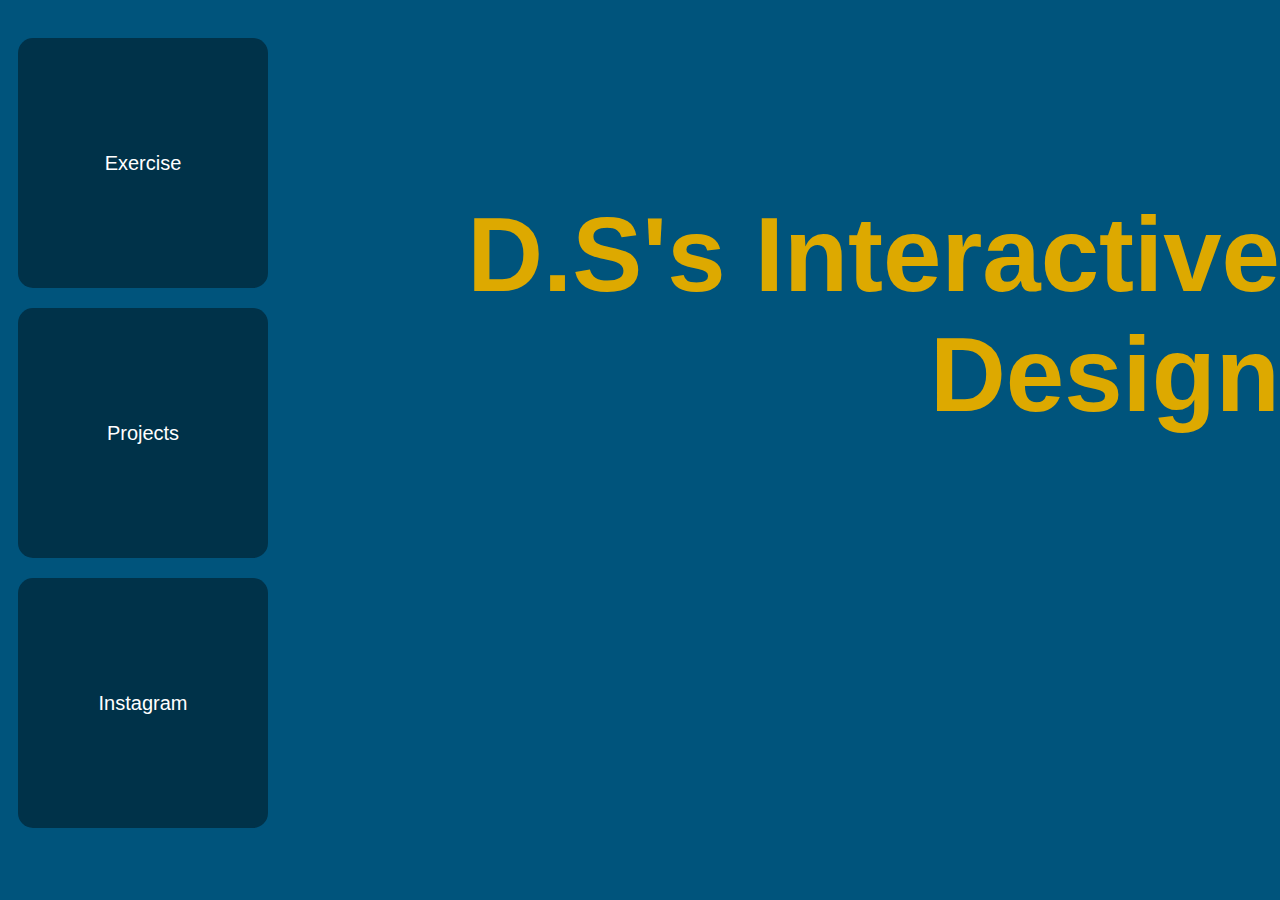
<file: index.html>
<html>

<head>

<title>Catalog Navigation     </title>
<link rel="stylesheet" type="text/css" href="c-newstyle.css">
<meta charset="utf-8">
<script src="https://code.jquery.com/jquery-1.10.2.js"></script>


</head>
<body>

<div class= "Title">

  <div id="Main"><h2> D.S's Interactive Design</h2></div>
  <div id="E-Title"></h2> Select an Exercise</h2></div>
  <div id="P-Title"></h2> Select Project</h2></div>
</div>




<div class= "main-container">

<div class="container-one">


<button class="toggle1"onclick='audio1()'><div class="fixed-size">Exercise</button>
<button class="toggle2" onclick='audio2()'><div class="fixed-size">Projects</div></button>
<button class="toggle3"onclick="audio5()"><div class="fixed-size">
  <a href="https://www.instagram.com/santosdanissa22/">Instagram</a></div></button>

</div>


  <div class="cointainer-two">

<div class="exercise-colum">

    <button class="togE1"><div class="E">E1</div></button>
    <br>
    <button class="togE2"><div class="E">E2</div></button>
    <br>
    <button class="togE3"><div class="E">E3</div></button>
    <br>
    <button class="togE4"><div class="E">E4</div></button>
    <br>
    <button class="togE5"><div class="E">E5</div></button>
    <br>
    <button class="togE6"><div class="E">E6</div></button>
    <br>
    <button class="togE7"><div class="E">E7</div></button>
    <br>
    <button class="togE8"><div class="E">E8</div></button>
    <br>
    <button class="togE9"><div class="E">E9</div></button>

</div>
    </div>





<!-- ////PROJECTS-->


  <div class="cointainer-three">
    <div class="project-column">

          <button class="togP1"><div class="P">Poem</div></button>
          <br>
          <button class="togP2"><div class="P">Microsite</div></button>
          <br>
          <button class="togP3"><div class="P">Republish a Text</div></button>
          <br>
          <button class="togP4"><div class="P">Catalog</div></button>


      </div>

  </div>



<div class="P-cointainer">
  <div class="P-About">

    <div id="Poem">
         <img src="img/Poem.jpg">
<p id="para-P"> This project is about the variations of casting the poem in different ways
of coding.</p>
<button class="link"onlcick='audio8'><a href="PoemLevel.html">Check it out!</a></button>
  </div>

    <div id="Mircosite">
         <img src="img/Dryad.jpg">
      <p id="para-P"> An PSA event page in adovacting the rights of the Dryad People(Half-Tree/Half-Human)</p>
      <button class="link"onlcick='audio8'><a href="Dryad/index.html">Check it out!</a></button>
     </div>

     <div id="Republish">
       <img src="img/Inferno.jpg">
           <p id="para-P"> Republish a text through social media giving it whole new meaning.The images represents the
             excerpt of Dante's Inferno</p>
           <button class="link"onlcick='audio8'><a href="https://twitter.com/SantosDanissa">Check it out!</a></button>

         </div>


    <div id="Catalog">
      <p id="para-p"> This whole website. Nothing said, okay! Do you really need to check it out?</p>
      <button class="link"onlcick='audio8'><a href="c_index.html">Check it out!</a></button>

    </div>

</div>
</div>


<!--
EXERCISES -->

  <div class="E-About">

    <div id="E1">
<h1> Sentence Generator</h1>
      <img src="img/E1.jpg">
<p> Random generator with many words. It's like mad libs man!</p>
<button class="link"onlcick='audio8'><a href="Exercises/Sentence Generator/sentence_generator2.html">Check it out!</a></button>
  </div>
  <br>

    <div id="E2">
      <h1> Starter Kit!</h1>
      <img src="img/E2.jpg">
      <p> A kit that gets me start on doing variations of my poem! </p>
      <button class="link"onlcick='audio8'><a href="Exercises/Starter Kit Poem/index.html">Check it out!</a></button>
     </div>


    <div id="E3">
      <h1> Malevich Boxes</h1>
            <img src="img/E3.jpg">
      <p> Boxes. Boxes everywhere.</p>
      <button class="link"onlcick='audio8'><a href="Exercises/Malevich_Boxes/index.html">Check it out!</a></button>

    </div>

    <div id="E4">
      <h1> Postioning Demo!</h1>
            <img src="img/E4.jpg">
      <p> Just align and setting stuff in some places</p>
      <button class="link"onlcick='audio8'><a href="Exercises/Positioning demo/index.html">Check it out!</a></button>

    </div>
    <!-- ///E 5 -->
    <div id="E5">
      <h1> Jquery Experimentation!</h1>
          <img src="img/E5.jpg">
      <p> My exposure to the JQuery trials. It was fun! </p>
      <button class="link"onlcick="audio8"><a href="Exercises/JQuery/Poem-Excerise.html">Check it out!</a></button>

    </div>

    <div id="E6">
      <h1> HoverStates</h1>
        <img src="img/E6.jpg">
      <p> Something changes when your cursor hovers over something</p>
      <button class="link"onlcick='audio8'><a href="Exercises/HoverStates/Pratice1.html">Check it out!</a></button>

    </div>
    <div id="E7">
      <h1> Responsive Page!</h1>
        <img src="img/E7.jpg">
      <p> Scaling the page that reacts </p>
      <button class="link"onlcick='audio8'><a href="Exercises/responsive page/starter kit/Exercise-7.html">Check it out!</a></button>

    </div>

        <div id="E8">
            <img src="img/E8.jpg">
          <h1> Flex Grids</h1>
          <p> My guide in making guides. </p>
          <button class="link"onclick='audio8'><a href="Exercises/FlexGrids/index.html">Check it out!</a></button>

        </div>

      <div id="E9">
        <h1> Exercise 9?</h1>
          <img src="img/E9.jpg">
        <p> Now making guides....which leads to my final project here.</p>
        <button class="link"onclick='audio8'><a href="Exercises/Exercise9/pic-index.html">Check it out!</a></button>

      </div>
</div>






<audio id='audio1' src='Catalog/audio/Pump-Shotgun.mp3'></audio>
<audio id='audio2' src='Catalog/audio/TheLegendofZelda.mp3'></audio>
<audio id='audio3' src='Catalog/audio/item-drop-gemshop.mp3'></audio>
<audio id='audio4' src='Catalog/audio/Final Fantasy VII- Equip.mp3'></audio>
<audio id='audio5' src='Catalog/audio/achievement-unlocked.mp3'></audio>
<audio id='audio6' src='Catalog/audio/castlevania-item.mp3'></audio>
<audio id='audio7' src='Catalog/audio/nintendo-switch.mp3'></audio>
<audio id='audio8' src='Catalog/audio/ps-trophy.mp3'></audio>
<audio id="my_audio" src="" loop="loop"></audio>

  <script>


  $(document).ready(function() {
      $("#my_audio").get(0).play();
      document.getElementById("my_audio").play();
  });


  $(".toggle1" ).click(function() {
    $( ".cointainer-two" ).toggle( "slow" );
     $(".cointainer-three").hide();
       $( ".P-About" ).hide();
       $( "#Main" ).hide();
       $('#P-Title').hide();
       $('#E-Title').show("fade");
    var audio = document.getElementById('audio1');
    audio.play();
  });



  $(".toggle2" ).click(function() {
    $( ".cointainer-three" ).toggle( "slow" );
    $(".cointainer-two").hide();
    $( ".E-About" ).hide();
     $('#E-Title').hide();
     $( "#Main" ).hide();
     $('#P-Title').show();
    var audio = document.getElementById('audio2');
    audio.play();
  });

  $(".toggle3" ).click(function() {
    var audio = document.getElementById('audio5');
    audio.play();
  });




  $(".E").mouseenter(function() {
    var audio = document.getElementById('audio6');
  audio.play();
    });

    $(".P").mouseenter(function() {
      var audio = document.getElementById('audio6');
    audio.play();
      });

      $(".link").mouseenter(function() {
        var audio = document.getElementById('audio7');
      audio.play();
        });


        $(".link").click(function() {
          var audio = document.getElementById('audio8');
        audio.play();
          });



  // Exercises
  $(".togE1" ).click(function() {
    $( ".E-About" ).toggle( "slow" );
    $( "#E1" ).toggle( "slow" );
    $('#E-Title').hide();
    $("#E9").hide();
    $("#E2").hide();
    $("#E3").hide();
    $("#E4").hide();
    $("#E5").hide();
    $("#E6").hide();
    $("#E7").hide();
    $("#E8").hide();
    var audio = document.getElementById('audio3');
    audio.play();
  });

  $(".togE2" ).click(function() {
    $( ".E-About" ).toggle( "slow" );
    $( "#E2" ).toggle( "slow" );
     $('#E-Title').hide();
      $("#E1").hide();
      $("#E3").hide();
      $("#E4").hide();
      $("#E5").hide();
      $("#E6").hide();
      $("#E7").hide();
      $("#E8").hide();
      $("#E9").hide();
    var audio = document.getElementById('audio3');
    audio.play();
  });

  $(".togE3" ).click(function() {
    $( ".E-About" ).toggle( "slow" );
    $( "#E3" ).toggle( "slow" );
    $('#E-Title').hide();
      $("#E1").hide();
      $("#E2").hide();
      $("#E4").hide();
      $("#E5").hide();
      $("#E6").hide();
      $("#E7").hide();
      $("#E8").hide();
      $("#E9").hide();
    var audio = document.getElementById('audio3');
    audio.play();
  });



  $(".togE4" ).click(function() {
    $( ".E-About" ).toggle( "slow" );
    $( "#E4" ).toggle( "slow" );
    $('#E-Title').hide();
      $("#E1").hide();
      $("#E2").hide();
      $("#E3").hide();
      $("#E5").hide();
      $("#E6").hide();
      $("#E7").hide();
      $("#E8").hide();
      $("#E9").hide();
    var audio = document.getElementById('audio3');
    audio.play();
  });


  $(".togE5" ).click(function() {
    $( ".E-About" ).toggle( "slow" );
    $( "#E5" ).toggle( "slow" );
    $('#E-Title').hide();
      $("#E1").hide();
      $("#E2").hide();
      $("#E3").hide();
      $("#E4").hide();
      $("#E6").hide();
      $("#E7").hide();
      $("#E8").hide();
      $("#E9").hide();
    var audio = document.getElementById('audio3');
    audio.play();
  });


  $(".togE6" ).click(function() {
    $( ".E-About" ).toggle( "slow" );
         $('#E-Title').hide();
    $( "#E6" ).toggle( "slow" );
      $("#E1").hide();
      $("#E2").hide();
      $("#E3").hide();
      $("#E4").hide();
      $("#E5").hide();
      $("#E7").hide();
      $("#E8").hide();
      $("#E9").hide();
    var audio = document.getElementById('audio3');
    audio.play();
  });

    $(".togE7" ).click(function() {
      $( ".E-About" ).toggle( "slow" );
      $( "#E7" ).toggle( "slow" );
           $('#E-Title').hide();
        $("#E1").hide();
        $("#E2").hide();
        $("#E3").hide();
        $("#E4").hide();
        $("#E5").hide();
        $("#E6").hide();
        $("#E8").hide();
        $("#E9").hide();
      var audio = document.getElementById('audio3');
      audio.play();
    });

    $(".togE8" ).click(function() {
      $( ".E-About" ).toggle( "slow" );
      $( "#E8" ).toggle( "slow" );
           $('#E-Title').hide();
        $("#E1").hide();
        $("#E2").hide();
        $("#E3").hide();
        $("#E4").hide();
        $("#E5").hide();
        $("#E6").hide();
        $("#E7").hide();
        $("#E9").hide();
      var audio = document.getElementById('audio3');
      audio.play();
    });

    $(".togE9" ).click(function() {
      $( ".E-About" ).toggle( "slow" );
      $( "#E9" ).toggle( "slow" );
           $('#E-Title').hide();
        $("#E1").hide();
        $("#E2").hide();
        $("#E3").hide();
        $("#E4").hide();
        $("#E5").hide();
        $("#E6").hide();
        $("#E7").hide();
        $("#E8").hide();
      var audio = document.getElementById('audio3');
      audio.play();
    });


// PROJECTS BUTTON!


  $(".togP1" ).click(function() {
    $( ".P-About" ).toggle( "slow" );
    $( "#Poem" ).toggle( "slow" );
     $('#P-Title').hide();
      $("#Mircosite").hide();
      $("#Catalog").hide();
      $("#Republish").hide();
    var audio = document.getElementById('audio3');
    audio.play();
  });

  $(".togP2" ).click(function() {
    $( ".P-About" ).toggle( "slow" );
    $( "#Mircosite" ).toggle( "slow" );
     $('#P-Title').hide();
      $("#Poem").hide();
      $("#Catalog").hide();
      $("#Republish").hide();
    var audio = document.getElementById('audio3');
    audio.play();
  });

    $(".togP3" ).click(function() {
      $( ".P-About" ).toggle( "slow" );
      $( "#Republish" ).toggle( "slow" );
       $('#P-Title').hide();
        $("#Poem").hide();
        $("#Mircosite").hide();
        $("#Catalog").hide();
      var audio = document.getElementById('audio3');
      audio.play();
    });

    $(".togP4" ).click(function() {
      $( ".P-About" ).toggle( "slow" );
      $( "#Catalog" ).toggle( "slow" );
       $('#P-Title').hide();
        $("#Poem").hide();
        $("#Mircosite").hide();
        $("#Republish").hide();
      var audio = document.getElementById('audio3');
      audio.play();
    });
  </script>



</body>





</html>
</file>
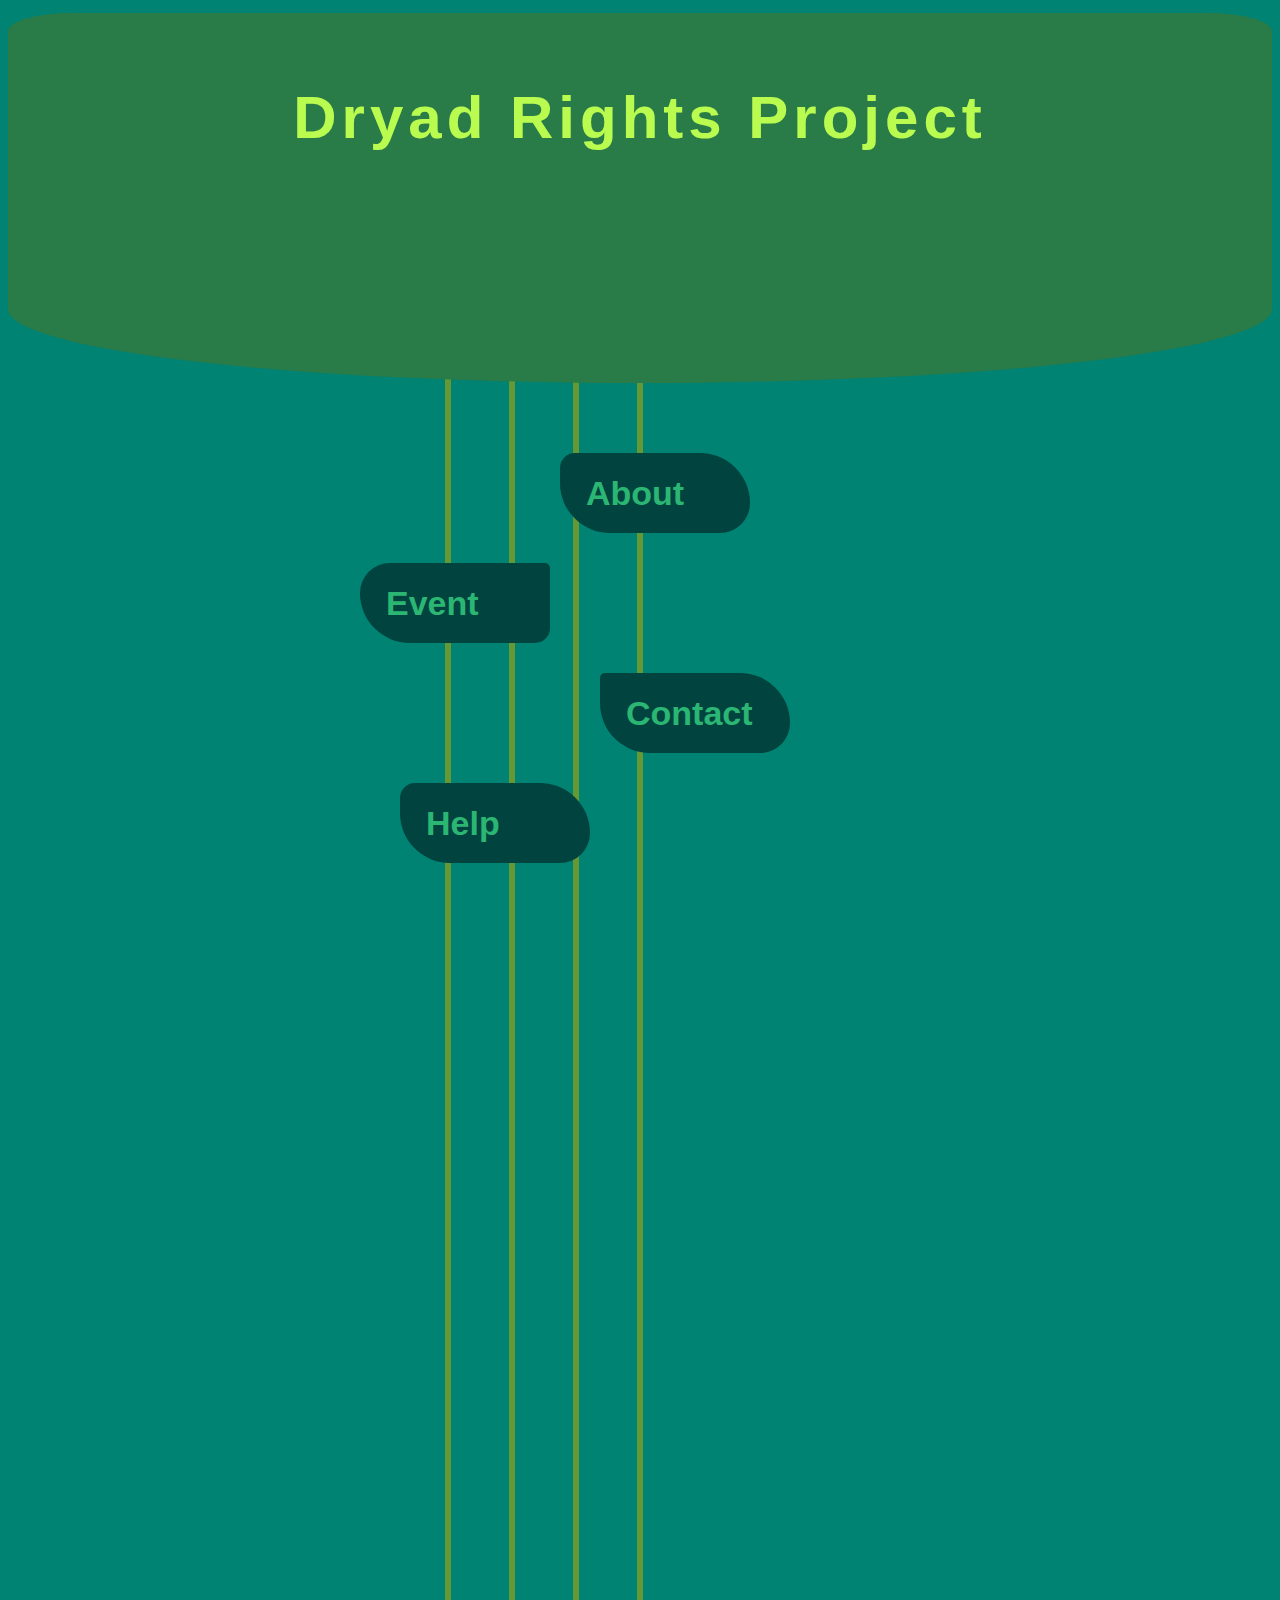
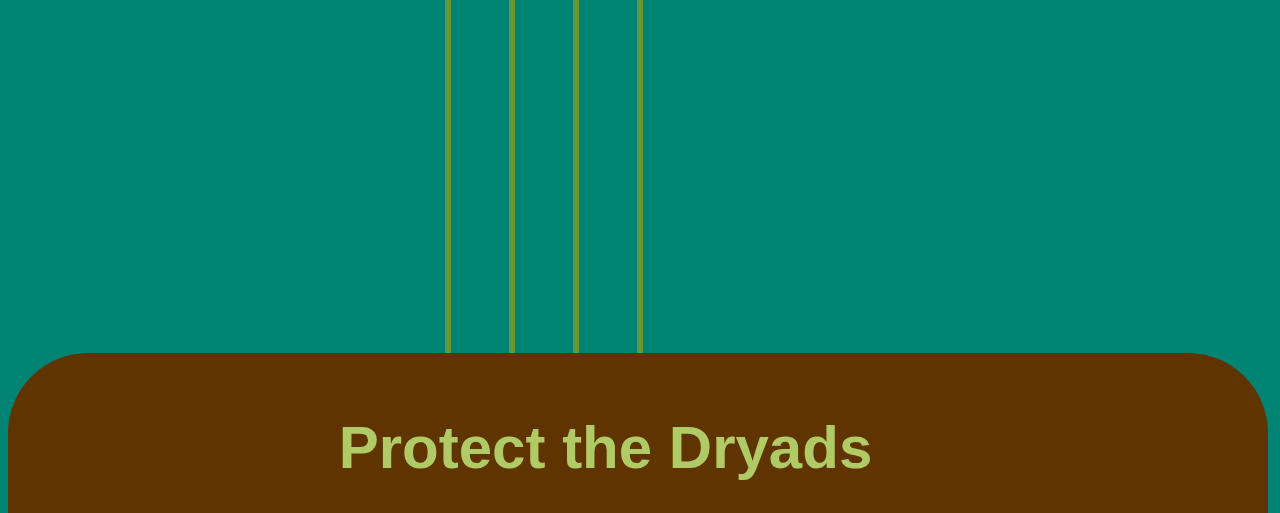
<file: Dryad/index.html>
<!doctype html>
<html lang="en">
<head>
  <title>Dryad Rights Project</title>
  <link rel="stylesheet" type="text/css" href="test2.css">
  <meta charset="utf-8">
  <script src="https://code.jquery.com/jquery-1.10.2.js"></script>
</head>
<body>

  <div id="rectangle">

  </div>

<div class="tree">
  <div class="DryadBackground">


    <div class="vl"></div>
    <div class="vl2"></div>
    <div class="vl3"></div>
    <div class="vl4"></div>


  </div>

  <div class="header"><h1 class=".fade">Dryad Rights Project</h1></div>



<ul id=containter>

<div class="Show">
<div class="rect1"><li id="About">
  <button class="toggle1"><div class="title">About</div></button></li></div>
<div class="content1">
  <p id="Para1">Dryads are a certain group of people that are half-tree and half-people
  despite the popular belief that the dryads are women even though it’s the majority.
  Dryads live in homes populated by trees such as places like the rainforest,woodlands and etc.
  Dryads help the enviroment by stablizing greenhouses gases and  asborb carbon
  dioxide and potentially harmful gasses, such as sulfur dioxide, carbon monoxide,
  from the air and release oxygen.</p>
  <p id="Para2"> Their perscene of one brings oxygen to four people.
  Their benefit to the enviroment is no doubt, a valued one.
  However, the Dryads now need your help to fight against defortestion of their homes and chemcials
  spreading over their home and their animals.</span>

</div>

<div class="Show">
<div class="rect2"><li id="Event">
  <button class="toggle2"><div class="title">Event</div>
  </button></li></div>
<div class="content2">

  <p>Earth Day’s Rally </p>
<ul>
  <!-- <div id="Loca-Para"> -->
  <li>Location: Central Park, NYC, New York</li>
  <li>Address:14 East 60th St </li>
  <li>Time: 2:00pm</li>
  <li>Day: Sunday</li>
</ul>


</div>
</div>



<div class="Show">
<div class="rect3"><li id="Contact">
  <button class="toggle3"><div class="title">Contact</div>
  </button></li></div>
<div class="content3">


    <p>Call: 1-800-725-6995</p>
  <ul>
    <li>DryadRights.facebook.com</li>
    <li>DryadRights@gmail.com</li>
  </ul>


</div>
</div>


<div class="Show">
<div class="rect4"><li id="Help">
  <button class="toggle4"><div class="title">Help</div>
  </button></li></div>
<div class="content4">


    <p>Come help the Dryads now in order to save their homes.</p>
    <a href="https://www.rainforesttrust.org/save-rainforest-land/">Go here!</a>


</div>
</div>





</ul>
</div>

<div class="ground">

<h3 id="Call-D"> Protect the Dryads </h3>

<div class="gl"></div>
<div class="gl2"></div>
<div class="gl3"></div>
<div class="gl4"></div>


</div>


<script>



$(".toggle1" ).mouseenter(function() {
  $( ".content1" ).toggle( "slow" );
});

$(".toggle1").mouseleave(function() {
   $(".content1").toggle("slow")
 });


$( ".toggle2" ).mouseenter(function() {
  $( ".content2" ).toggle( "slow" );
});

$(".toggle2").mouseleave(function() {
   $(".content2").toggle("slow")
 });


$( ".toggle3" ).mouseenter(function() {
  $( ".content3" ).toggle( "slow" );
});

$(".toggle3").mouseleave(function() {
   $(".content3").toggle("slow")
 });


 $( ".toggle4" ).click(function() {
   $( ".content4" ).toggle( "slow" );
 });

 $(".toggle4").dbclick(function() {
    $(".content4").toggle("slow")
  });





</script>

</body>
</html>
</file>
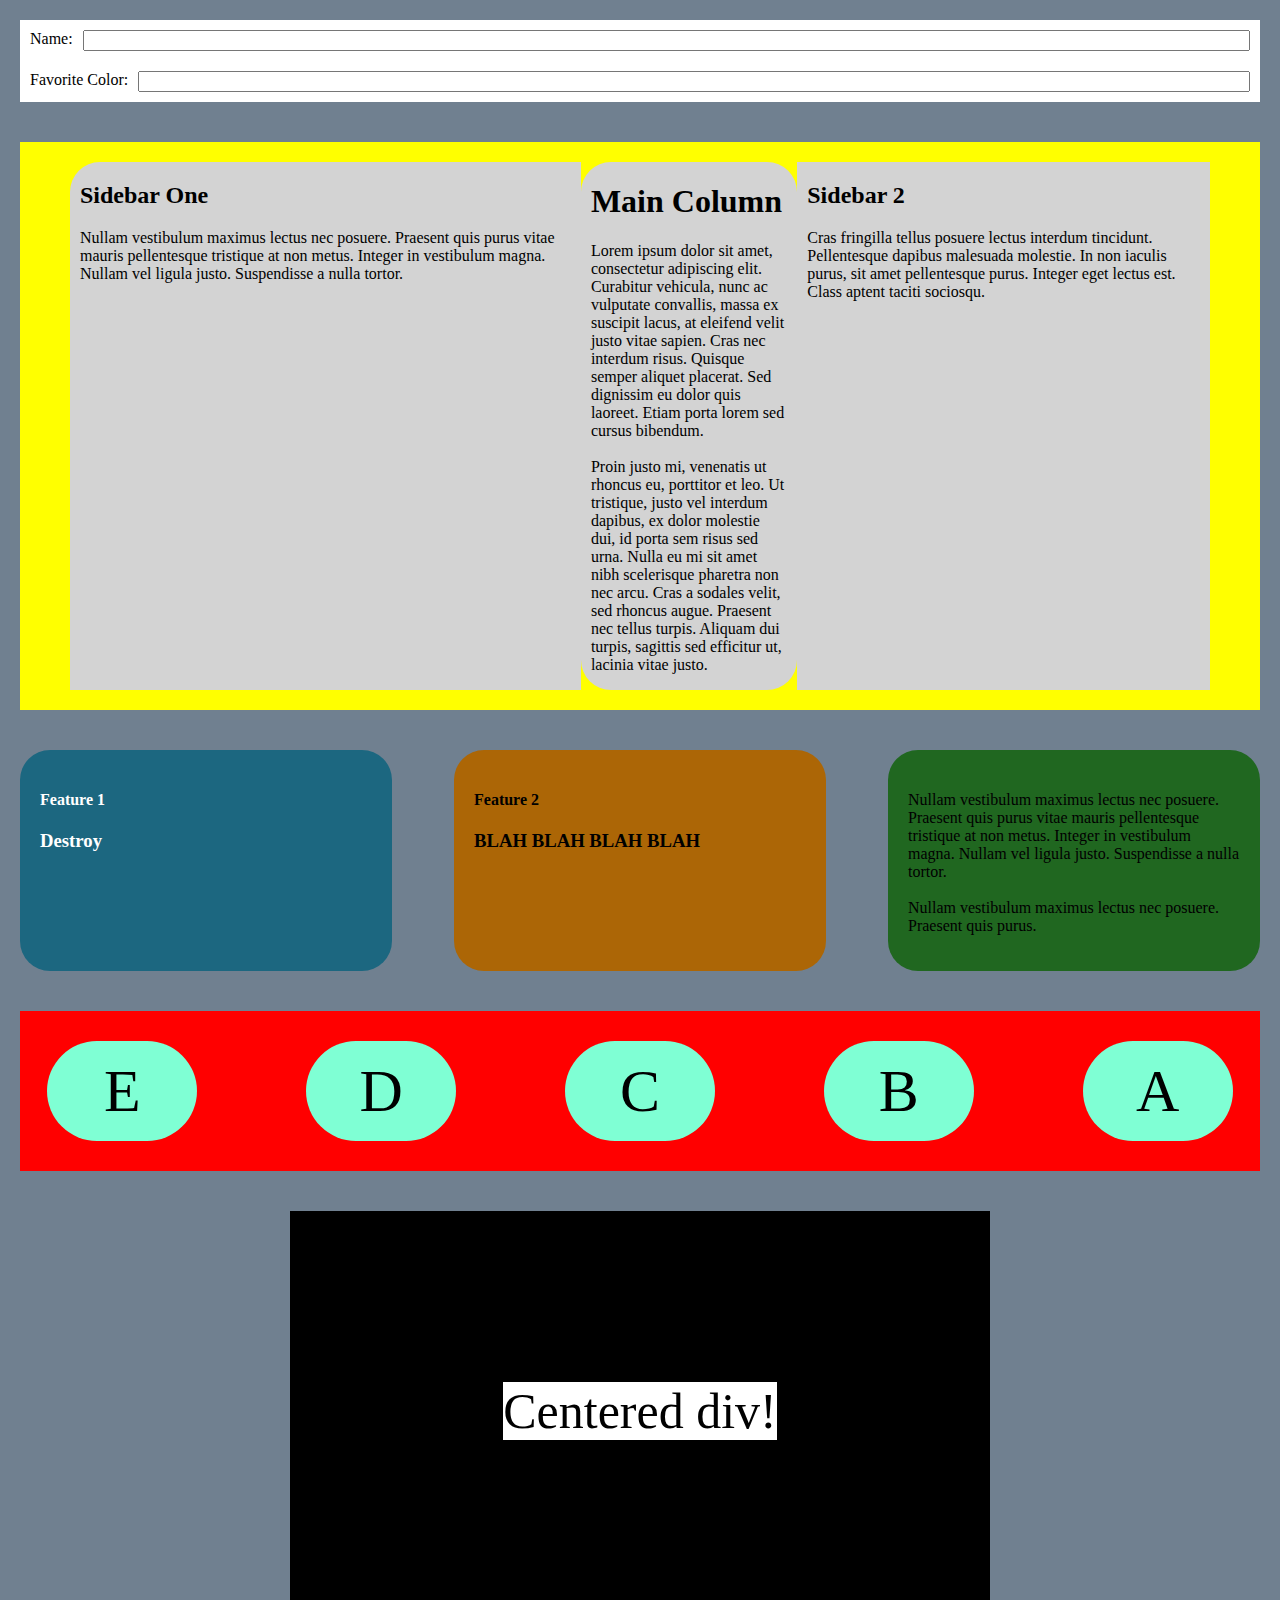
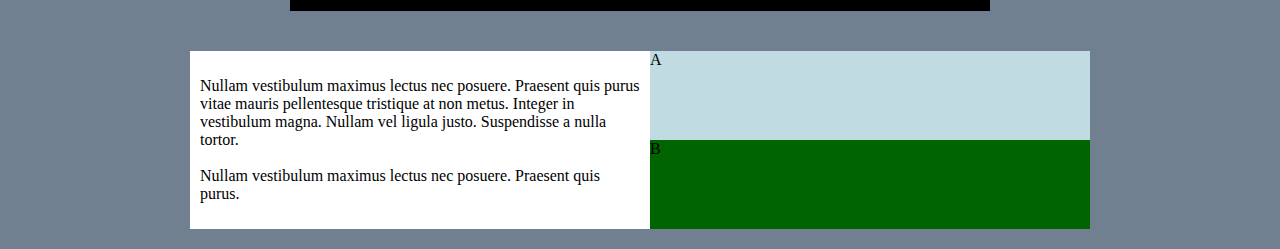
<file: Exercises/FlexGrids/index.html>
<!DOCTYPE html>
<html>
<head>
	<title>Flexbox</title>

	  <link rel="stylesheet" type="text/css" href="css/style.css">


</head>
<body>

<!--row 1-->

<div class="container">
    <form action="">
        <div class="form-row">
            <label for="name">Name:</label>
            <input type="text" id="name">
        </div>
        <div class="form-row">
            <label for="favColor">Favorite Color:</label>
            <input type="text" id="favColor">
        </div>

    </form>


    </div>


<!--row 2-->

<div class="column-layout">
  <div class="main-column">
    <h1>Main Column</h1>
    <p>Lorem ipsum dolor sit amet, consectetur adipiscing elit. Curabitur vehicula, nunc ac vulputate convallis, massa ex suscipit lacus, at eleifend velit justo vitae sapien. Cras nec interdum risus. Quisque semper aliquet placerat. Sed dignissim eu dolor quis laoreet. Etiam porta lorem sed cursus bibendum.
    <br><br>
    Proin justo mi, venenatis ut rhoncus eu, porttitor et leo. Ut tristique, justo vel interdum dapibus, ex dolor molestie dui, id porta sem risus sed urna. Nulla eu mi sit amet nibh scelerisque pharetra non nec arcu. Cras a sodales velit, sed rhoncus augue. Praesent nec tellus turpis. Aliquam dui turpis, sagittis sed efficitur ut, lacinia vitae justo.</p>
</div>


  <div class="sidebar-one">
    <h2>Sidebar One</h2>
    <p>Nullam vestibulum maximus lectus nec posuere. Praesent quis purus vitae mauris pellentesque tristique at non metus. Integer in vestibulum magna. Nullam vel ligula justo. Suspendisse a nulla tortor.</p>
</div>


  <div class="sidebar-two">
    <h2>Sidebar 2</h2>
    <p>Cras fringilla tellus posuere lectus interdum tincidunt. Pellentesque dapibus malesuada molestie. In non iaculis purus, sit amet pellentesque purus. Integer eget lectus est. Class aptent taciti sociosqu.</p>
    </div>
</div>


<!--row 3-->

<div class="call-outs-container">
        <div class="call-out">
        <h4>Feature 1</h4>
            <h3>Destroy</h3>
        </div>

        <div class="call-out">
        <h4>Feature 2</h4>
        <h3>BLAH BLAH BLAH BLAH </h3>
        </div>

        <div class="call-out">
        <h4></h4>
            <p>Nullam vestibulum maximus lectus nec posuere. Praesent quis purus vitae mauris pellentesque tristique at non metus. Integer in vestibulum magna. Nullam vel ligula justo. Suspendisse a nulla tortor.
            <br><br>
                Nullam vestibulum maximus lectus nec posuere. Praesent quis purus.
            </p>
        </div>
    </div>


<!--row 4-->

<div class="fixed-size-container">
    <div class="fixed-size">A</div>
		<br>
    <div class="fixed-size">B</div>
		<br>
    <div class="fixed-size">C</div>
		<br>
    <div class="fixed-size">D</div>
		<br>
    <div class="fixed-size">E</div>

</div>


<!--row 5-->

<div class="banner">
    <div class="centered">Centered div!</div>
</div>



<!--row 6-->

<div class="equal-height-container">
    <div class="first"><p>Nullam vestibulum maximus lectus nec posuere. Praesent quis purus vitae mauris pellentesque tristique at non metus. Integer in vestibulum magna. Nullam vel ligula justo. Suspendisse a nulla tortor.
    <br><br>
    Nullam vestibulum maximus lectus nec posuere. Praesent quis purus.</p>
    </div>

    <div class="second">
        <div class="second-a">A</div>
        <div class="second-b">B</div>
    </div>
</div>

</body>
</html>
</file>
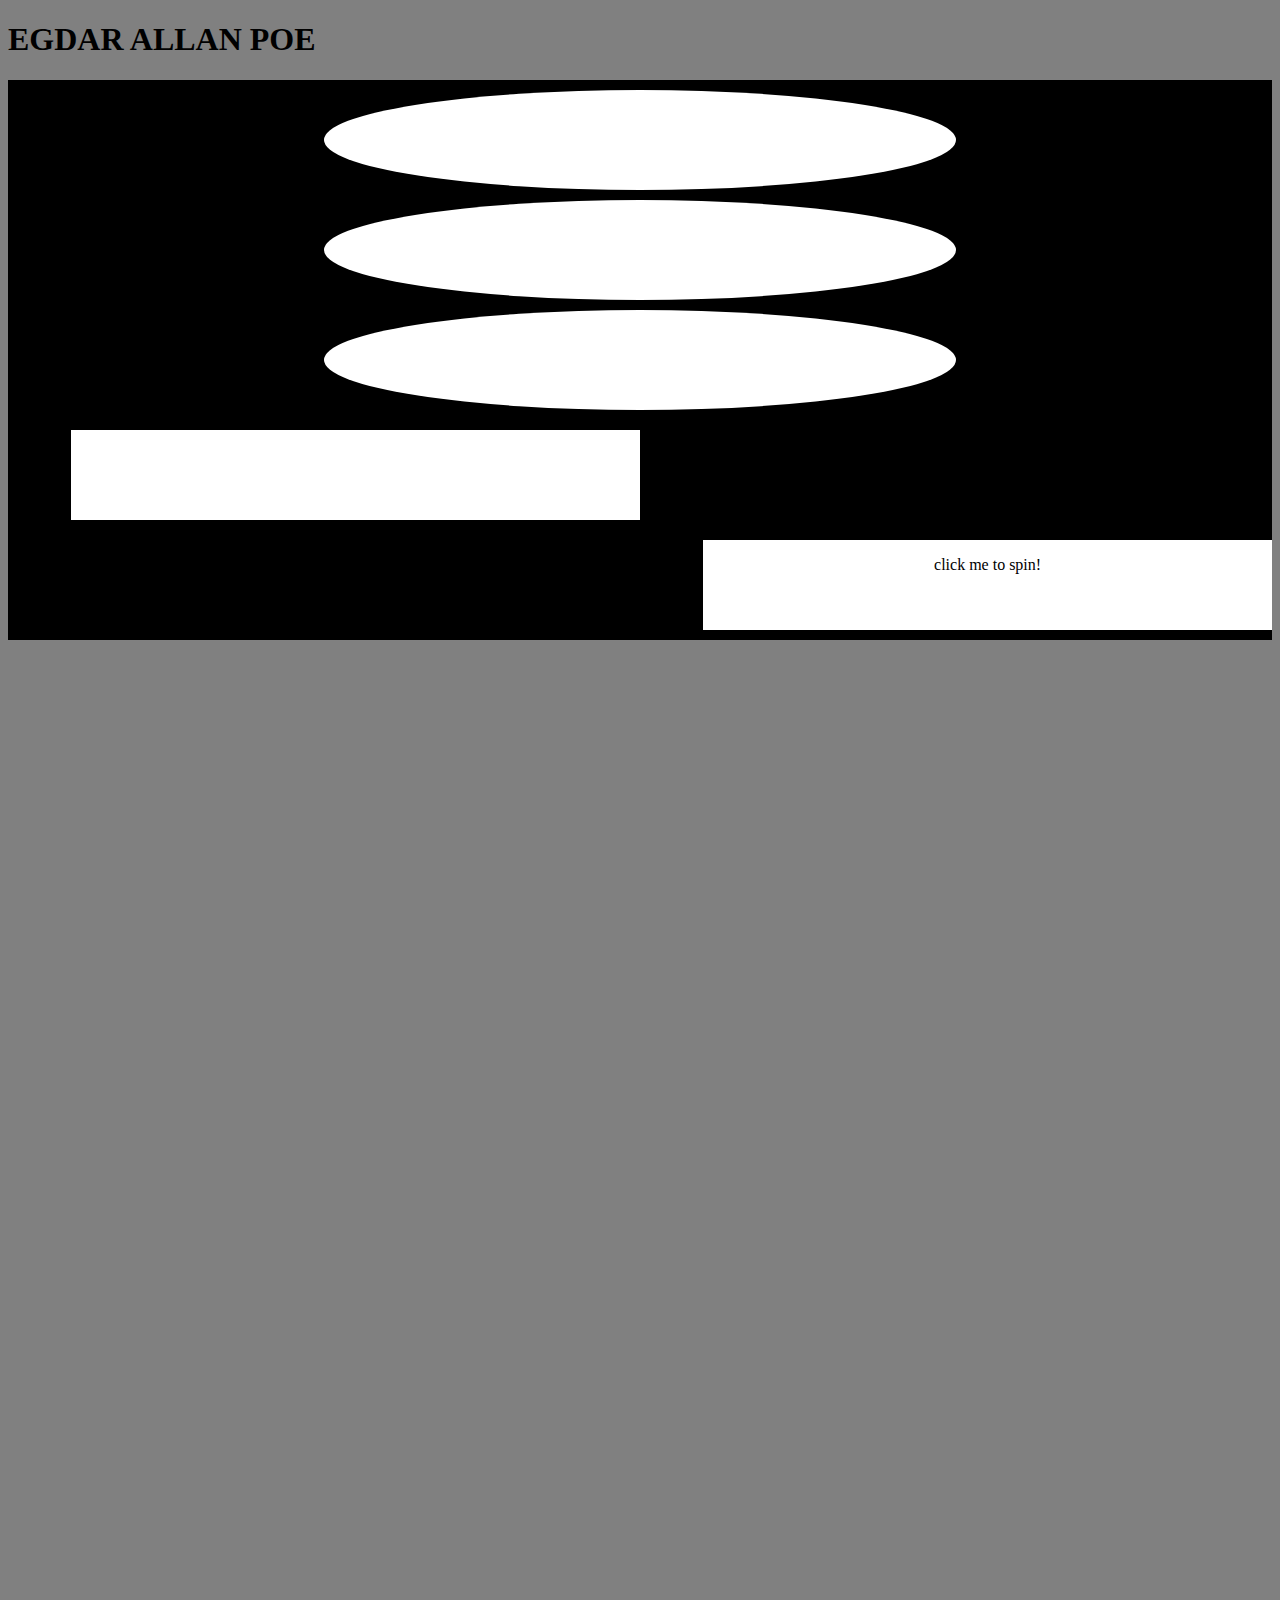
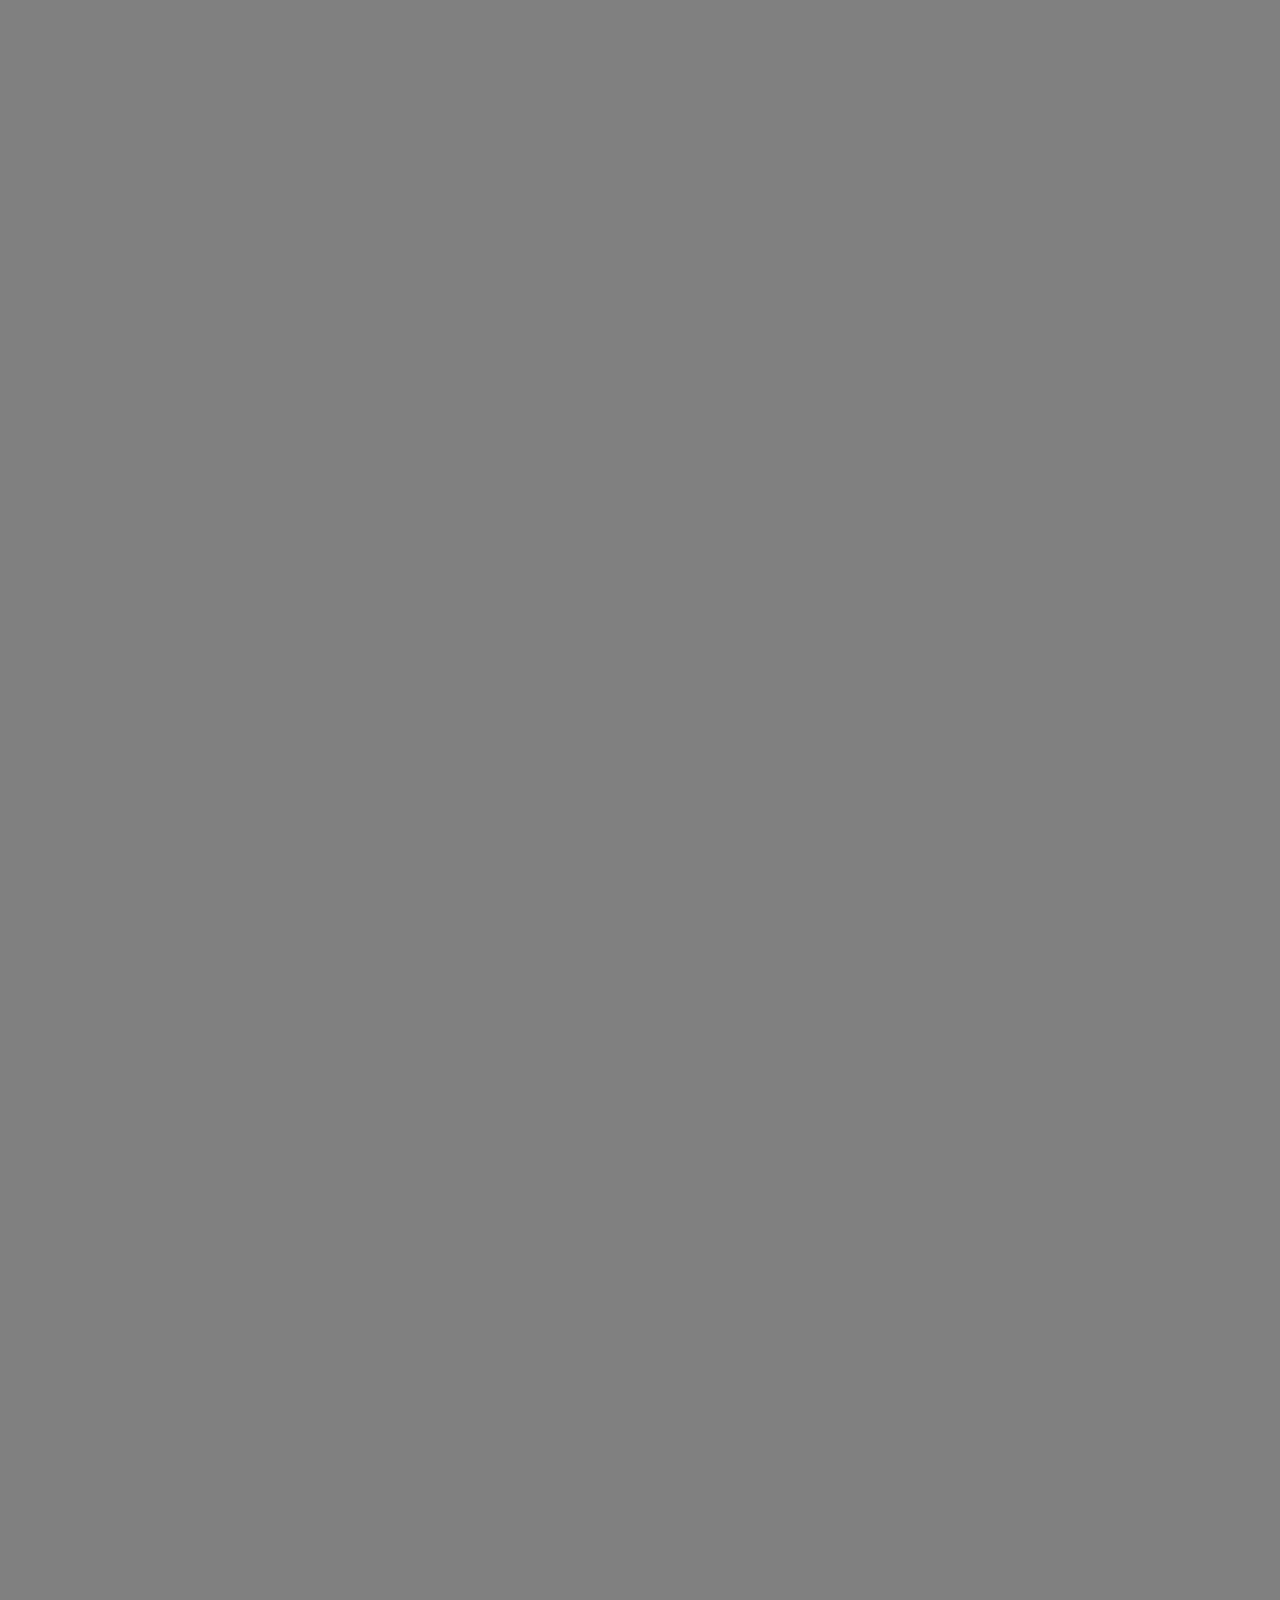
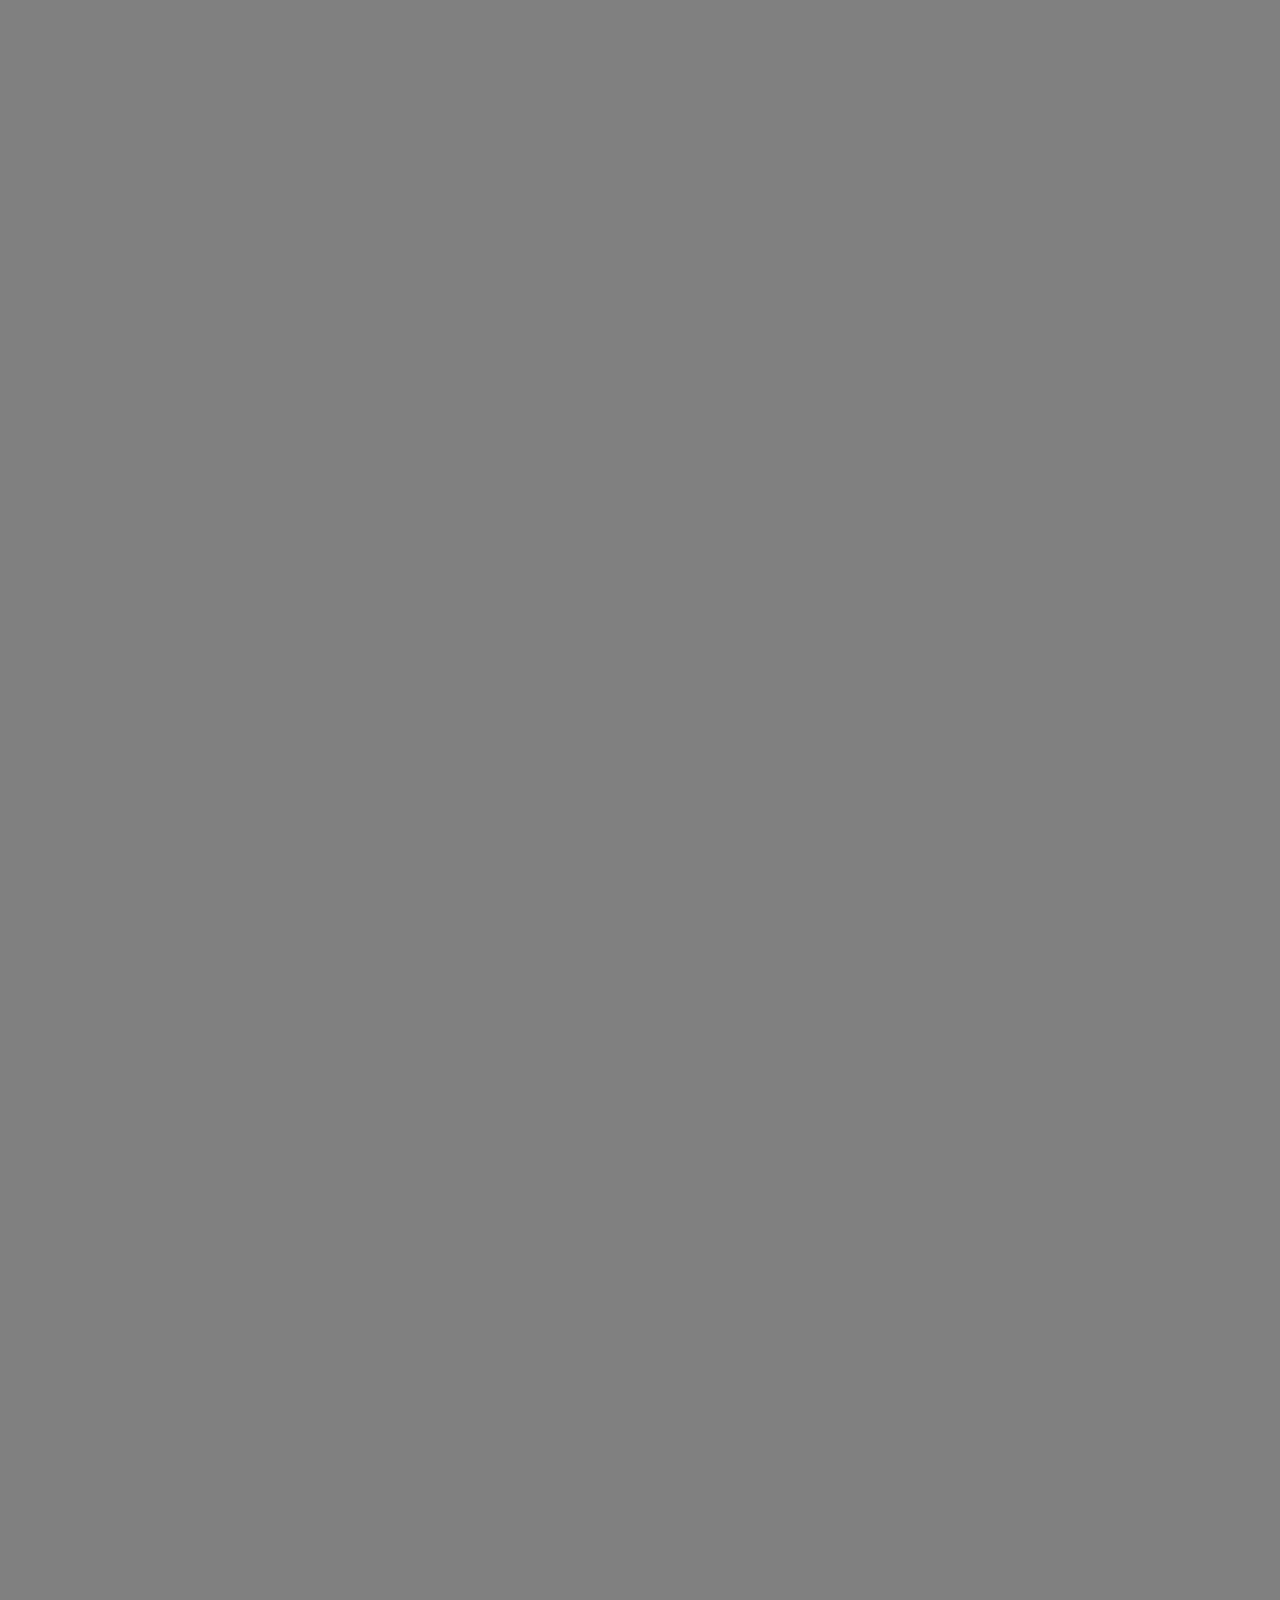
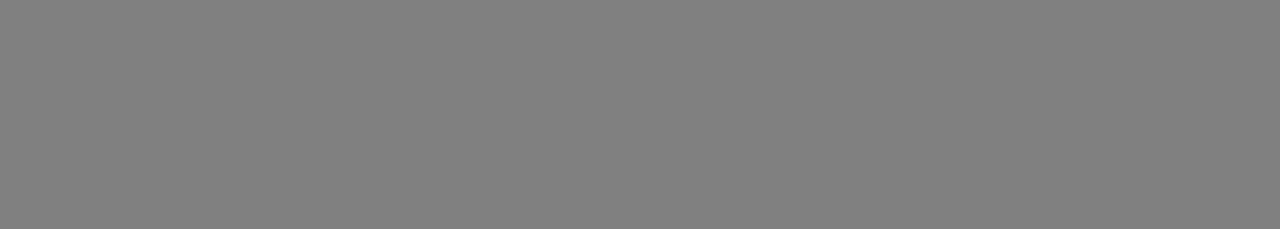
<file: Exercises/JQuery/index.html>
<!DOCTYPE html>
<html>
    <head>
        <link rel="stylesheet" type="text/css" href="style.css"/>
        <script src="http://ajax.googleapis.com/ajax/libs/jquery/1.9.1/jquery.min.js"></script>
        <script type="text/javascript" src="script.js"></script>
	</head>
	<body>
    <div id= "Type">

<h1>EGDAR ALLAN POE</h1>

    </div>
    <div id="Text"><h1>HEY</h1></div>
        <div id="container">

        <div id="red" class="sphere"></div>
        <div id="green" class="sphere"></div>
        <div id="blue" class="sphere"></div>
        </div>

        <div id="container2">
          <div id="bounce" class="sphere2"></div>
          <div id="bounceshadow" class="sphere2"></div>
          <div id="spin" class="sphere2"><p>click me to spin!</p></div>
          <div id="spinreal" class="sphere2"><p>click me to spin!</p></div>


        </div>
	</body>
</html>
</file>
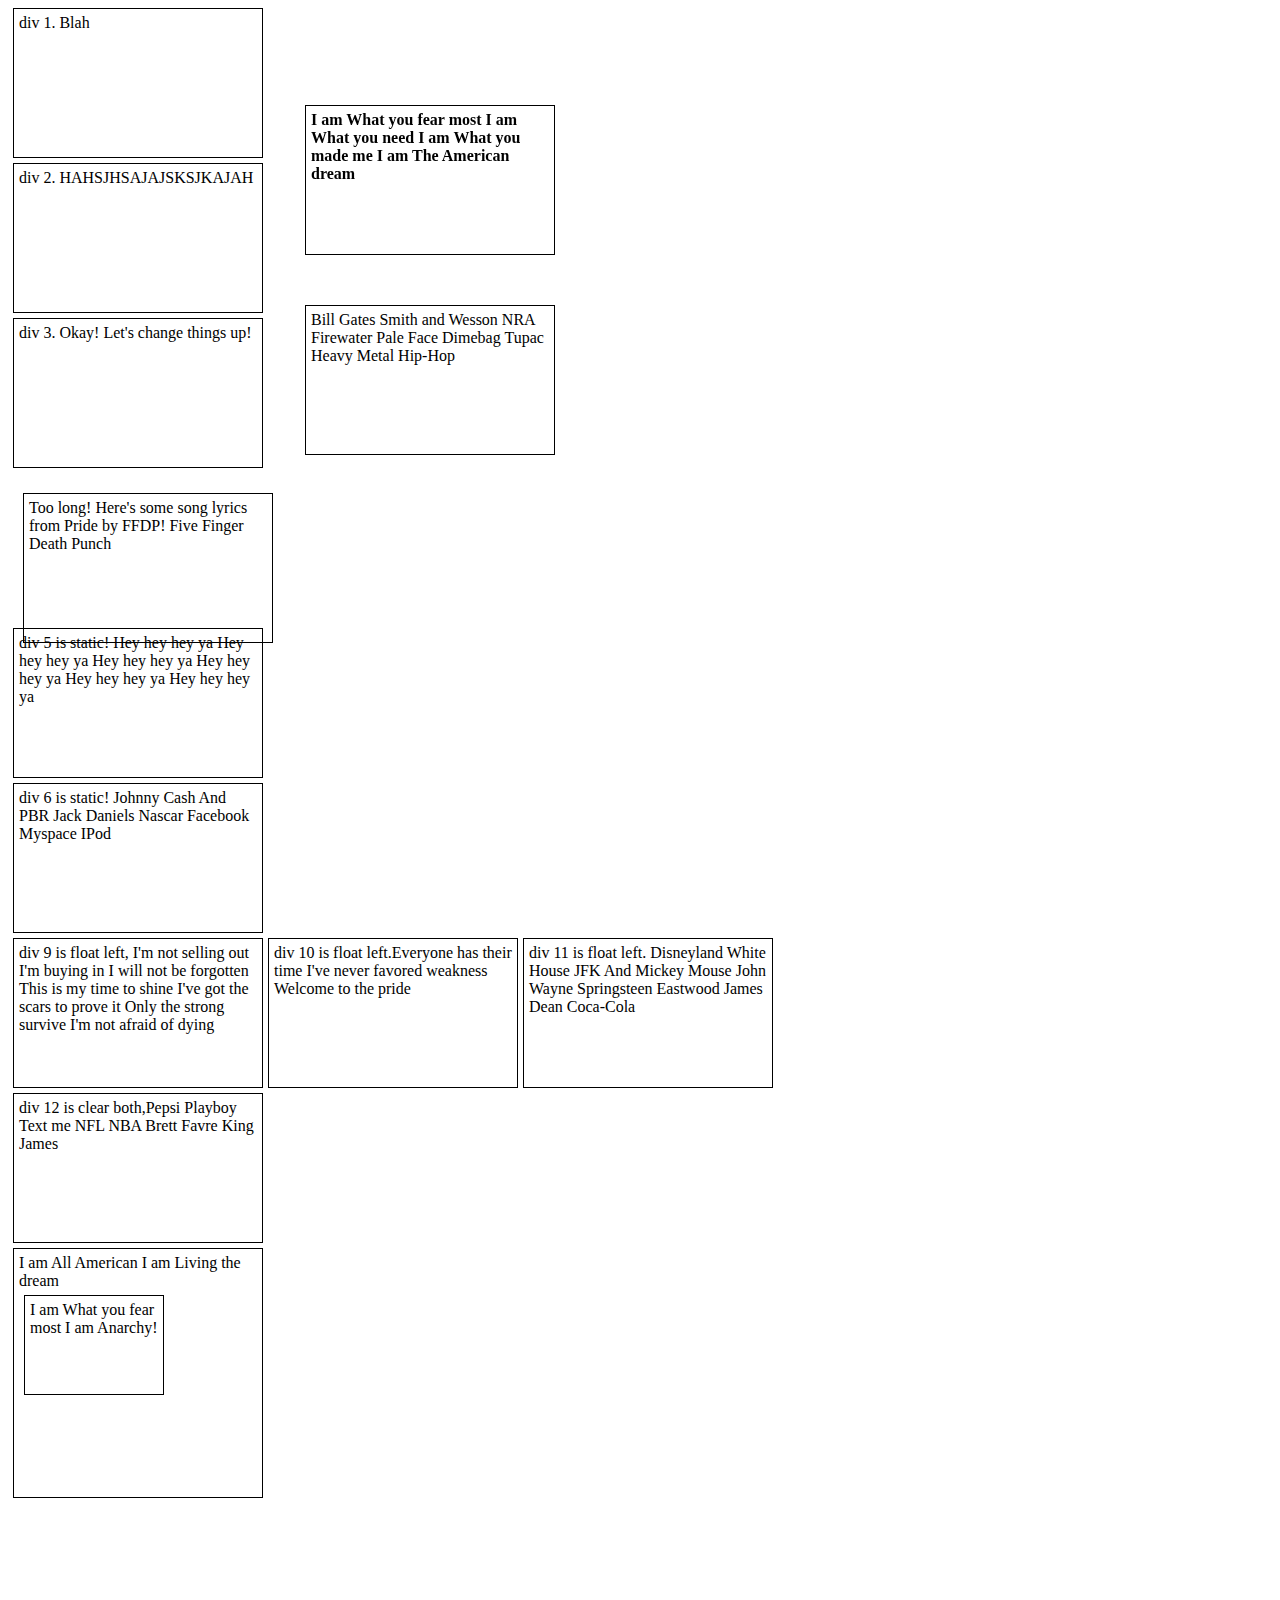
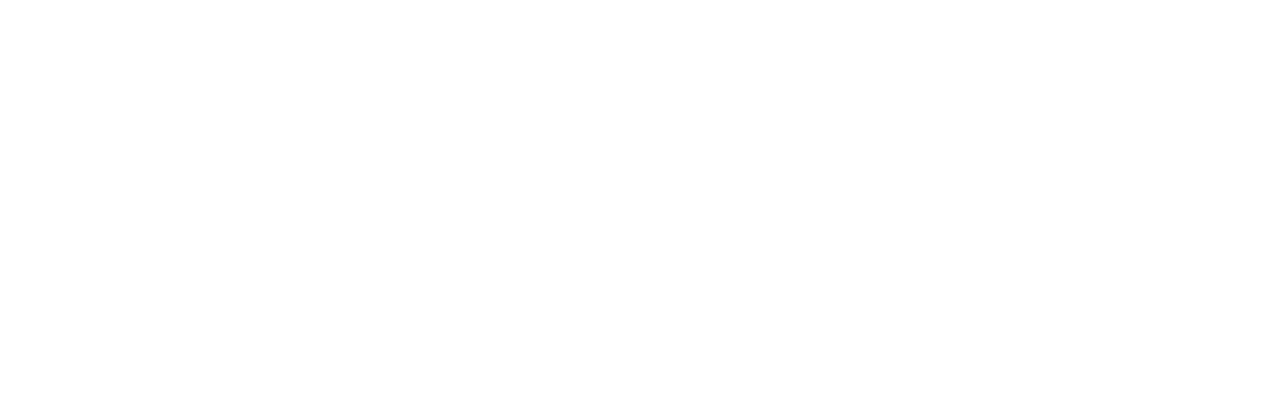
<file: Exercises/Positioning demo/index.html>
<!DOCTYPE html>
<html>
<head>
<title>Postioning Demp</title>
<link rel="stylesheet" href="css/main.css" type="text/css" />
</head>
<body>

<div>div 1. Blah</div>
<div>div 2. HAHSJHSAJAJSKSJKAJAH</div>
<div>div 3. Okay! Let's change things up!</div>
<div class="relative">Too long! Here's some song lyrics from Pride by FFDP! Five Finger Death Punch</div>
<div>div 5 is static!
  Hey hey hey ya
  Hey hey hey ya
  Hey hey hey ya
  Hey hey hey ya
  Hey hey hey ya
  Hey hey hey ya
</div>
<div>div 6 is static!
  Johnny Cash
  And PBR
  Jack Daniels
  Nascar
  Facebook
  Myspace
  IPod
</div>
<div class="absolute">Bill Gates
Smith and Wesson
NRA
Firewater
Pale Face
Dimebag
Tupac
Heavy Metal
Hip-Hop </div>
<div class="fixed">
I am
What you fear most
I am
What you need
I am
What you made me
I am
The American dream</div>
<div class="float">div 9 is float left, I'm not selling out
I'm buying in
I will not be forgotten
This is my time to shine
I've got the scars to prove it
Only the strong survive
I'm not afraid of dying</div>

<div class="float">div 10 is float left.Everyone has their time
I've never favored weakness
Welcome to the pride</div>

<div class="float">div 11 is float left.
  Disneyland
  White House
  JFK
  And Mickey Mouse
  John Wayne
  Springsteen
  Eastwood
  James Dean
  Coca-Cola

</div>
<div class="clear">
  div 12 is clear both,Pepsi
Playboy
Text me
NFL
NBA
Brett Favre
King James</div>
<div class="parent">I am
All American
I am
Living the dream
    <div class="child">I am
What you fear most
I am
Anarchy!</div>
</div>


</body>
</html>
</file>
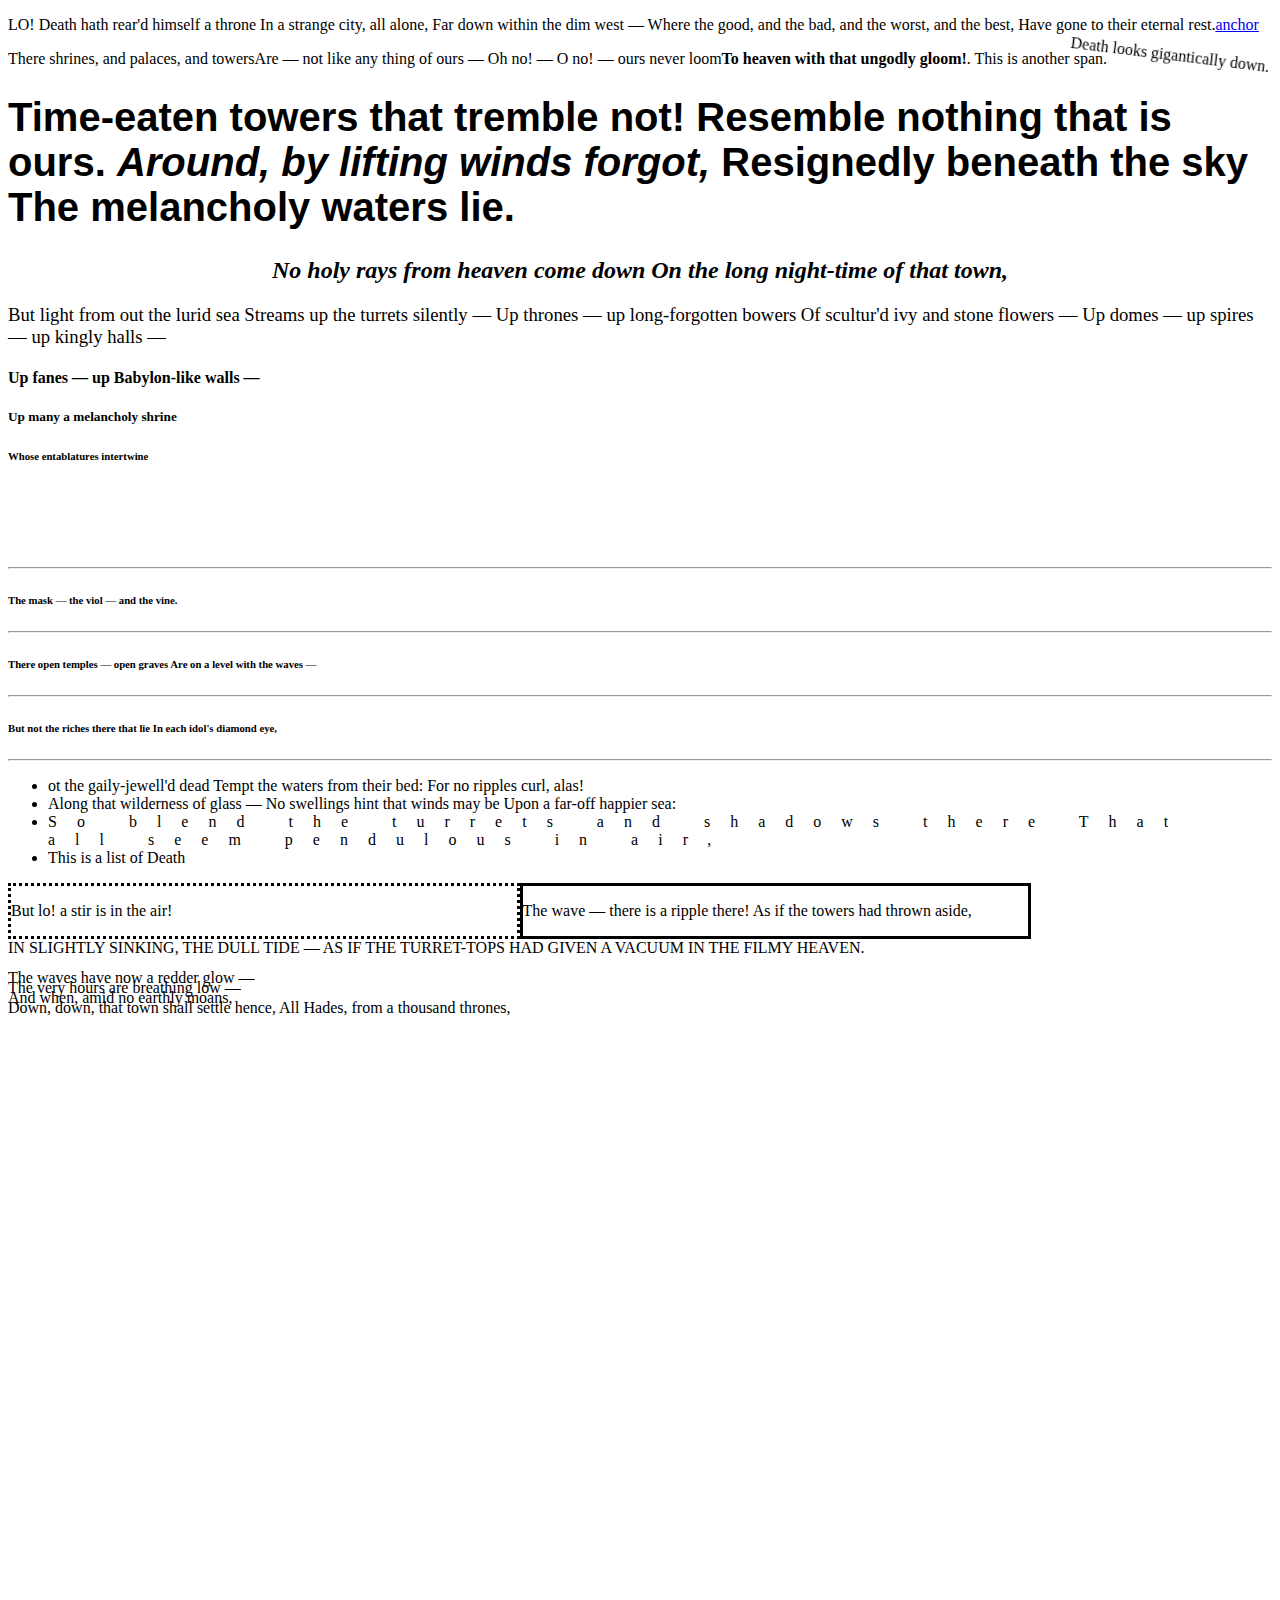
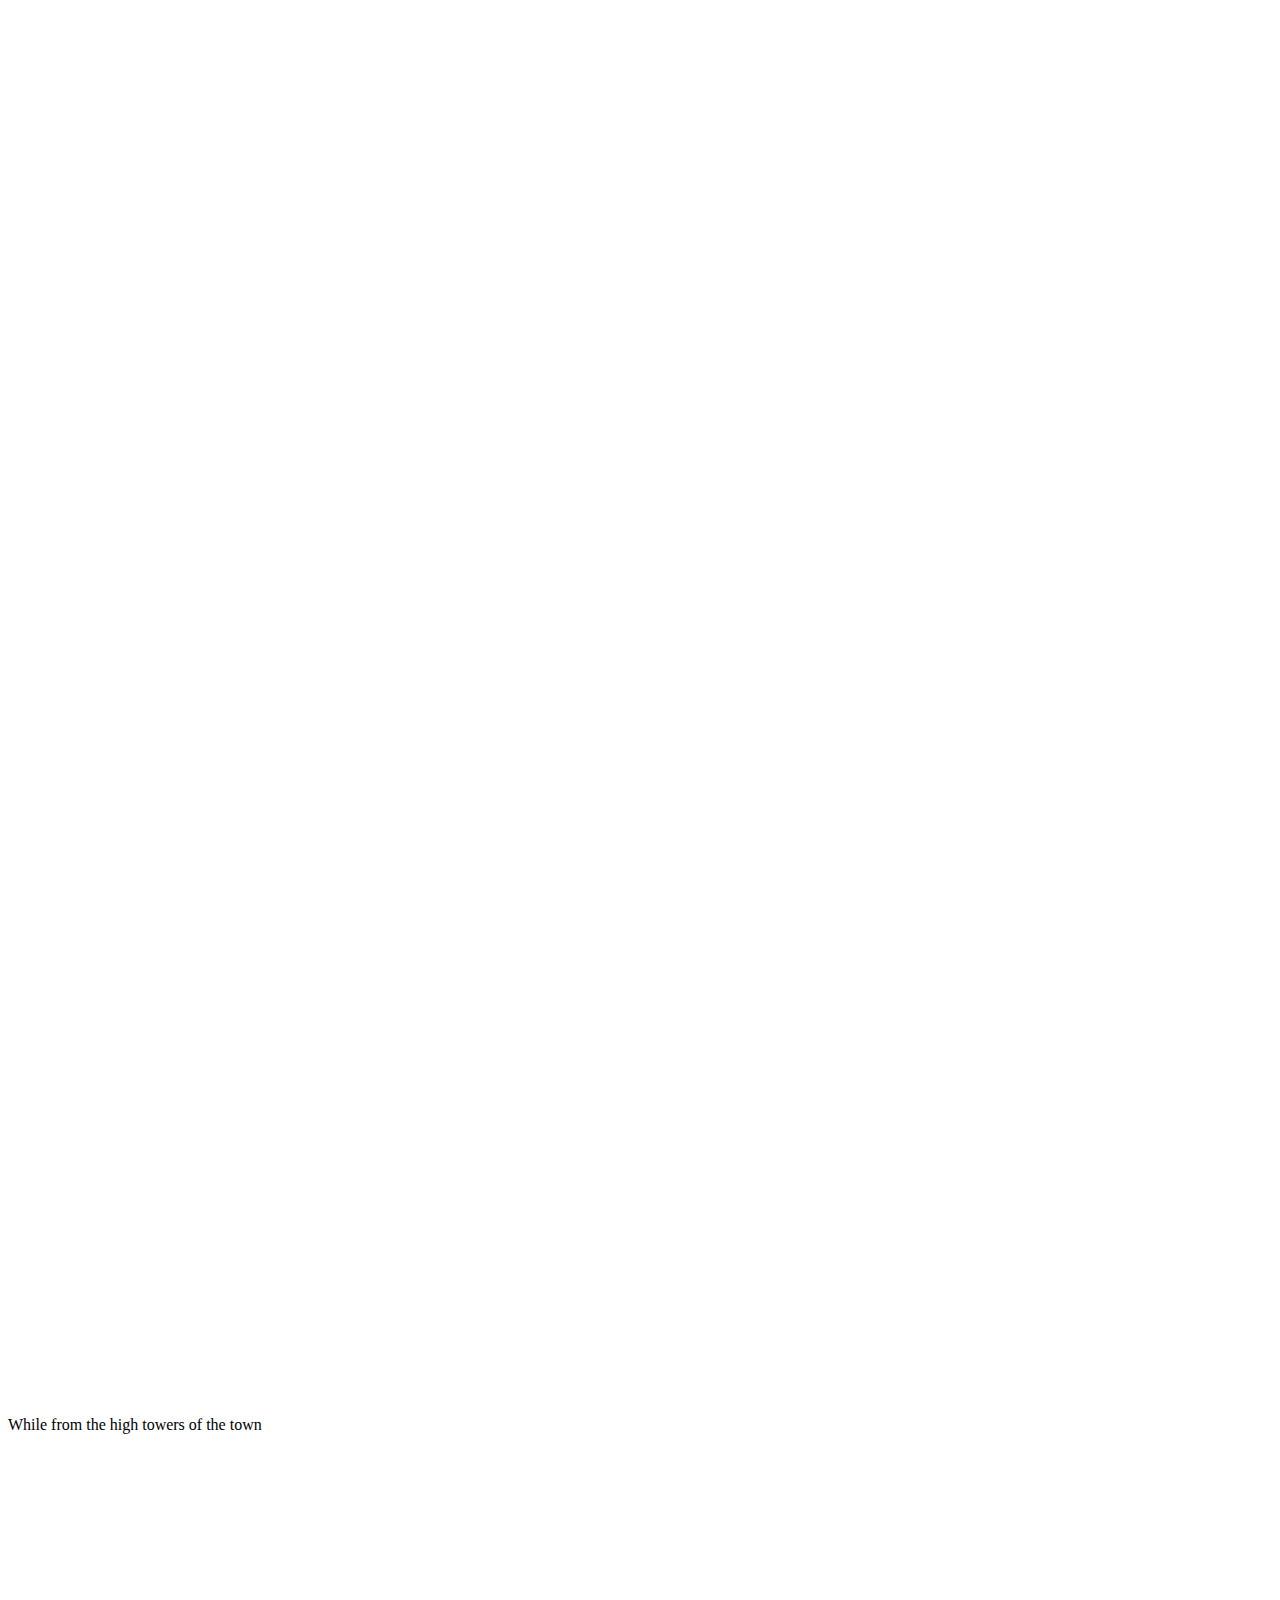
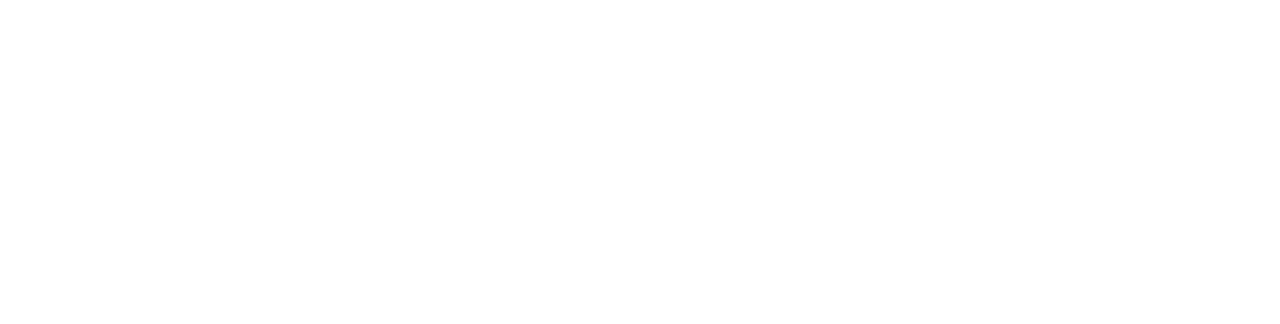
<file: Exercises/Starter Kit Poem/index.html>
<!DOCTYPE html>
<html lang="en">
  <head>
    <meta charset="utf-8">
    <title>Poem1</title>
    <link rel="stylesheet" href="css/styles.css">

  </head>
  <body>


<!--this is a comment that does not show up on the webpage. Anything you write in this comment is invisible.-->

    <p></p>
    <p>LO! Death hath rear'd himself a throne
    In a strange city, all alone,
    Far down within the dim west —
    Where the good, and the bad, and the worst, and the best,
    Have gone to their eternal rest.<a href="#anchor">anchor</a></p>
    <span>There shrines, and palaces, and towersAre — not like any thing of ours —
    Oh no! — O no! — ours never loom<strong>To heaven with that ungodly gloom!</strong>.</span> <span>This is another span.</span>
    <h1 class="large">Time-eaten towers that tremble not!
    Resemble nothing that is ours. <em>Around, by lifting winds forgot,</em>
    Resignedly beneath the sky
    The melancholy waters lie.</h1>
    <h2 class="centered">No holy rays from heaven come down
    On the long night-time of that town,</h2>
    <h3 class="regular">But light from out the lurid sea
    Streams up the turrets silently —
    Up thrones — up long-forgotten bowers
    Of scultur'd ivy and stone flowers —
    Up domes — up spires — up kingly halls —</h3>
    <h4>Up fanes — up Babylon-like walls —</h4>
    <h5>Up many a melancholy shrine</h5>
    <h6>Whose entablatures intertwine</h6>
<!--these are line breaks breaks-->
    <br>
    <br>
    <br>
    <br>
    <hr>
      <h6>The mask — the viol — and the vine.</h6>
    <hr>
      <h6>There open temples — open graves
      Are on a level with the waves —</h6>
    <hr>
      <h6>But not the riches there that lie
      In each idol's diamond eye,
</h6>
    <hr>
    <ul>
      <li>ot the gaily-jewell'd dead
      Tempt the waters from their bed:
      For no ripples curl, alas!</li>
      <li>Along that wilderness of glass —
      No swellings hint that winds may be
      Upon a far-off happier sea:</li>
      <li id="letterspace">So blend the turrets and shadows there
      That all seem pendulous in air,</li>
      <li>This is a list of Death</li>
    </ul>
    <p id="anchor">While from the high towers of the town</p>
    <p id="rotate">Death looks gigantically down.</p>
    <div class="float1"><p> But lo! a stir is in the air!</p></div>
    <div class="float2"><p>The wave — there is a ripple there!
    As if the towers had thrown aside,
</p></div>
    <p id="capitalize">In slightly sinking, the dull tide —
    As if the turret-tops had given
    A vacuum in the filmy heaven.</p>
    <p id="lineheight">
      The waves have now a redder glow —<br>
        The very hours are breathing low —<br>
        And when, amid no earthly moans,<br>
        Down, down, that town shall settle hence,
        All Hades, from a thousand thrones,<br>
      </p>

  </body>
</html>
</file>
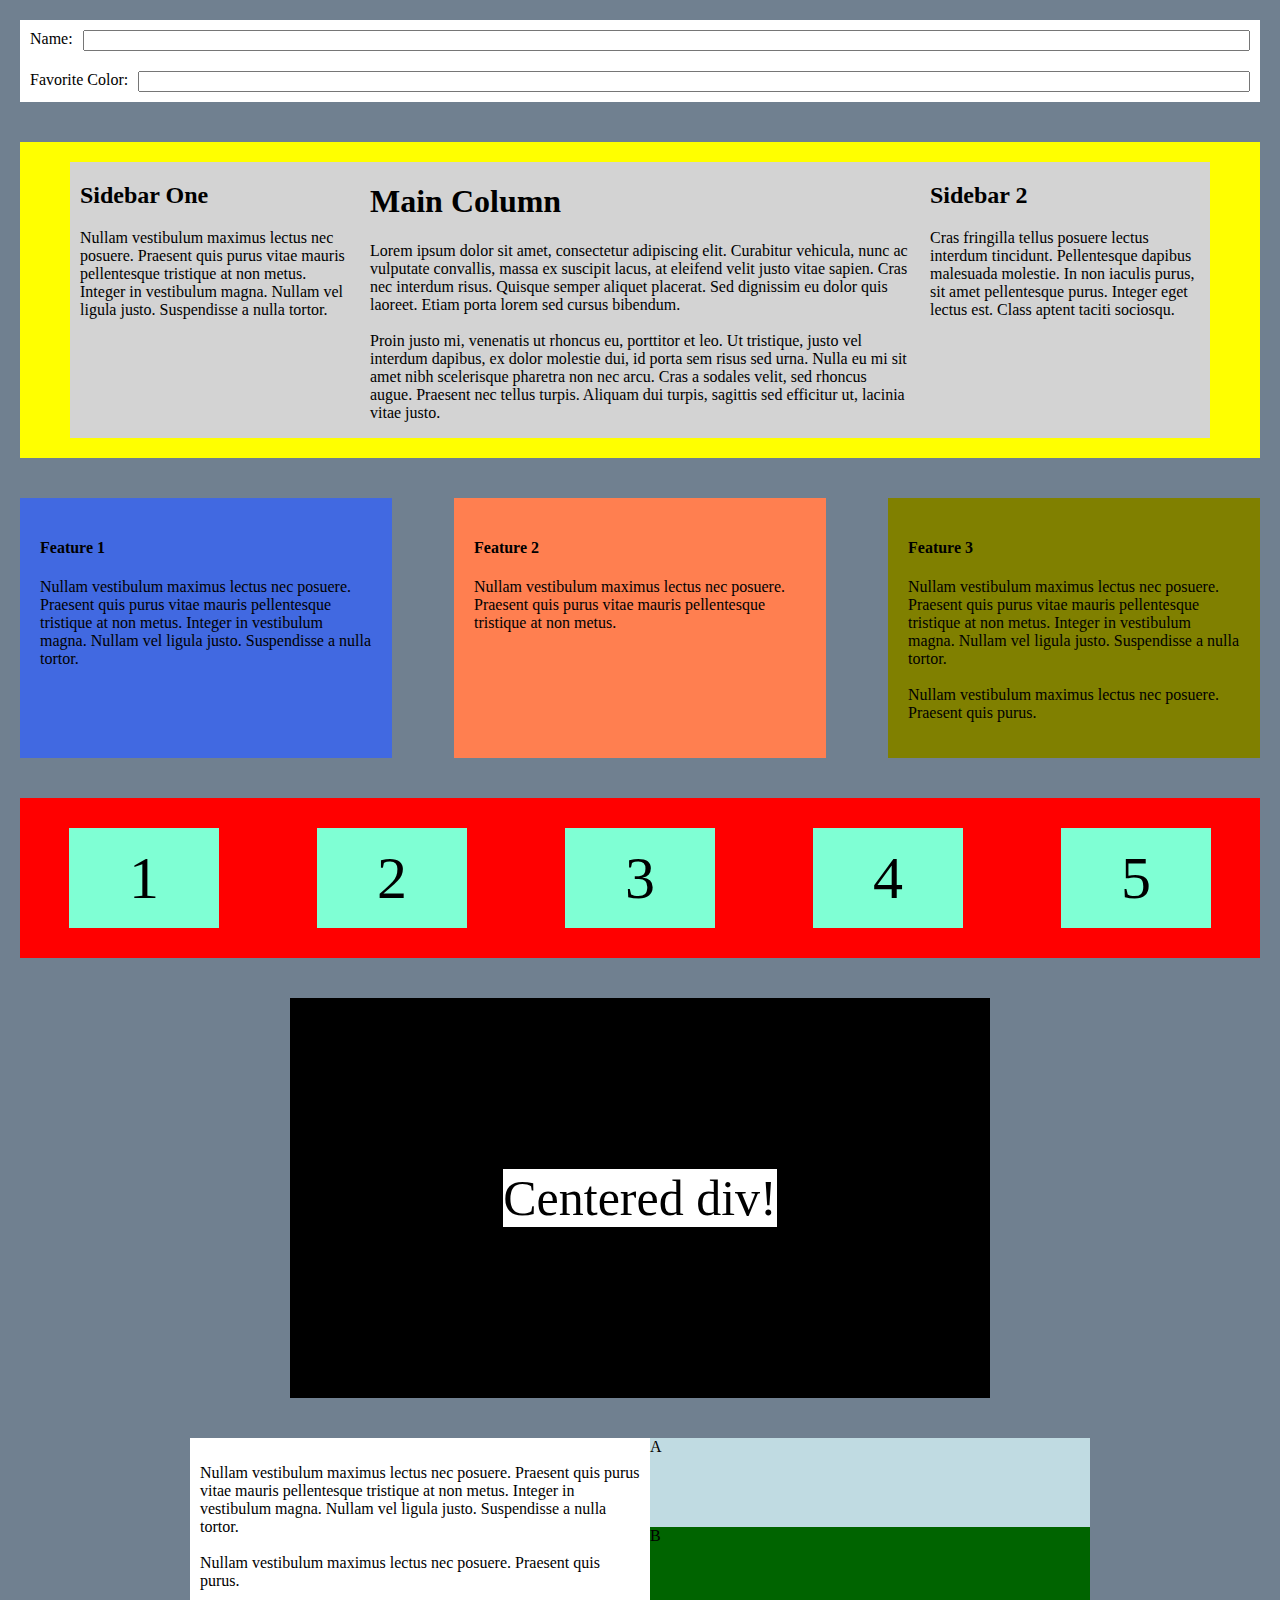
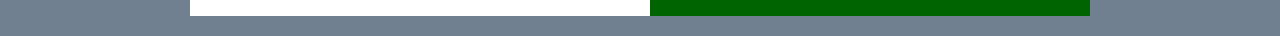
<file: Exercises/FlexGrids/flex box demo original/index.html>
<!DOCTYPE html>
<html>
<head>
	<title>Flexbox</title>

	  <link rel="stylesheet" type="text/css" href="css/style.css">


</head>
<body>

<!--row 1-->

<div class="container">
    <form action="">
        <div class="form-row">
            <label for="name">Name:</label>
            <input type="text" id="name">
        </div>
        <div class="form-row">
            <label for="favColor">Favorite Color:</label>
            <input type="text" id="favColor">
        </div>

    </form>


    </div>


<!--row 2-->

<div class="column-layout">
  <div class="main-column">
    <h1>Main Column</h1>
    <p>Lorem ipsum dolor sit amet, consectetur adipiscing elit. Curabitur vehicula, nunc ac vulputate convallis, massa ex suscipit lacus, at eleifend velit justo vitae sapien. Cras nec interdum risus. Quisque semper aliquet placerat. Sed dignissim eu dolor quis laoreet. Etiam porta lorem sed cursus bibendum.
    <br><br>
    Proin justo mi, venenatis ut rhoncus eu, porttitor et leo. Ut tristique, justo vel interdum dapibus, ex dolor molestie dui, id porta sem risus sed urna. Nulla eu mi sit amet nibh scelerisque pharetra non nec arcu. Cras a sodales velit, sed rhoncus augue. Praesent nec tellus turpis. Aliquam dui turpis, sagittis sed efficitur ut, lacinia vitae justo.</p>
</div>


  <div class="sidebar-one">
    <h2>Sidebar One</h2>
    <p>Nullam vestibulum maximus lectus nec posuere. Praesent quis purus vitae mauris pellentesque tristique at non metus. Integer in vestibulum magna. Nullam vel ligula justo. Suspendisse a nulla tortor.</p>
</div>


  <div class="sidebar-two">
    <h2>Sidebar 2</h2>
    <p>Cras fringilla tellus posuere lectus interdum tincidunt. Pellentesque dapibus malesuada molestie. In non iaculis purus, sit amet pellentesque purus. Integer eget lectus est. Class aptent taciti sociosqu.</p>
    </div>
</div>


<!--row 3-->

<div class="call-outs-container">
        <div class="call-out">
        <h4>Feature 1</h4>
            <p>Nullam vestibulum maximus lectus nec posuere. Praesent quis purus vitae mauris pellentesque tristique at non metus. Integer in vestibulum magna. Nullam vel ligula justo. Suspendisse a nulla tortor.
            </p>
        </div>

        <div class="call-out">
        <h4>Feature 2</h4>
            <p>Nullam vestibulum maximus lectus nec posuere. Praesent quis purus vitae mauris pellentesque tristique at non metus.
            </p>
        </div>

        <div class="call-out">
        <h4>Feature 3</h4>
            <p>Nullam vestibulum maximus lectus nec posuere. Praesent quis purus vitae mauris pellentesque tristique at non metus. Integer in vestibulum magna. Nullam vel ligula justo. Suspendisse a nulla tortor.
            <br><br>
                Nullam vestibulum maximus lectus nec posuere. Praesent quis purus.
            </p>
        </div>
    </div>


<!--row 4-->

<div class="fixed-size-container">
    <div class="fixed-size">1</div>
    <div class="fixed-size">2</div>
    <div class="fixed-size">3</div>
    <div class="fixed-size">4</div>
    <div class="fixed-size">5</div>

</div>


<!--row 5-->

<div class="banner">
    <div class="centered">Centered div!</div>
</div>



<!--row 6-->

<div class="equal-height-container">
    <div class="first"><p>Nullam vestibulum maximus lectus nec posuere. Praesent quis purus vitae mauris pellentesque tristique at non metus. Integer in vestibulum magna. Nullam vel ligula justo. Suspendisse a nulla tortor.
    <br><br>
    Nullam vestibulum maximus lectus nec posuere. Praesent quis purus.</p>
    </div>

    <div class="second">
        <div class="second-a">A</div>
        <div class="second-b">B</div>
    </div>
</div>

</body>
</html>
</file>
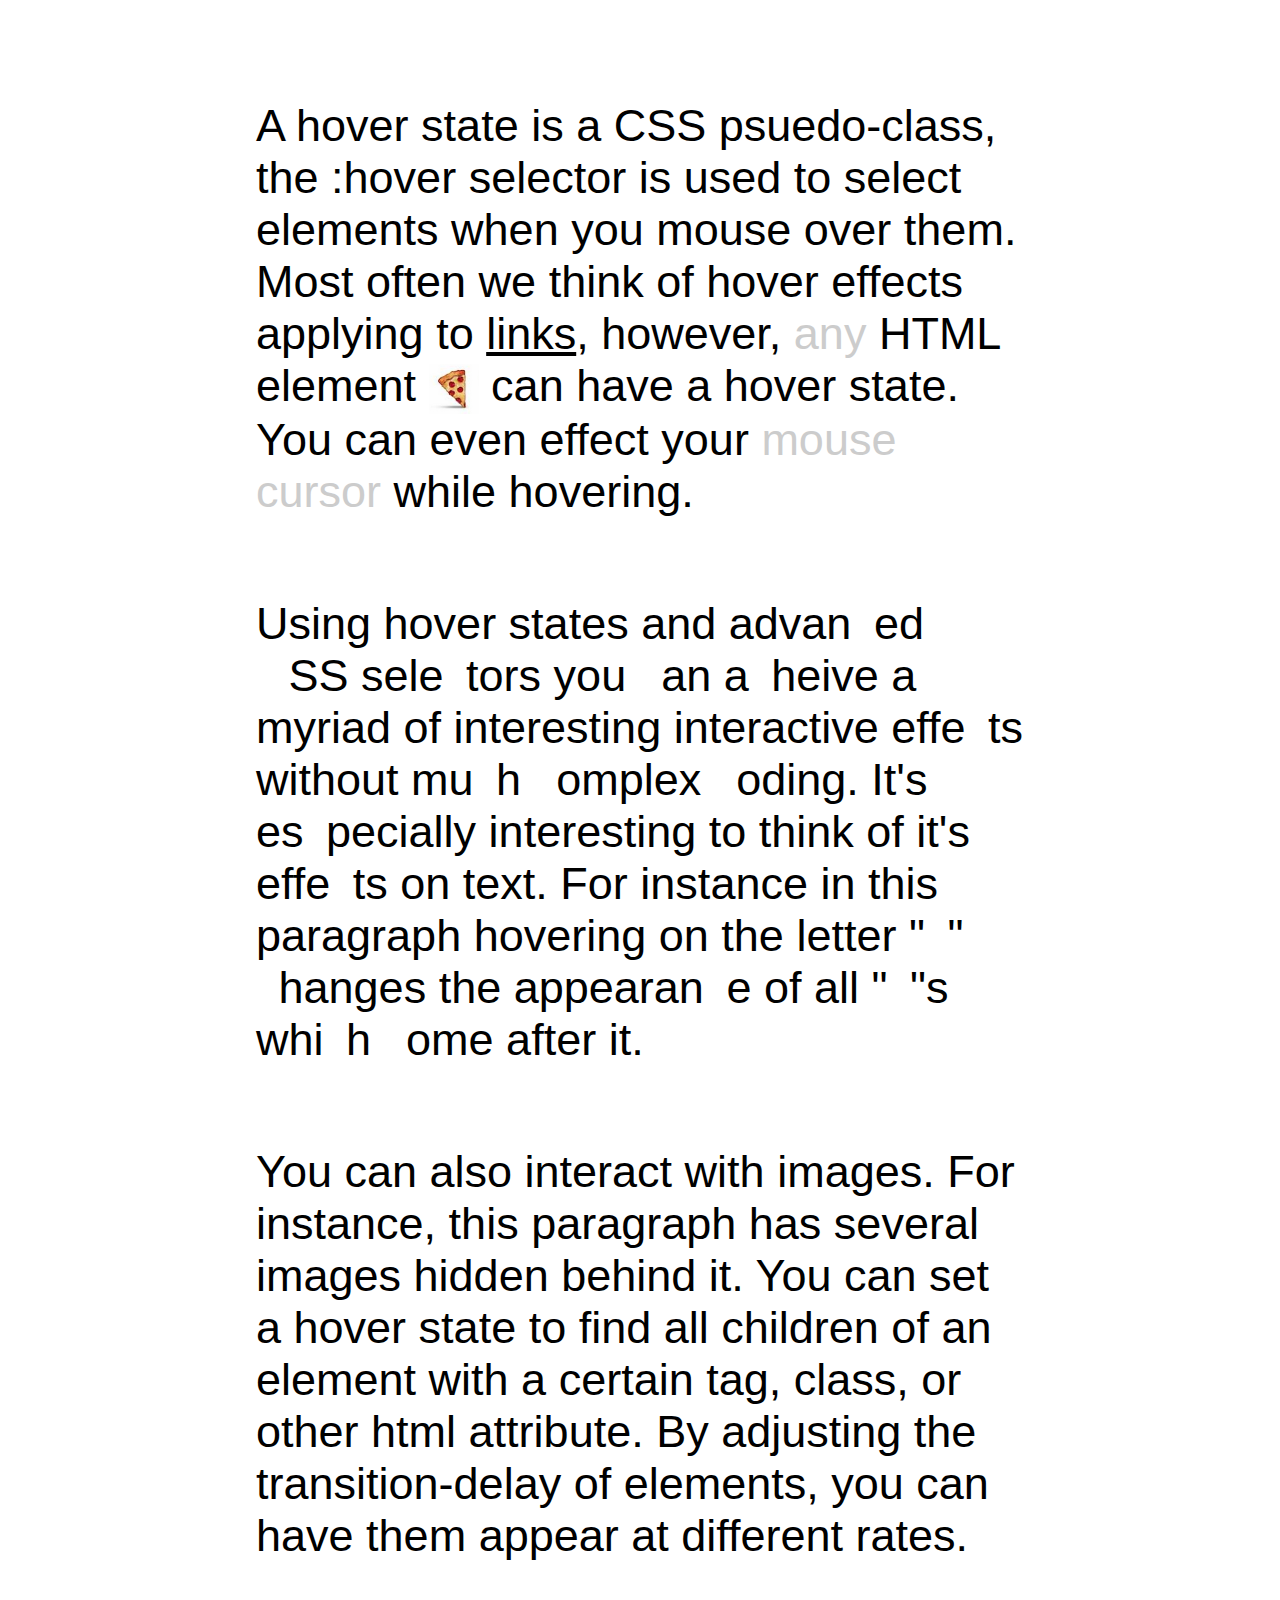
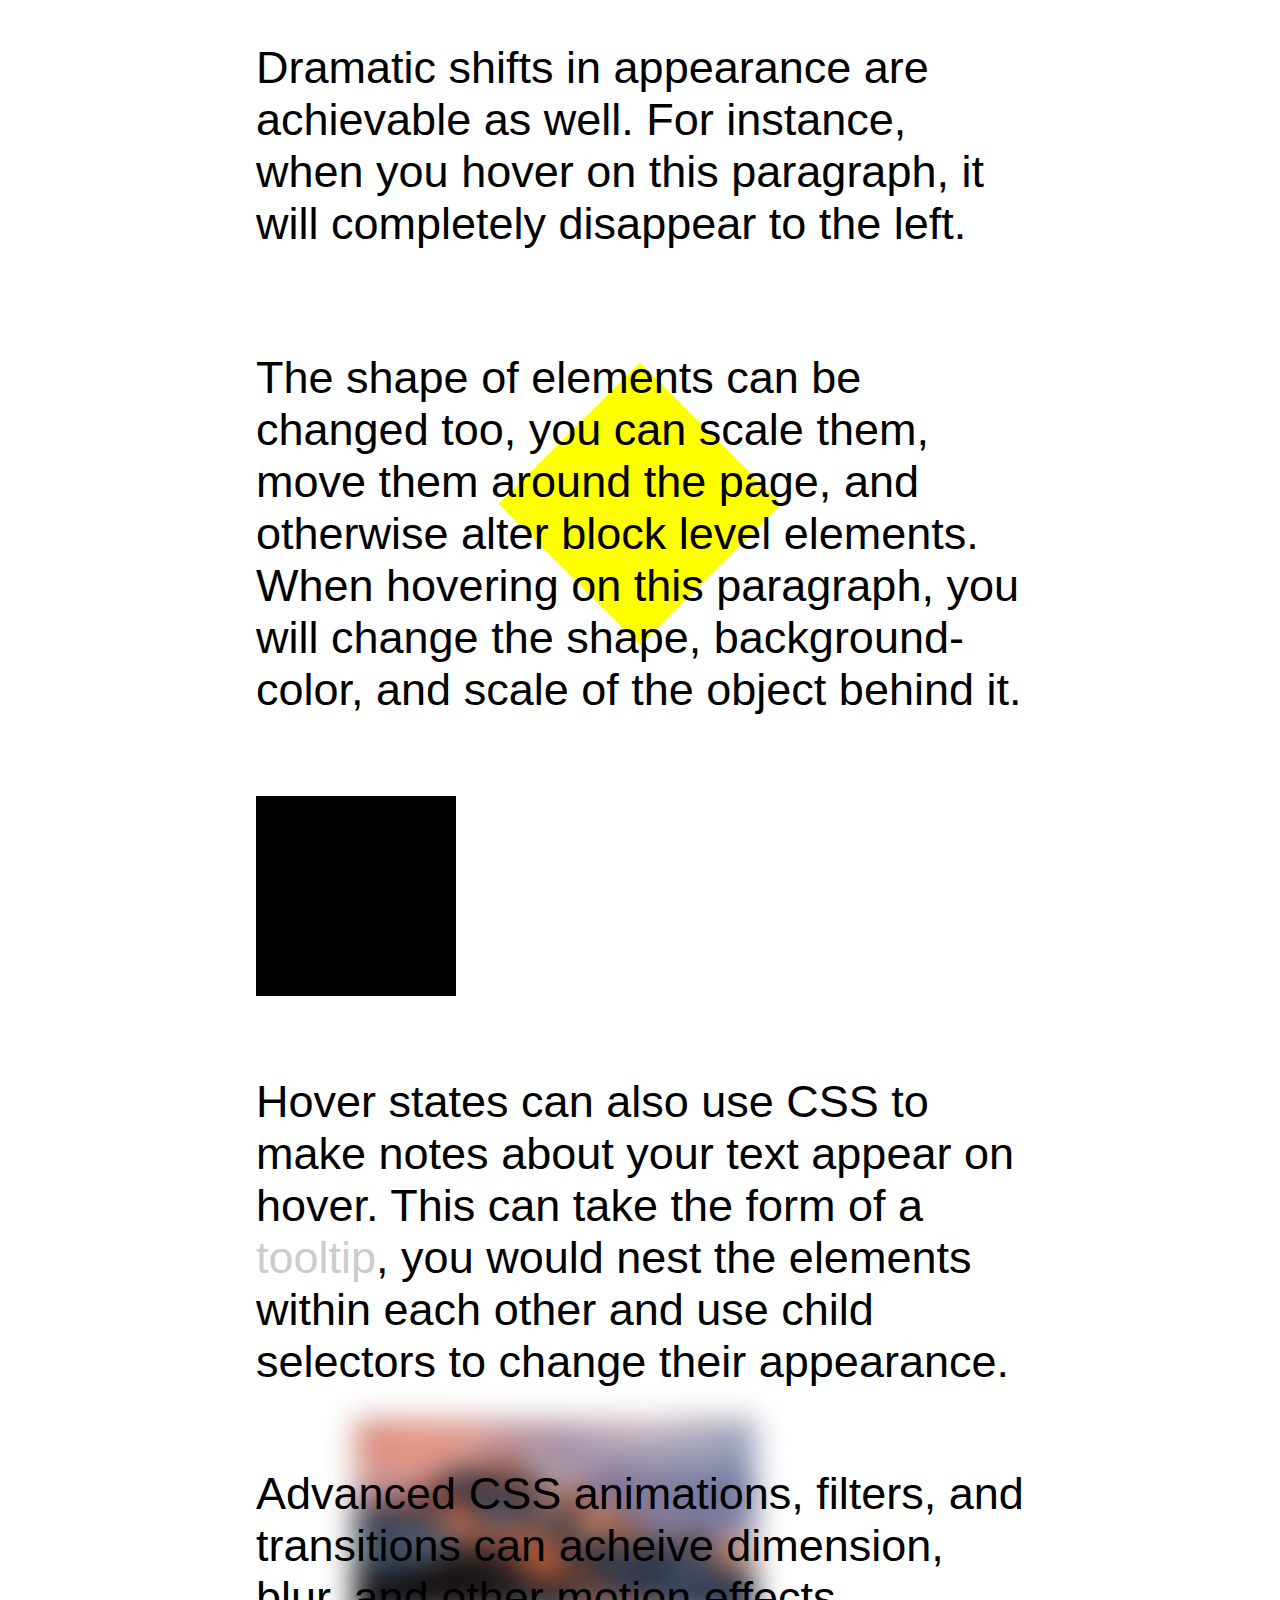
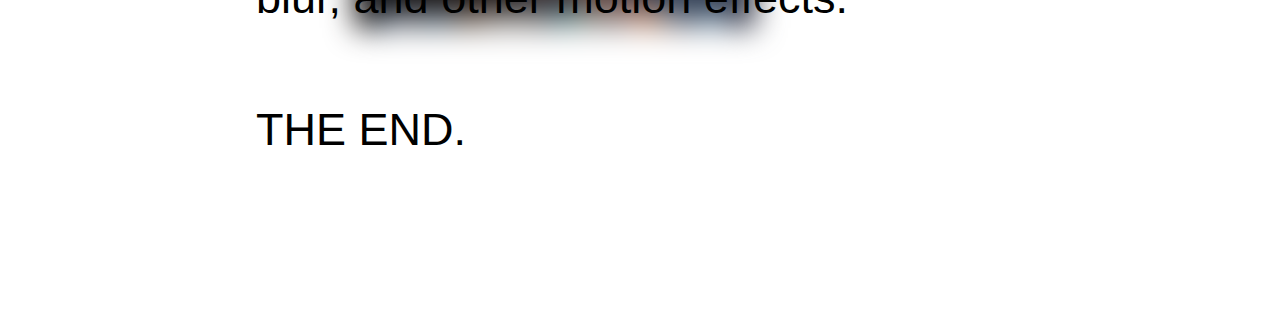
<file: Exercises/HoverStates/starter-kit1/index.html>
<html>
<head>
	<title>hover states</title>
	<link rel="stylesheet" type="text/css" href="css/main.css">
</head>
<body>
	<div id="container">
		<p id="simple-paragraph">
            A hover state is a CSS psuedo-class, the :hover selector is used to select elements when you mouse over them. Most often we think of hover effects applying to <a href="http://google.com" target="_blank">links</a>, however, <span id="any">any</span> HTML element <img id="pizza" src="img/pizza.jpg" /> can have a hover state. You can even effect your <span class="mouse">mouse cursor</span> while hovering.
		</p>
		<p id="following-paragraph">
			Using hover states and advan<span class="c">c</span>ed <span class="c">C</span>SS sele<span class="c">c</span>tors you <span class="c">c</span>an a<span class="c">c</span>heive a myriad of interesting interactive effe<span class="c">c</span>ts without mu<span class="c">c</span>h <span class="c">c</span>omplex <span class="c">c</span>oding. It's es<span class="c">c</span>pecially interesting to think of it's effe<span class="c">c</span>ts on text. For instance in this paragraph hovering on the letter "<span class="c">c</span>" <span class="c">c</span>hanges the appearan<span class="c">c</span>e of all "<span class="c">c</span>"s whi<span class="c">c</span>h <span class="c">c</span>ome after it.
		</p>
		<p id="image-paragraph">	
			<span class="top">You can also interact with images. For instance, this paragraph has several images hidden behind it. You can set a hover state to find all children of an element with a certain tag, class, or other html attribute. By adjusting the transition-delay of elements, you can have them appear at different rates.</span>
			<img src="img/1.jpg" id="image-1" />
			<img src="img/2.jpg" id="image-2" />
			<img src="img/3.jpg" id="image-3" />
			<img src="img/4.jpg" id="image-4" />
		</p>
		<p id="sliding-paragraph">
			<span class="slide-out">
				Dramatic shifts in appearance are achievable as well. For instance, when you hover on this paragraph, it will completely disappear to the&nbsp;left.
			</span>
			<span class="slide-in">
				And this paragraph will slide in from the right. This is accomplished by making the first message's opacity equal to 0, and moving them along the&nbsp;x-axis.
			</span>
		</p>
		<p id="shape-paragraph">
			<span class="top">The shape of elements can be changed too, you can scale them, move them around the page, and otherwise alter block level elements. When hovering on this paragraph, you will change the shape, background-color, and scale of the object behind it.</span>
			<span id="square">
			</span>
		</p>
		<div id="square2"></div>

		<p id="tip-paragraph">
			Hover states can also use CSS to make notes about your text appear on hover. This can take the form of a <span class="tooltip">tooltip<span class="tooltip-text">This is a tooltip</span></span>, you would nest the elements within each other and use child selectors to change their appearance.	 
		</p>
		<p id="three-dimensional">
			<span class="top">Advanced CSS animations, filters, and transitions can acheive dimension, blur, and other motion effects.</span>
			<img id="screenshot" src="img/og_image.png">
		</p>
        <p>
			THE END.
		</p>
	
	</div>



</body>
</html>
</file>
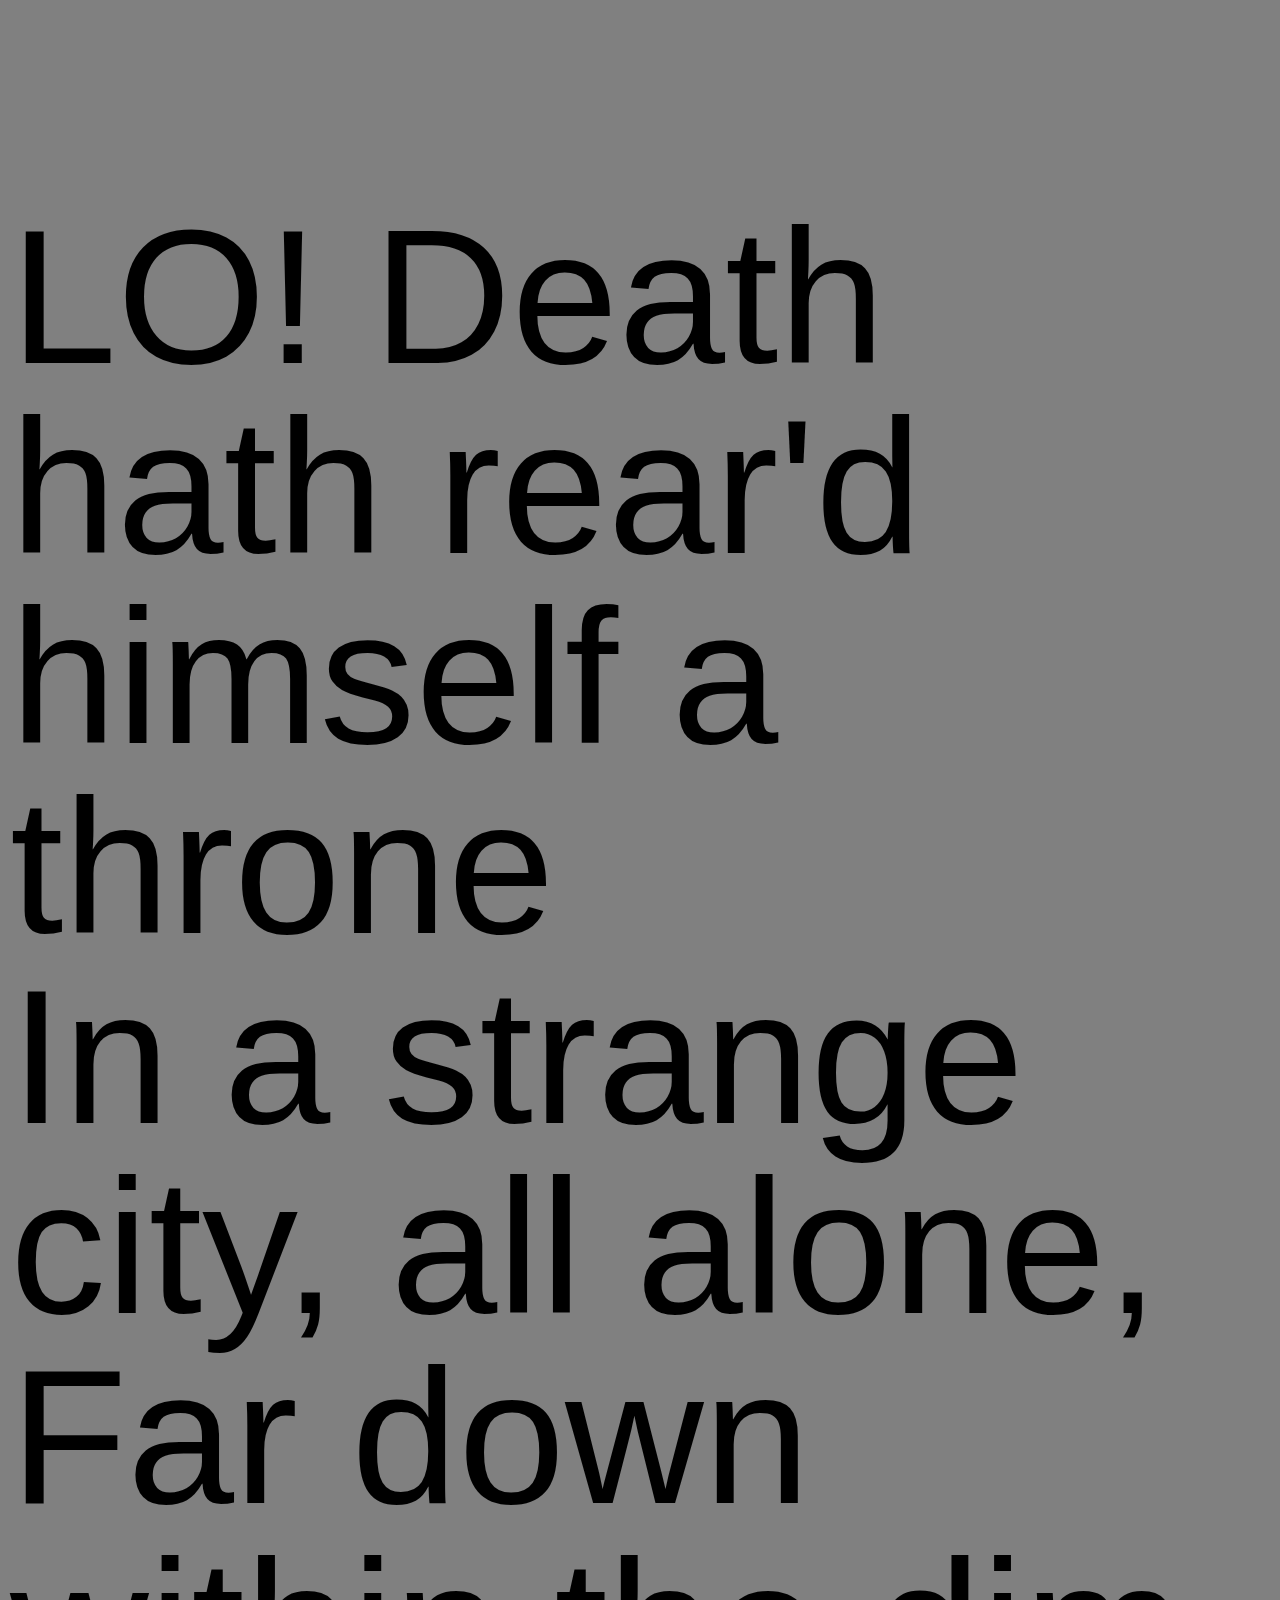
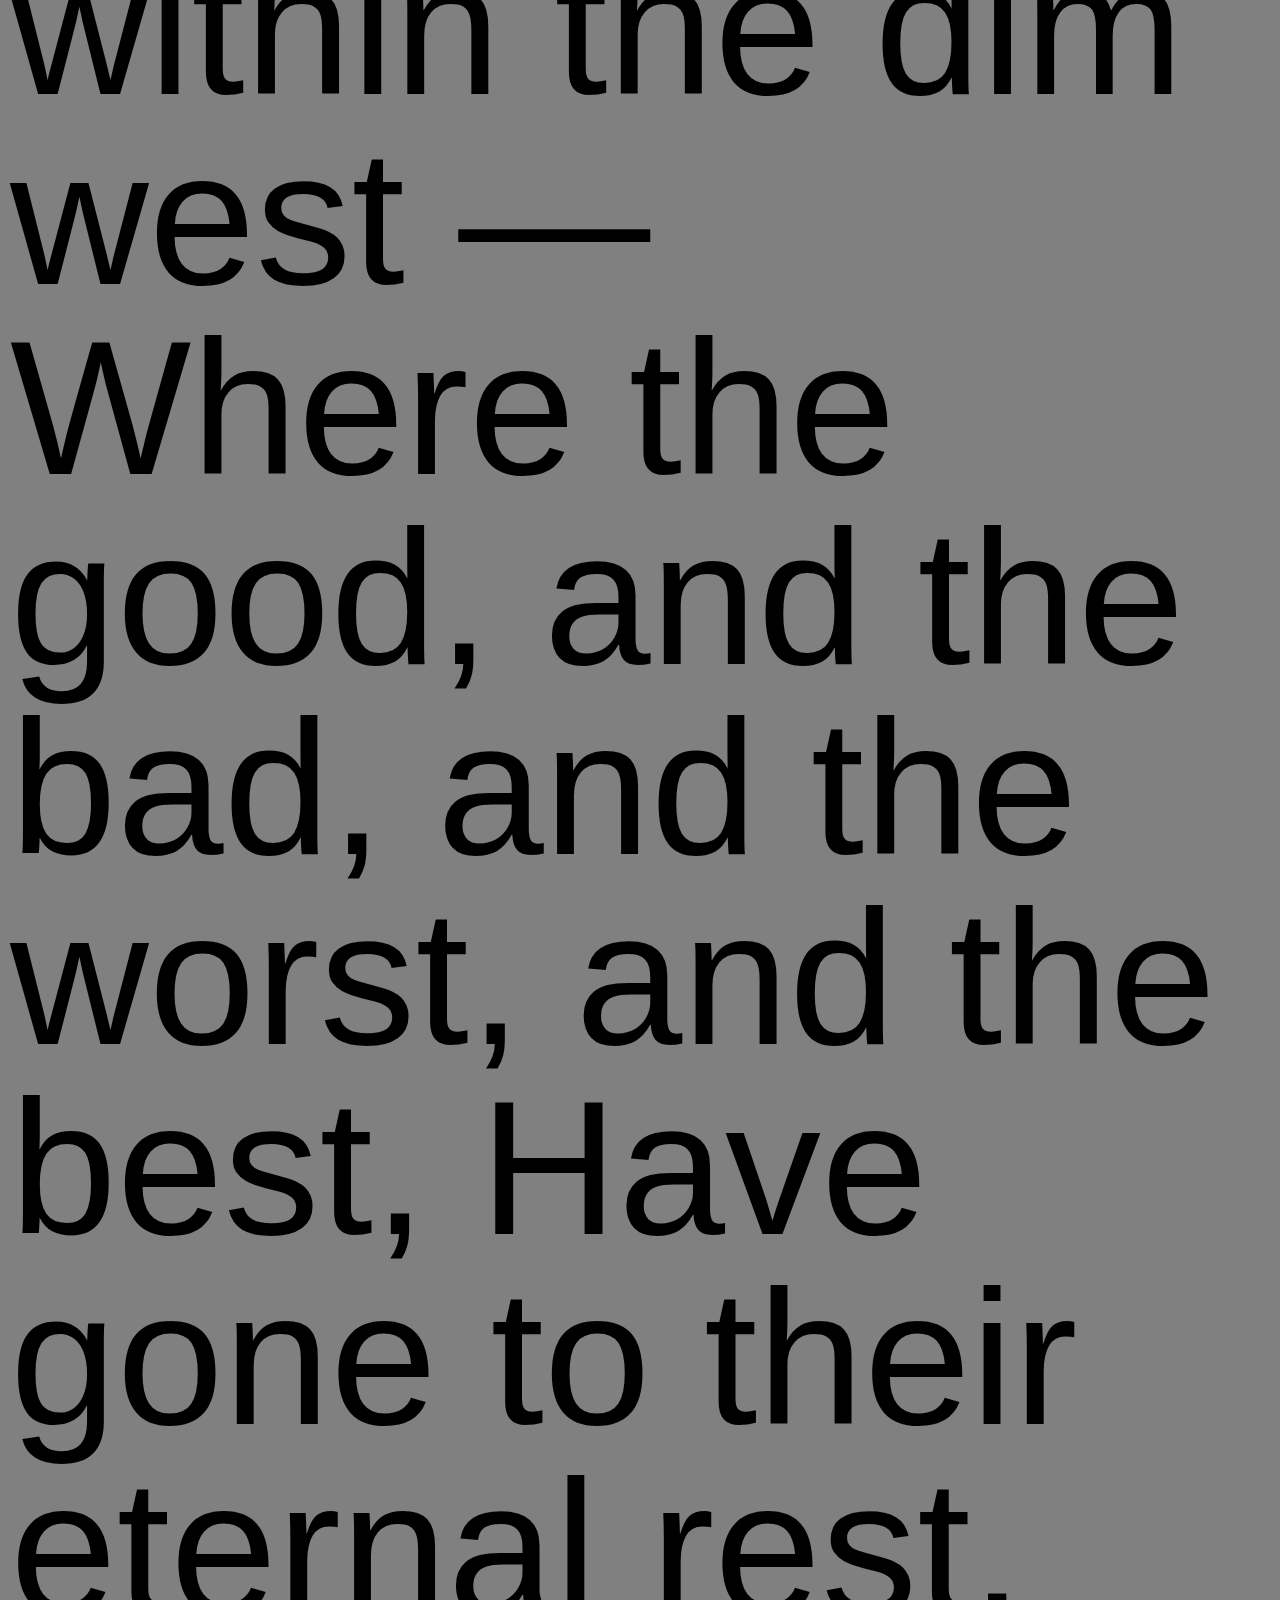
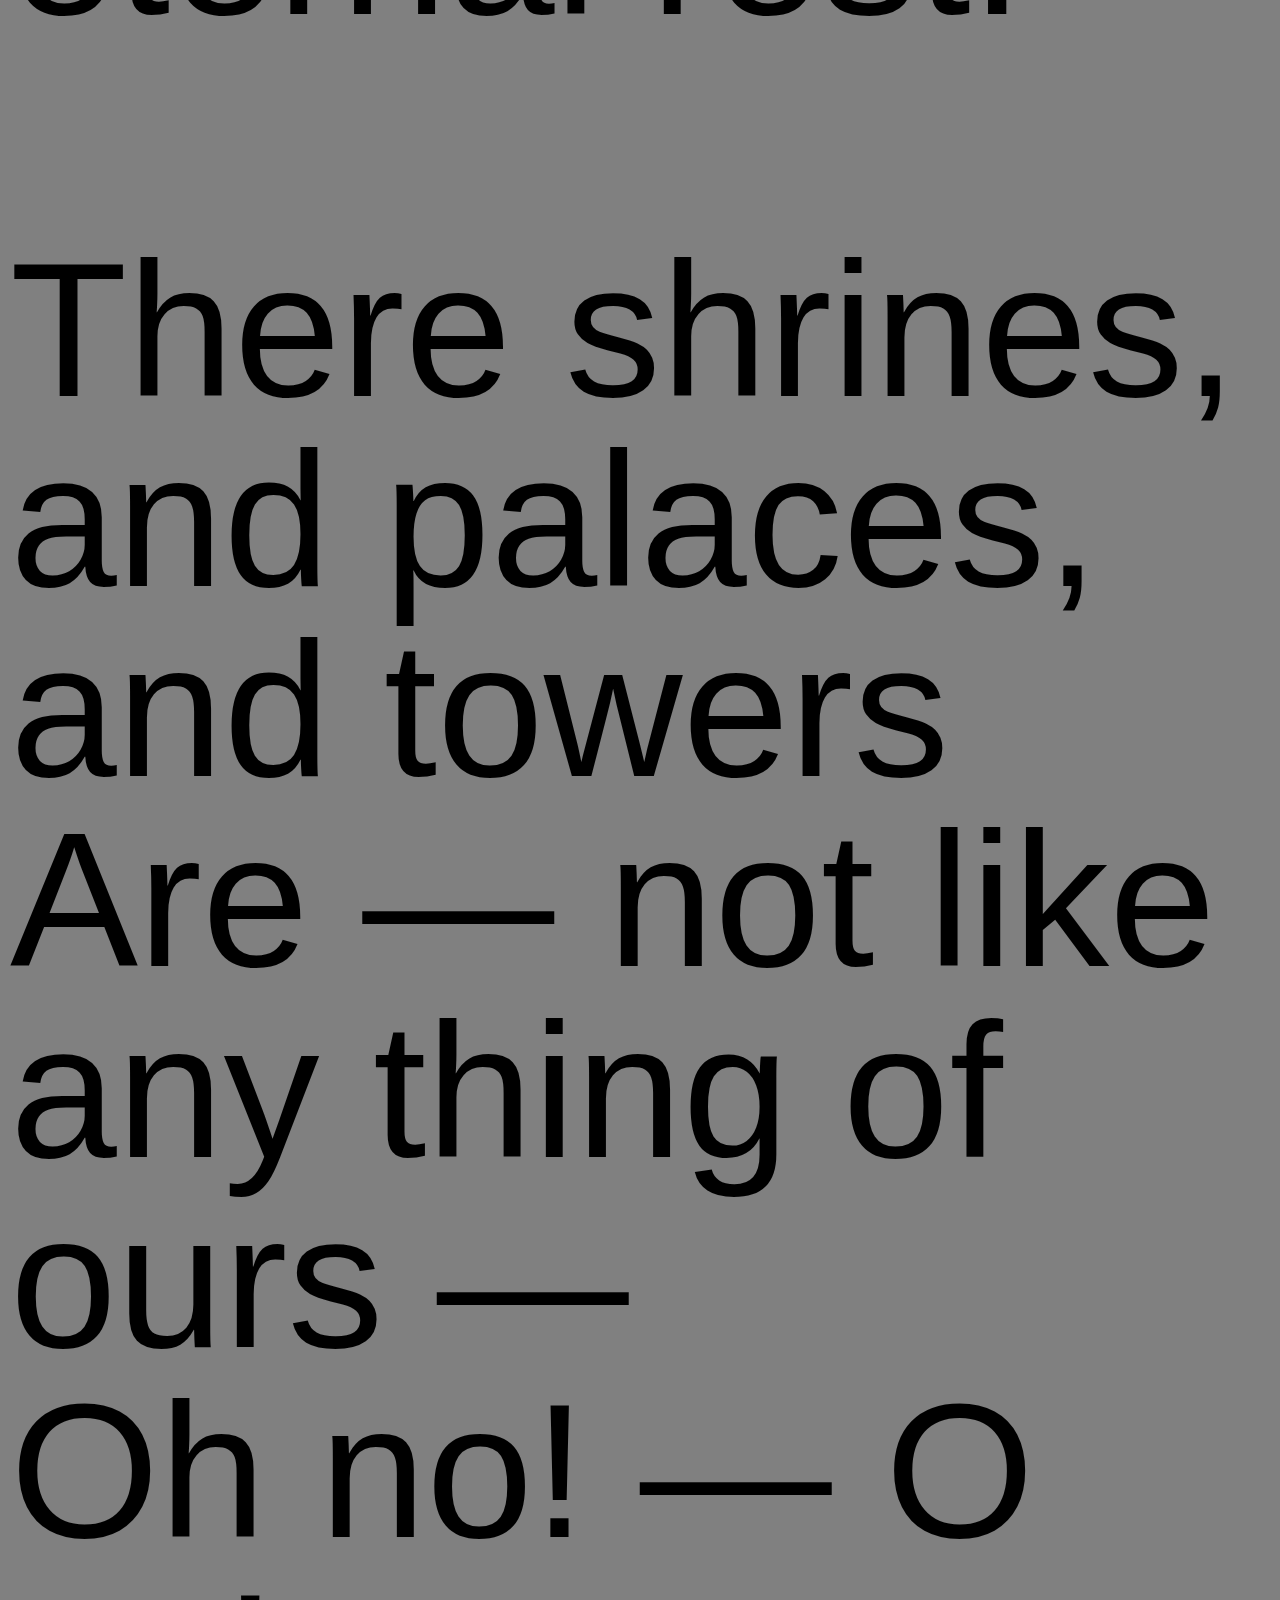
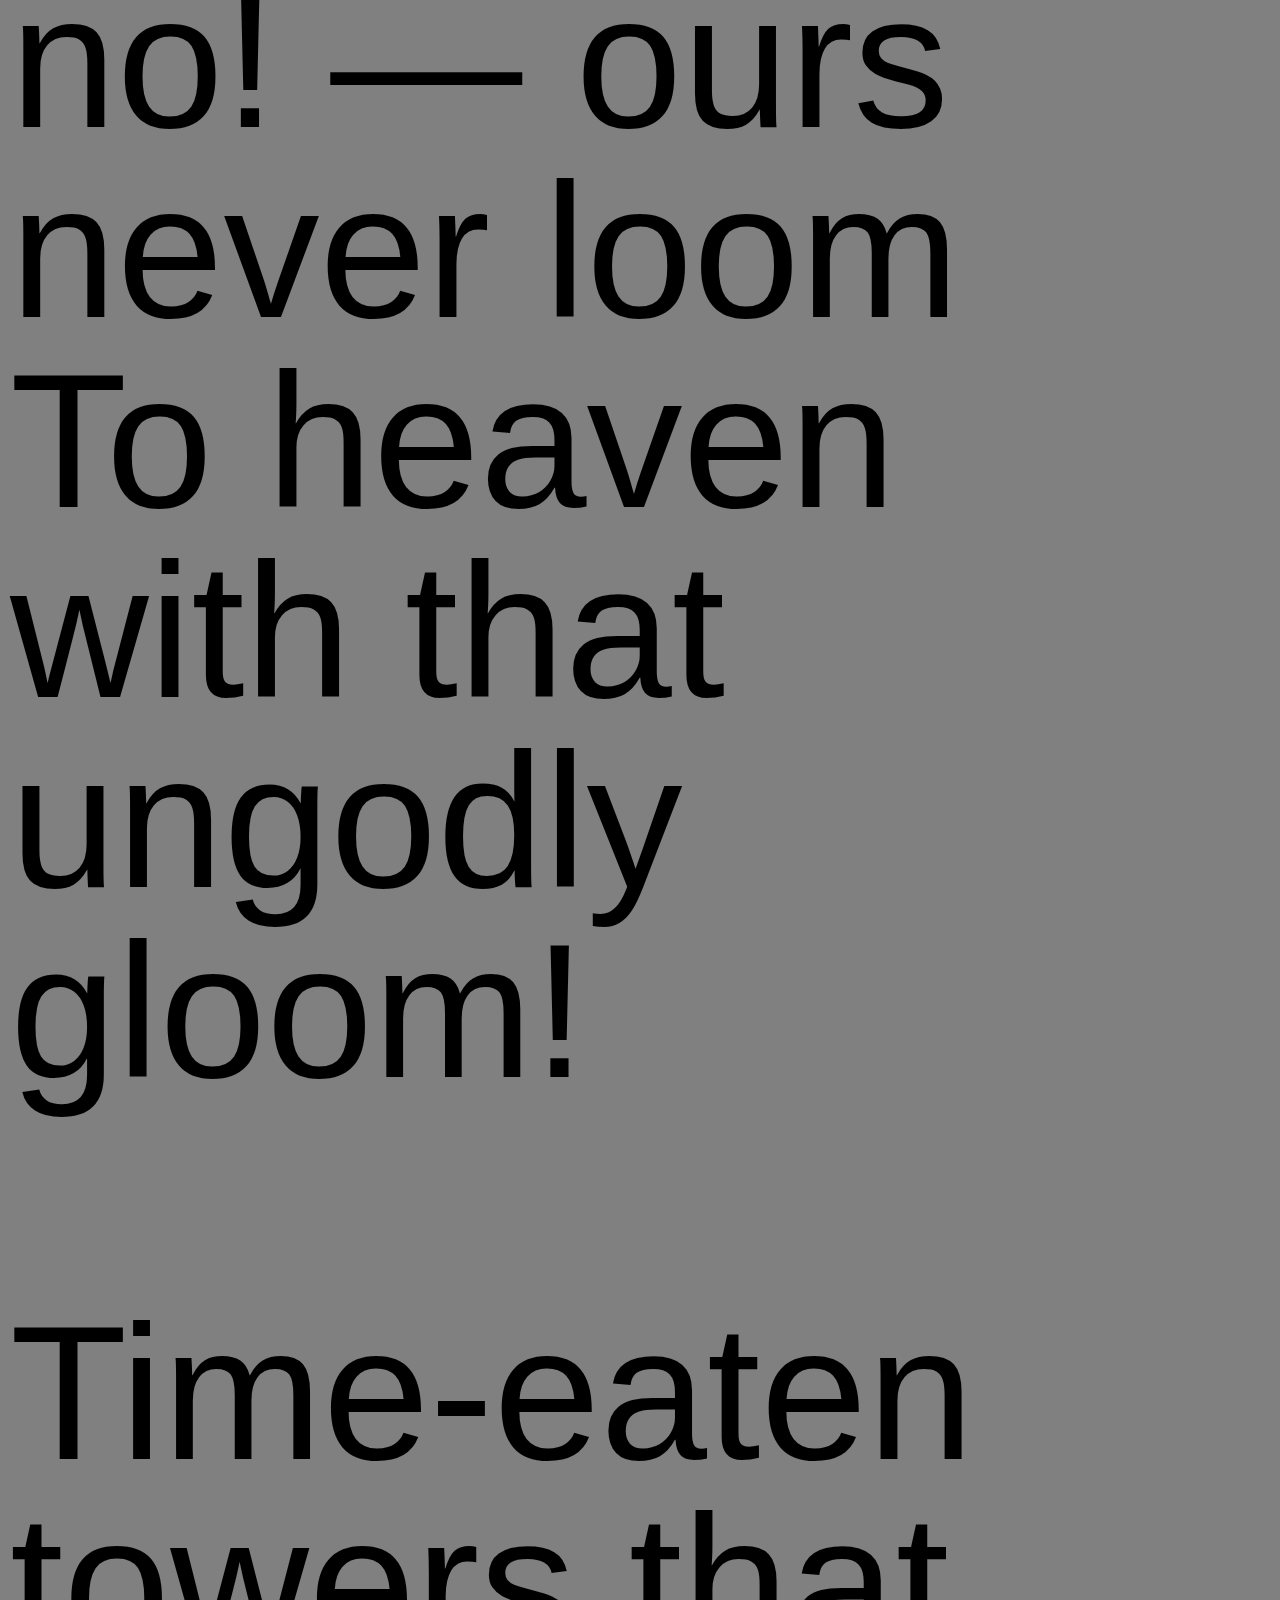
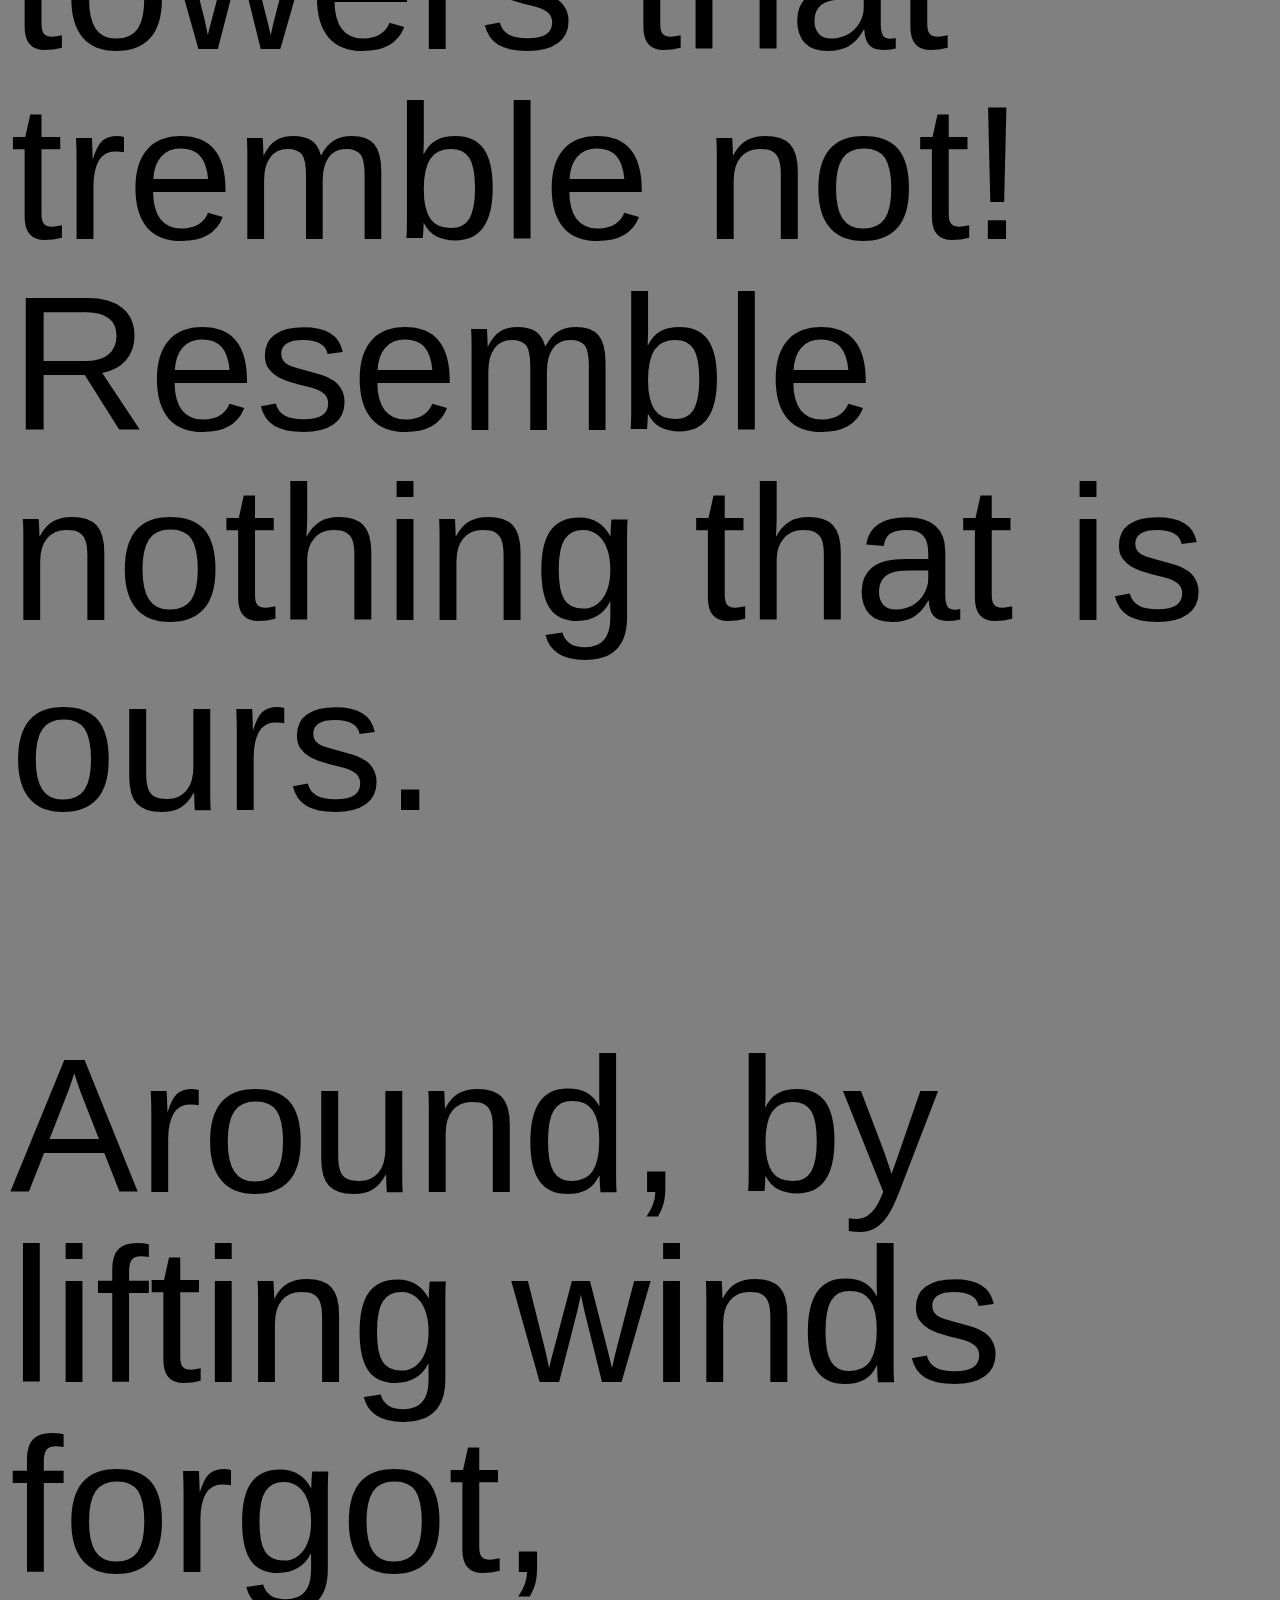
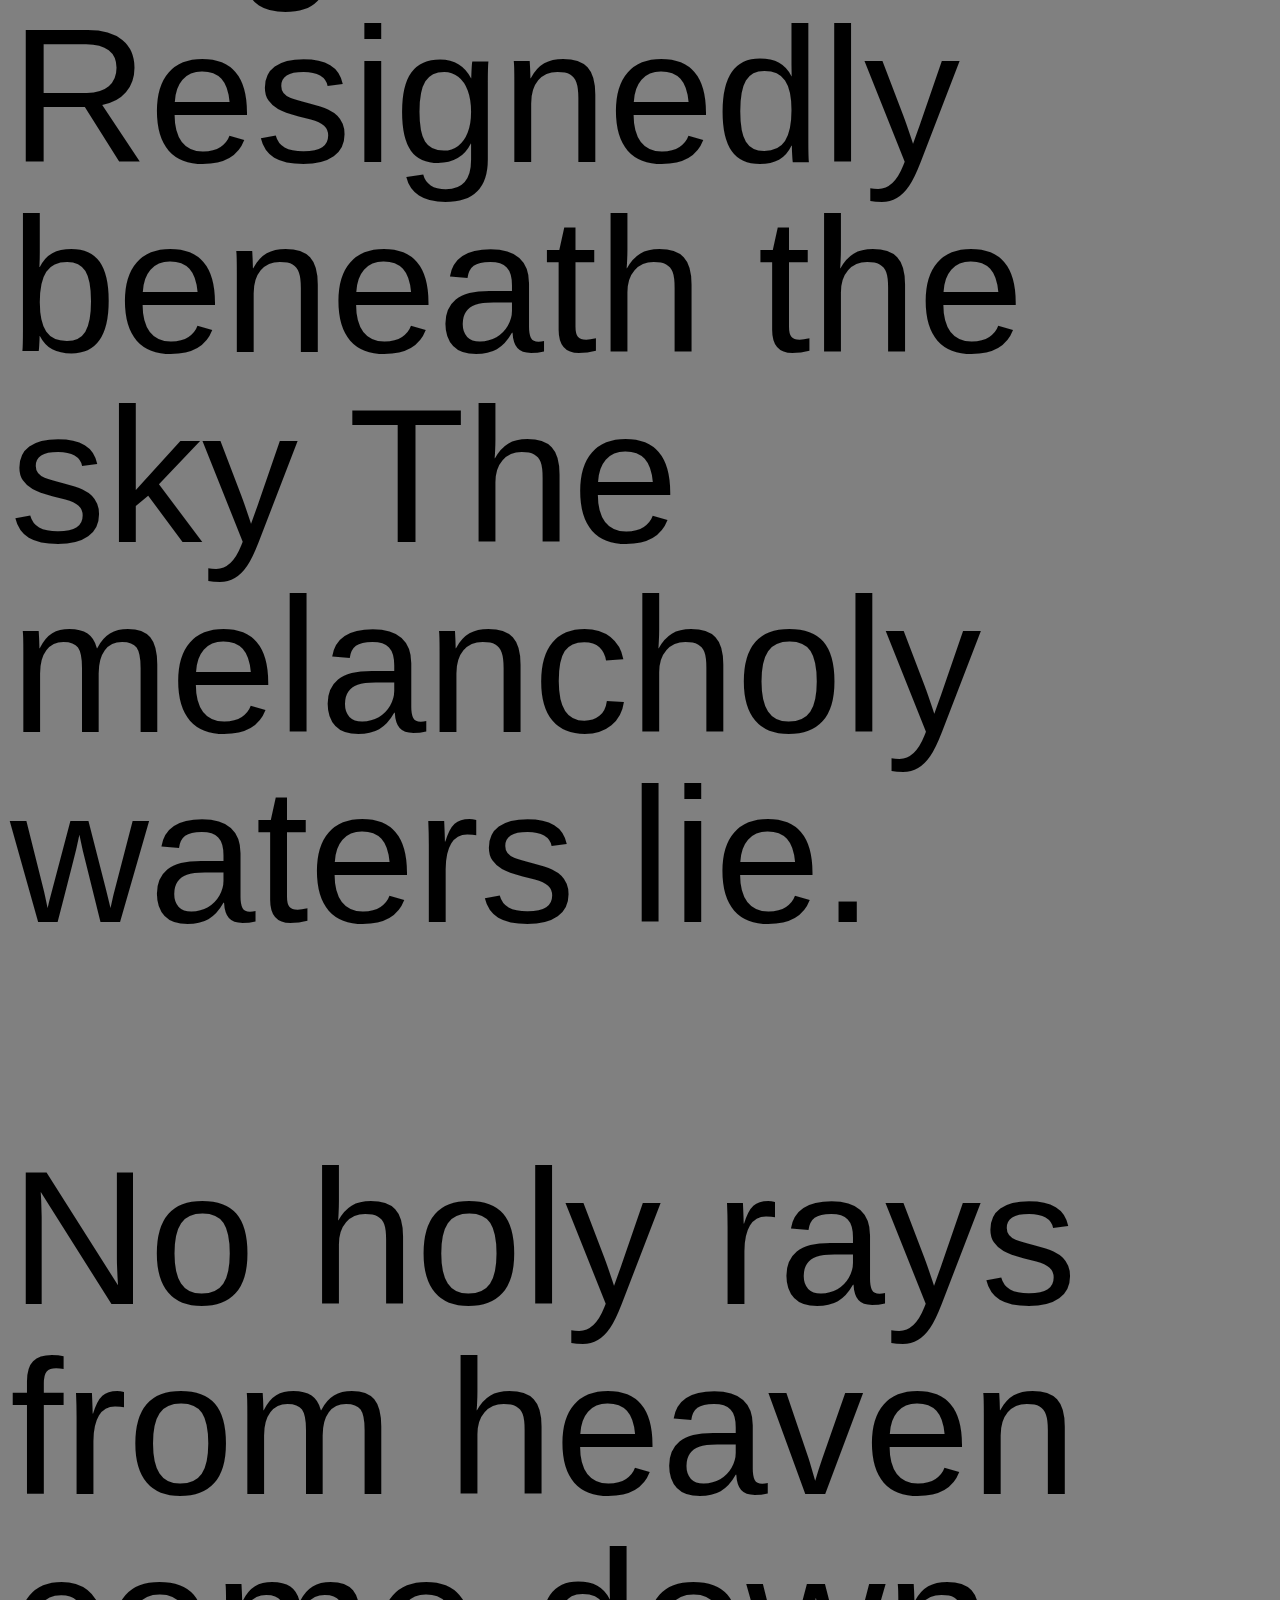
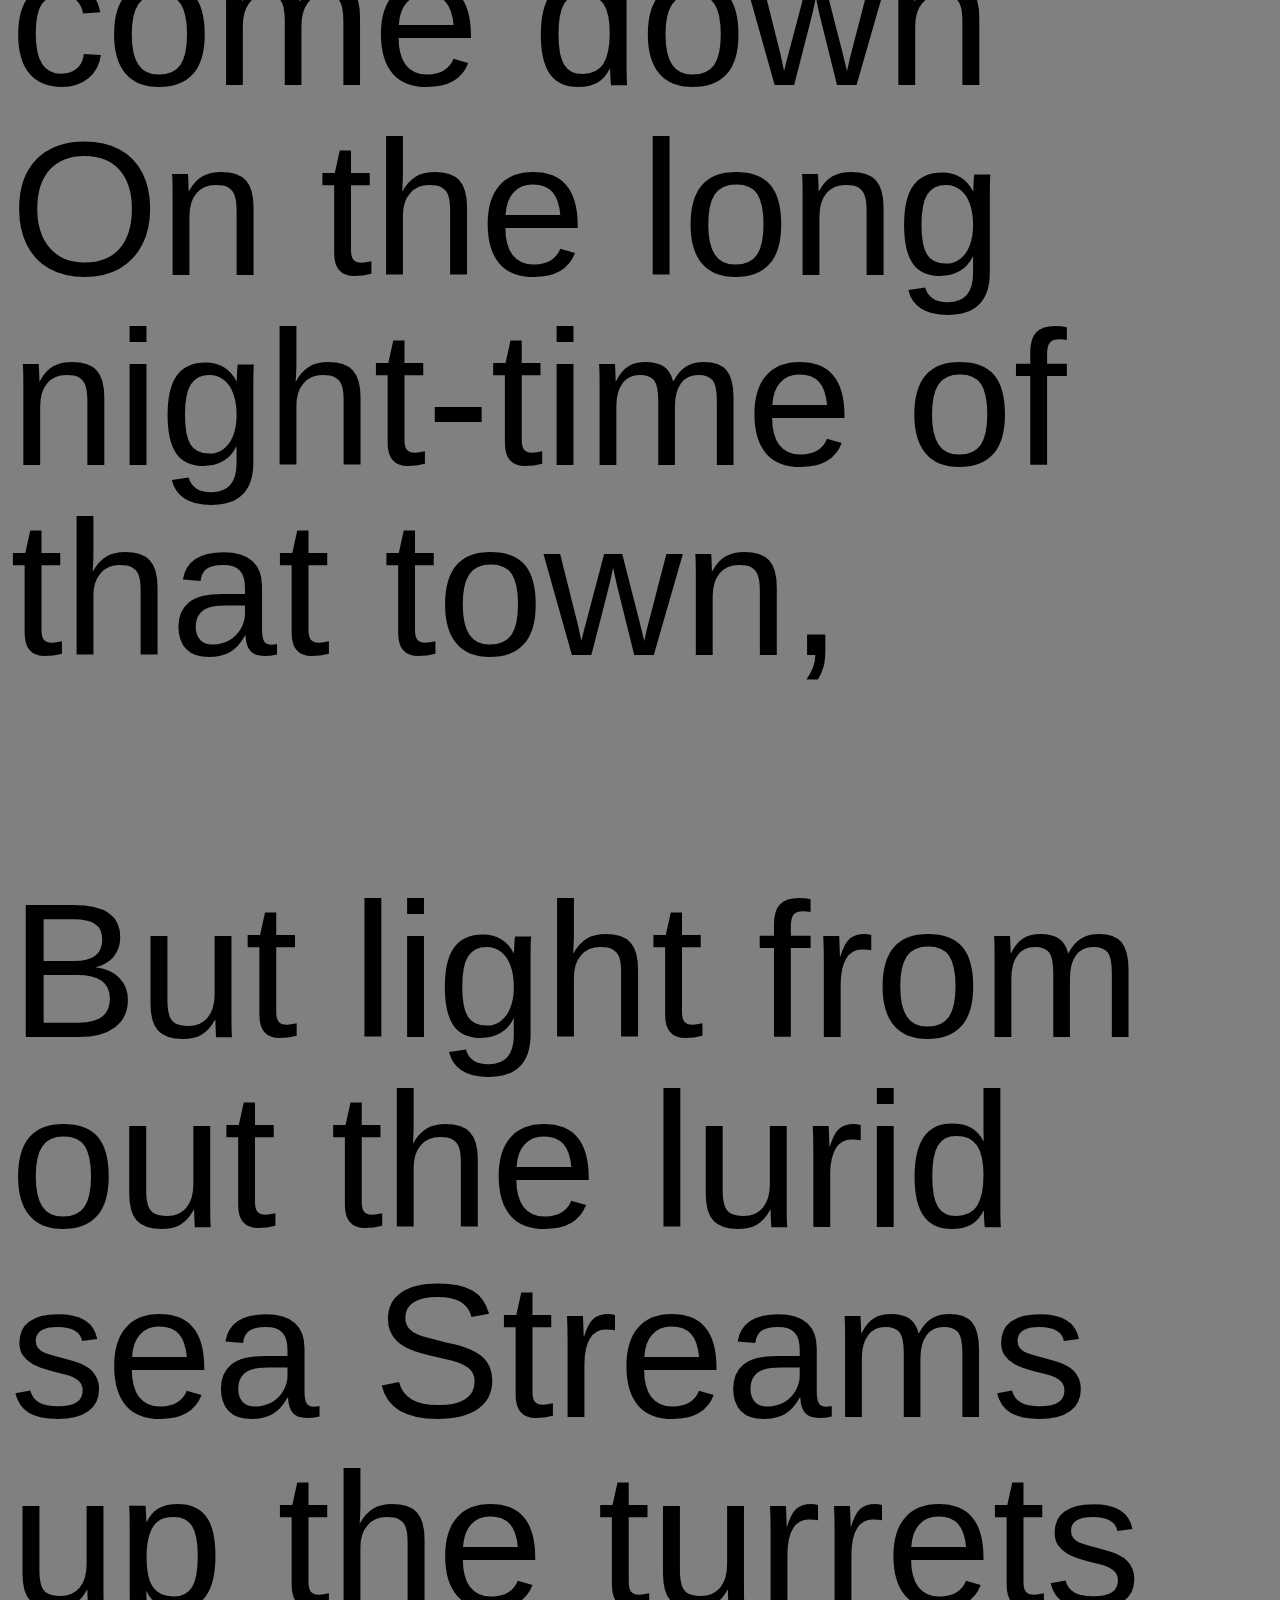
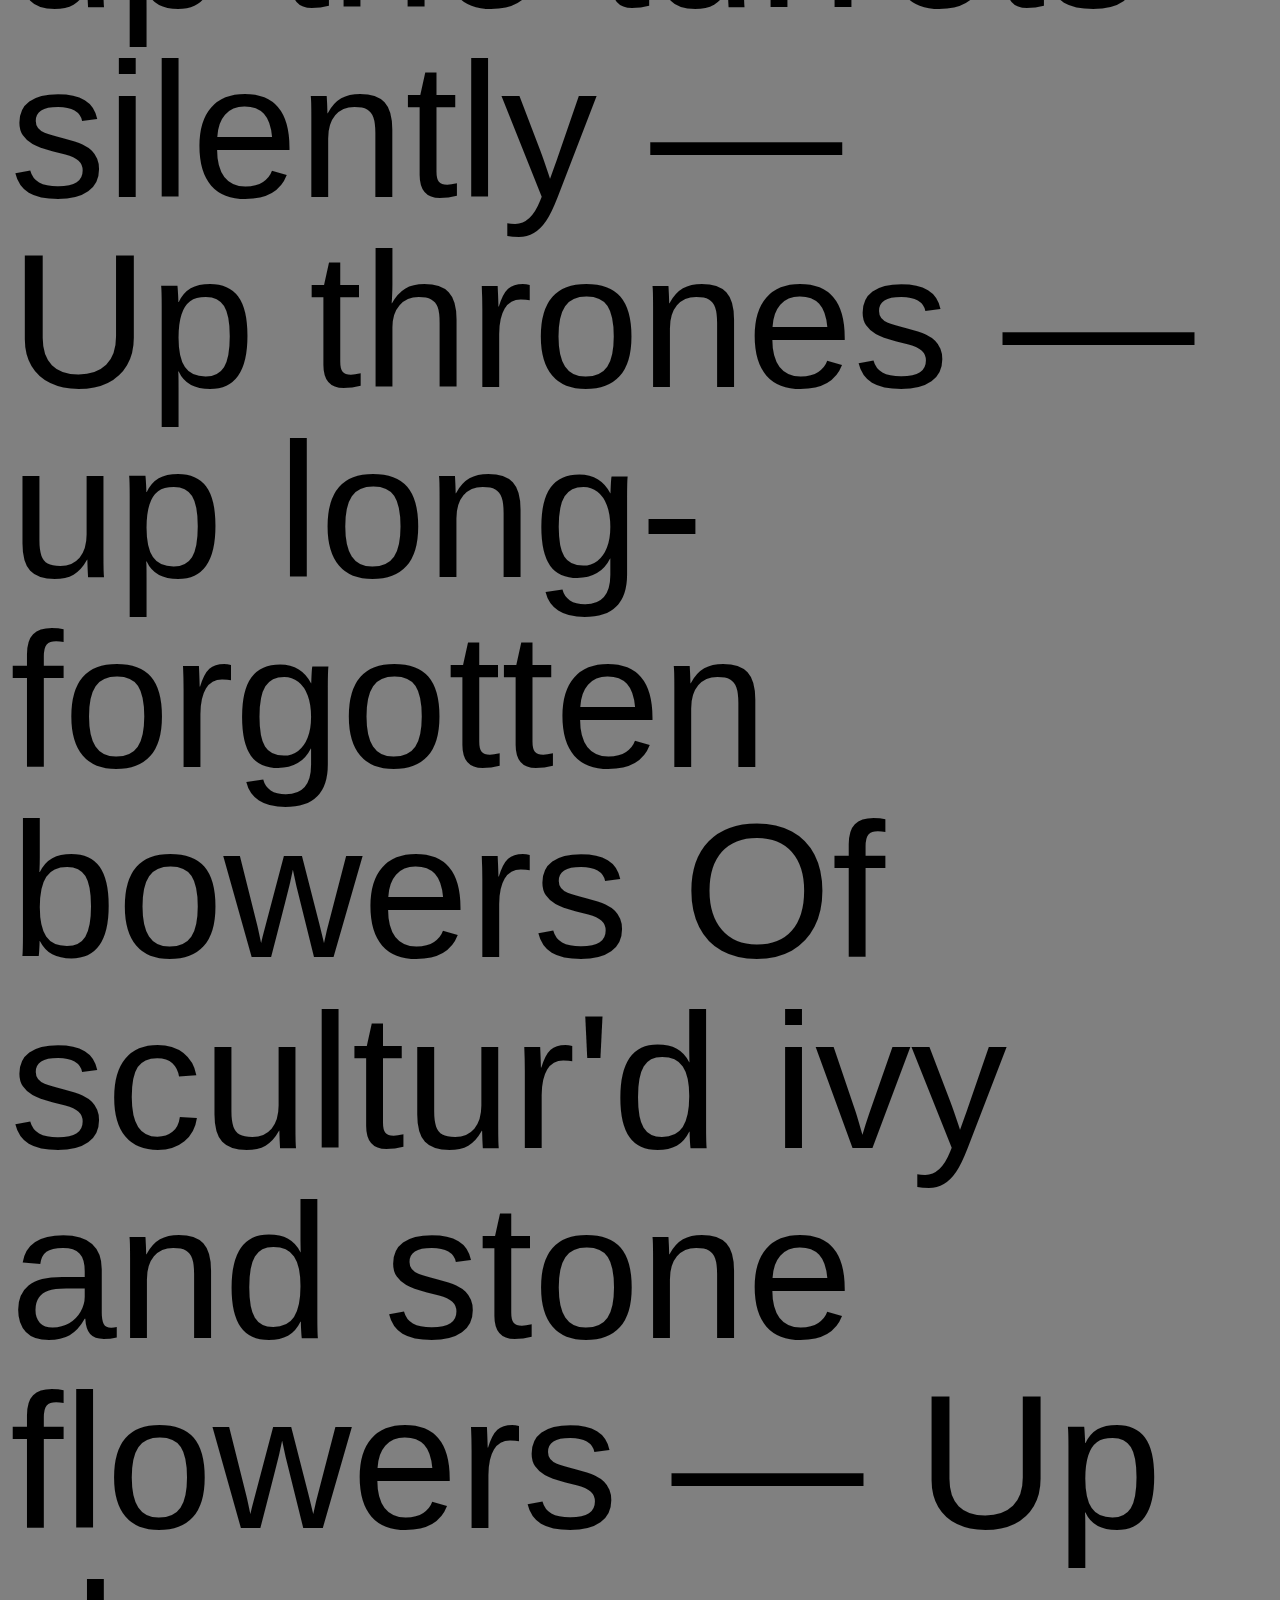
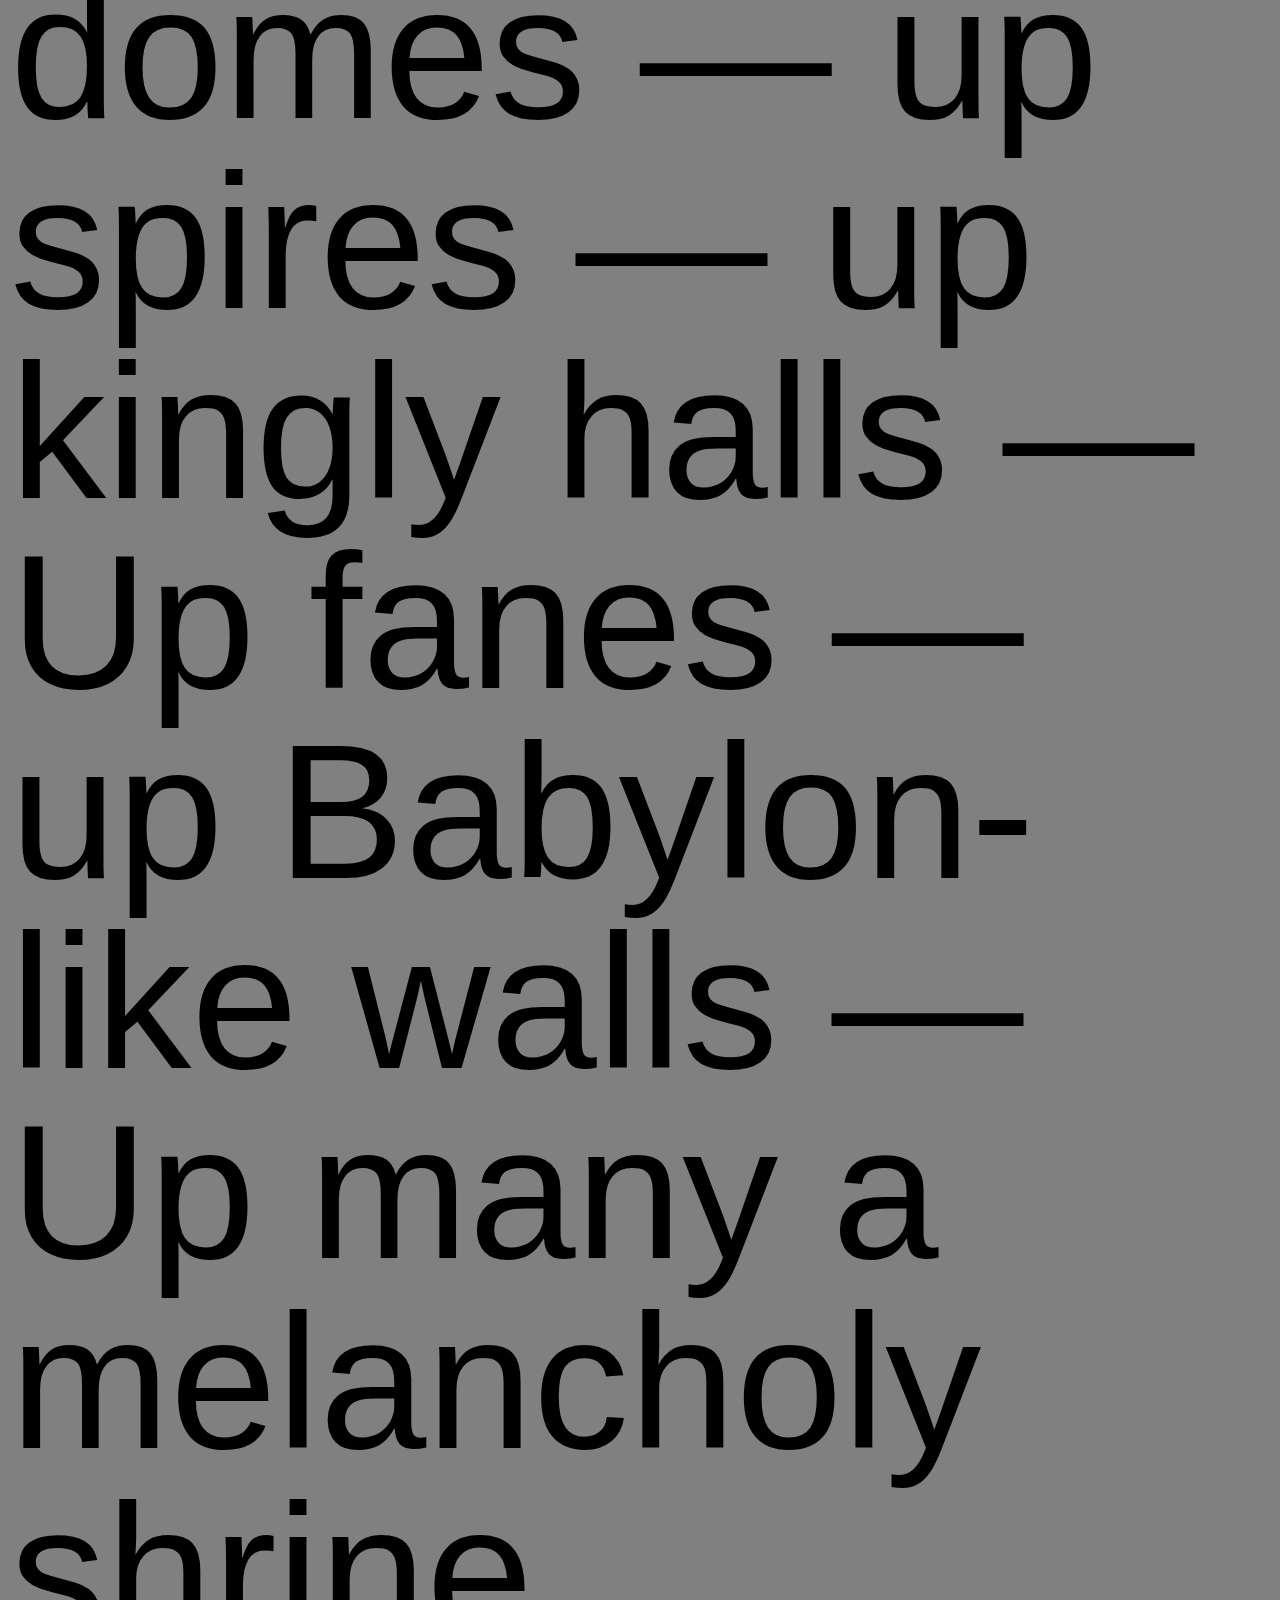
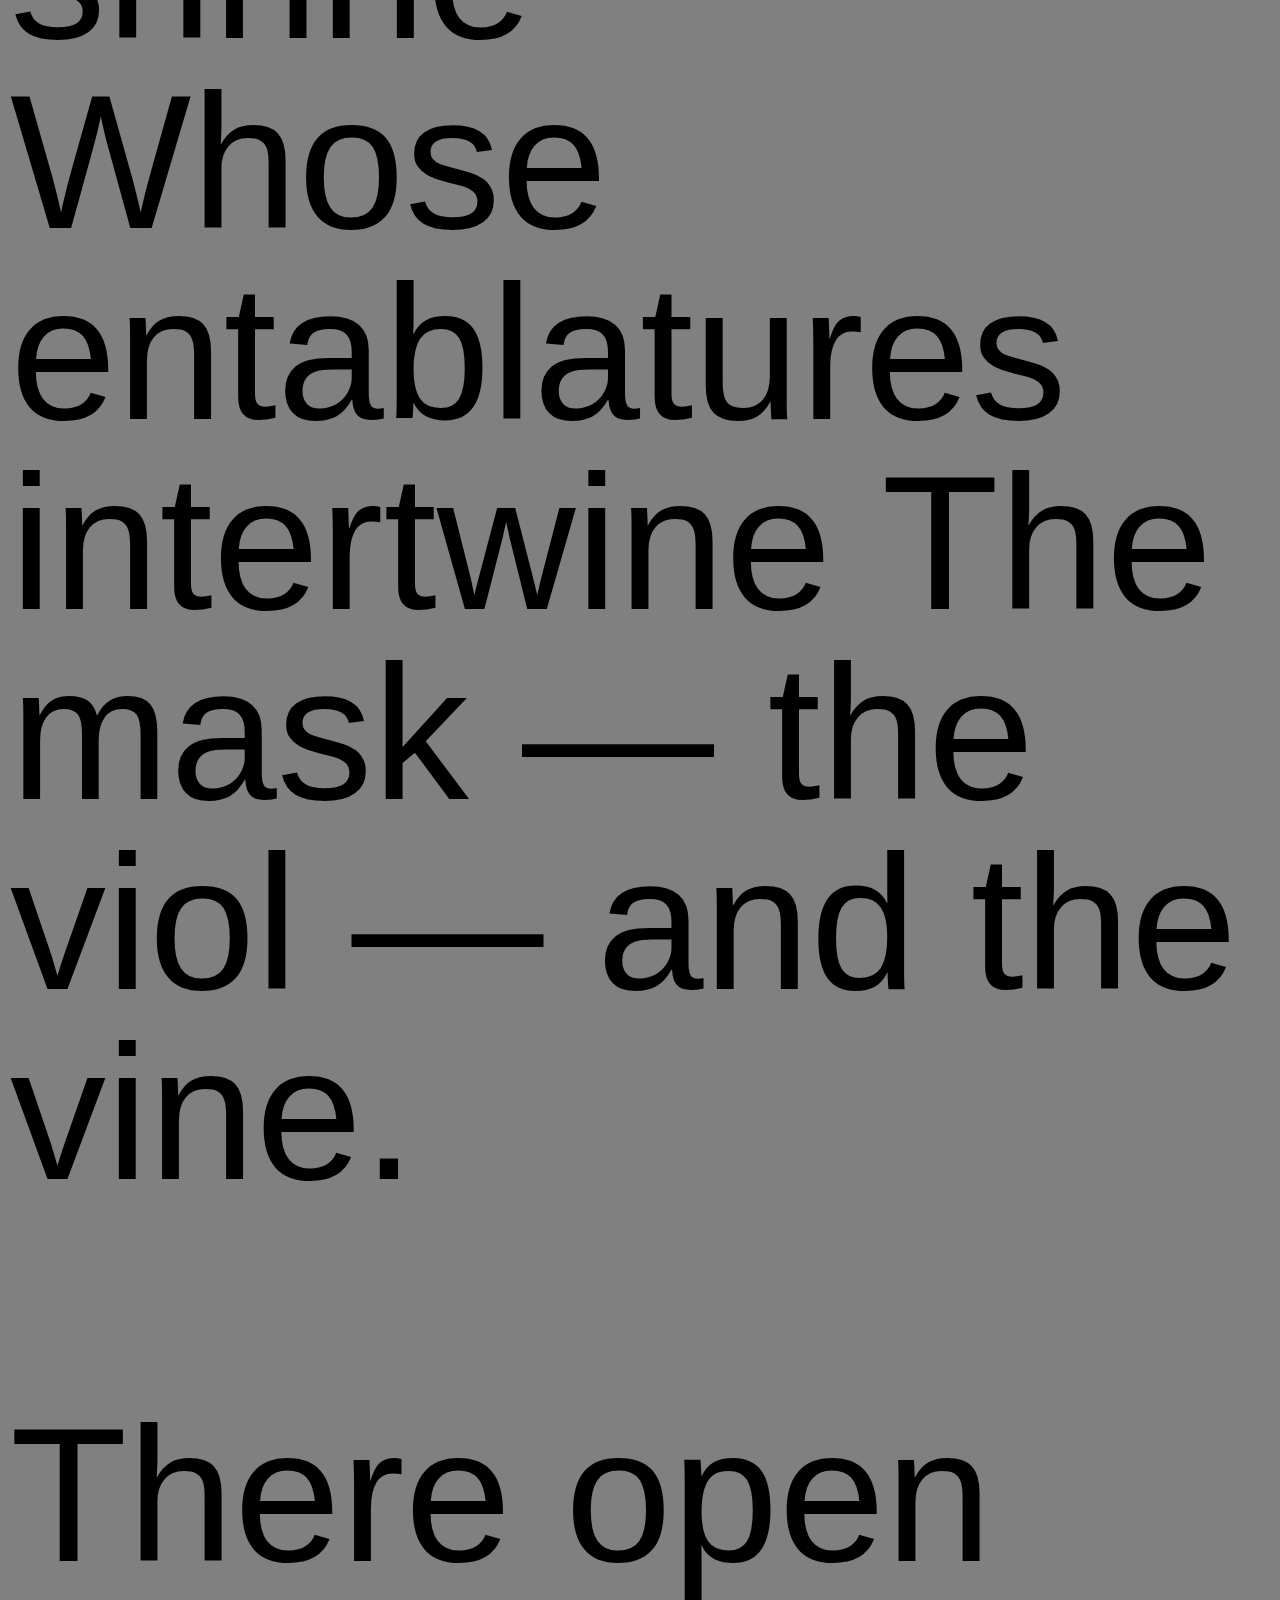
<file: Exercises/responsive page/starter kit/index.html>
<!DOCTYPE html>
<html>
<head>
	<title></title>
	<link rel="stylesheet" type="text/css" href="css/style.css">

<meta name="viewport" content="width=device-width, initial-scale=1.0">

</head>

<body>
	<p id="one">LO! Death hath rear'd himself a throne <br>
	In a strange city, all alone,
	Far down within the dim west —<br>
	Where the good, and the bad, and the worst, and the best,
	Have gone to their eternal rest.<br>
	</p>

	<p id="two">There shrines, and palaces, and towers
	Are — not like any thing of ours —<br>
	Oh no! — O no! — ours never loom<br>
	To heaven with that ungodly gloom!</p>

	<p id="three">Time-eaten towers that tremble not! <br>
	Resemble nothing that is ours.</p>

	<p id="four">Around, by lifting winds forgot,
	Resignedly beneath the sky
	The melancholy waters lie.
	</p>

	<p id="five">No holy rays from heaven come down<br>
	On the long night-time of that town,</p>
	<p id="six">But light from out the lurid sea
	Streams up the turrets silently — <br>
	Up thrones — up long-forgotten bowers
	Of scultur'd ivy and stone flowers —
	Up domes — up spires — up kingly halls —
	Up fanes — up Babylon-like walls —<br>
	Up many a melancholy shrine<br>
	Whose entablatures intertwine
	The mask — the viol — and the vine.
	</p>

	<p id="six">There open temples — open graves
	Are on a level with the waves —<br>
	But not the riches there that lie
	In each idol's diamond eye,
	Not the gaily-jewell'd dead </p>
	<p id="seven">
	Tempt the waters from their bed:<br>
	For no ripples curl, alas!<br>
	Along that wilderness of glass —
	No swellings hint that winds may be
	Upon a far-off happier sea:<br>
	So blend the turrets and shadows there
	</p>
	<p id="eight"> That all seem pendulous in air, &nsbp;
	While from the high towers of the town
	Death looks gigantically down.
	</p>

	<p id="nine">But lo! a stir is in the air!<br>
	The wave — there is a ripple there!
	As if the towers had thrown aside,
	In slightly sinking, the dull tide —<br>
	As if the turret-tops had given
	A vacuum in the filmy heaven.<br>
</p>
	<p id="ten">The waves have now a redder glow —
	The very hours are breathing low — <br>
	And when, amid no earthly moans,
	Down, down, that town shall settle hence,<br></p>
	<p id="elven">All Hades, from a thousand thrones,
	Shall do it reverence,<br>
	And Death to some more happy clime
	Shall give his undivided time.
	</p>



</body>
</html>
</file>
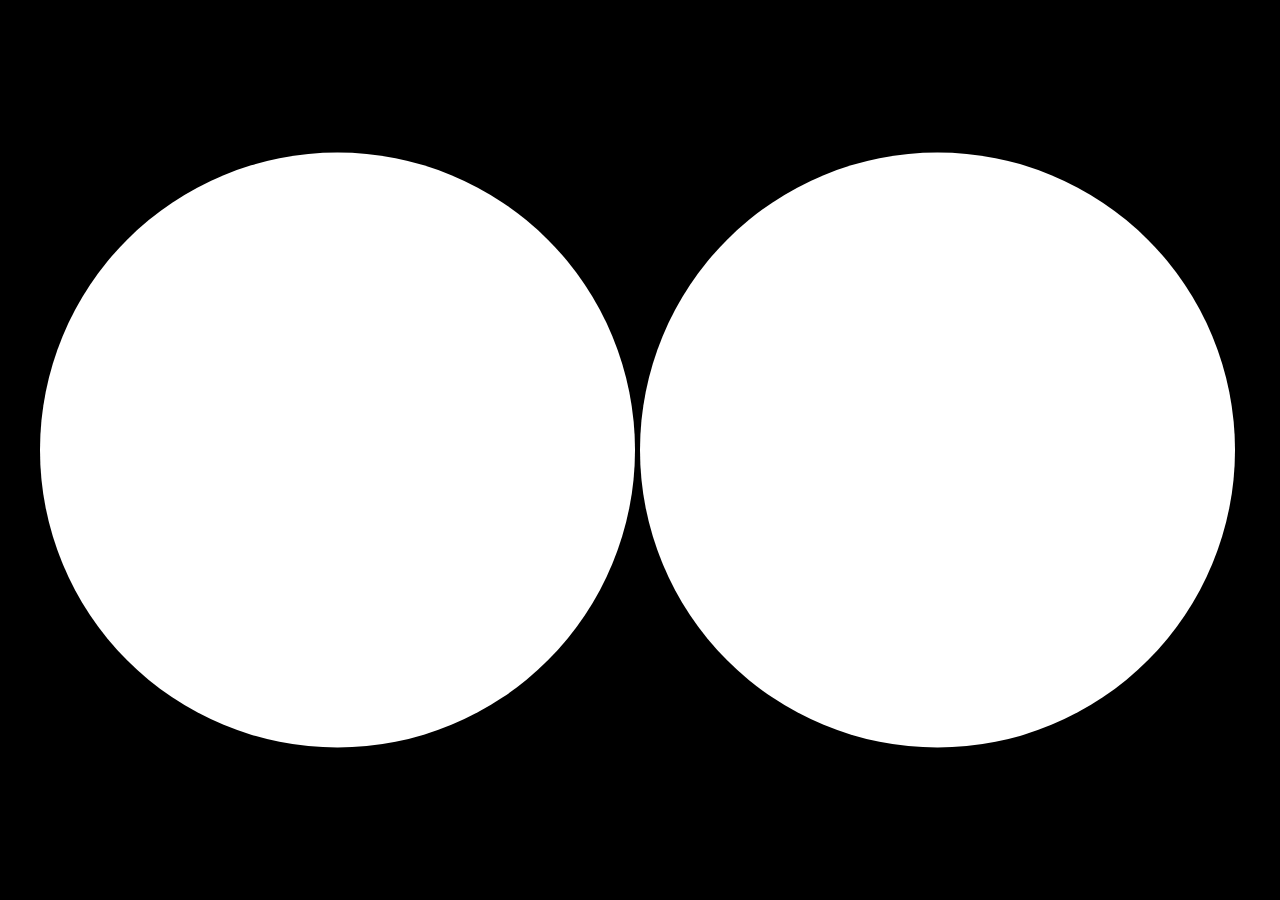
<file: Exercises/HoverStates/examples/blur/index.html>
<!DOCTYPE html>
<html>
<head>
	<title>Blur</title>
	<link rel="stylesheet" href="css/main.css" type="text/css" />

</head>
<body>
<div class="canvas">
    <div class="circle"></div>
    <div class="circle"></div>   
</div>

</body>
</html>
</file>
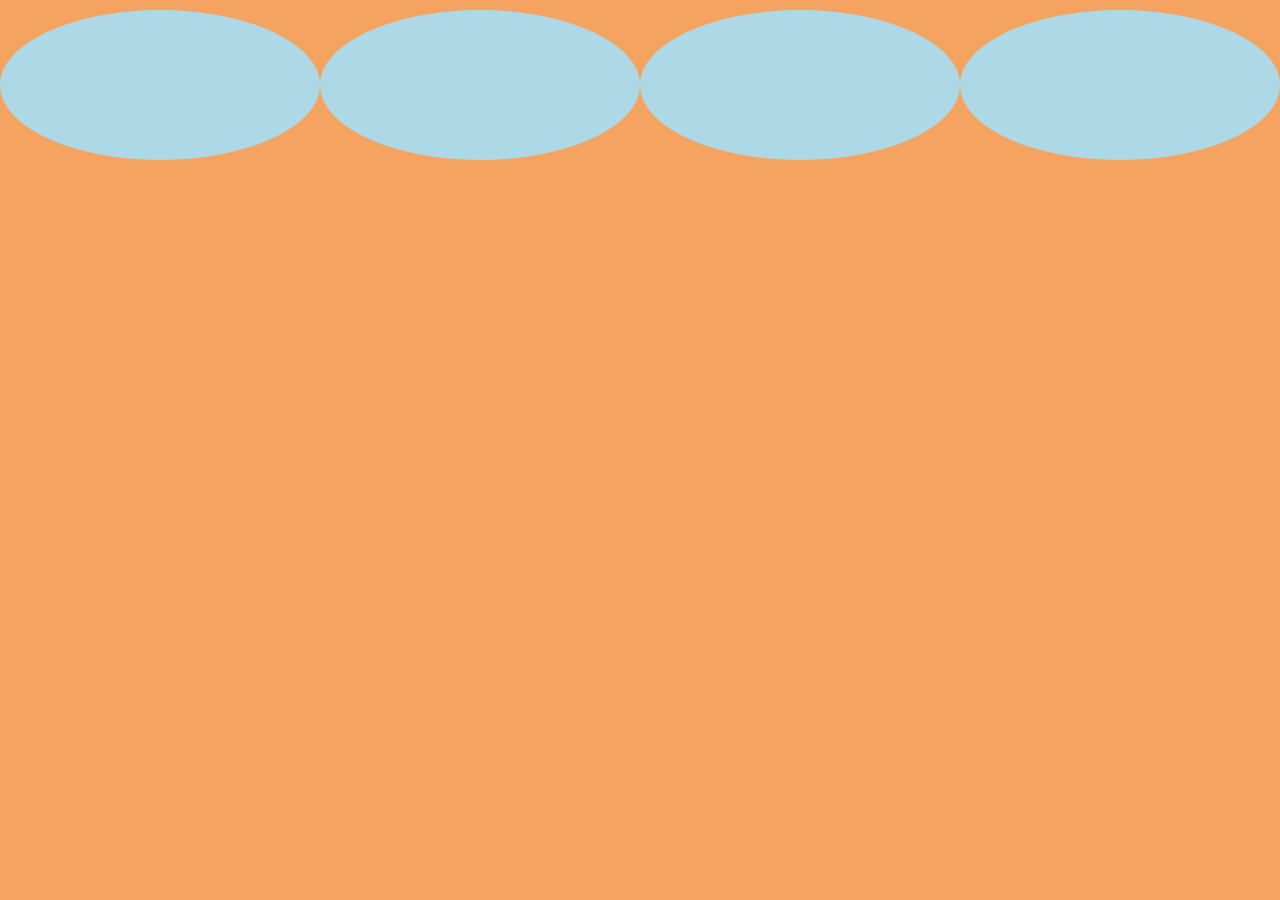
<file: Exercises/HoverStates/examples/drop/index.html>
<!DOCTYPE html>
<html>
<head>
    <title>Drop</title>
    <link rel="stylesheet" href="css/main.css" type="text/css" />

</head>
<body>
    <div class="canvas">
        <div class="animate"></div>
        <div class="animate"></div>
        <div class="animate"></div>
        <div class="animate"></div> 
    </div>
</body>
</html>
</file>
<file: c-newstyle.css>
body{
  background-color:#00547c;
}


.Title{
  margin-top:100px;
  margin-left:300px;
  position:fixed;
  font-size:70px;
}
#name{
  margin-right:100px;
}
#Main{

  font-family:sans-serif;
  position:fixed;
  font-size:70px;
  text-align:right;
  color:#DDA900;


}
#E-Title{
  margin-left:300px;
  font-size:70px;
  color:#DDA900;
  font-family:sans-serif;
  display:none;

}
#P-Title{
  margin-left:350px;
  text-align:right;
  font-size:70px;
  color:#DDA900;
  font-family:sans-serif;
  display:none;
  animation-duration: 4s;

}


.container-one{
  float:left;
  margin-top: 30px;
margin-left:10px;
}


.fixed-size:hover{

}



.cointainer-two{
  display:none;
  float: left;
  margin-bottom: 200px;
  margin-left:50px;
}


.exercise-colum{
    margin-bottom:13px;
    margin-top:50px;


}

.E{
  width: 70px;
  height: 70px;
  color: white;
  background: #E65000;
  font-size:30px;
  margin-bottom:13px;


}

.E:hover{
  color:#003249;
}




.cointainer-three{
  display:none;
  float: left;
  margin-bottom: 200px;
  margin-left:50px;




}



.project-column{

  margin-top:50px;
  margin-bottom: 300px;

}

.P{
  width: 300px;
  height: 90px;
  background: #E65000;
  font-size:30px;
  padding-bottom:10px;
  margin-bottom:13px;
  display: block;


}
.P:hover{
  color:#003249;
}






    .toggle1{
      background-color: #003249;
        border: none;
        color: white;
        text-align: center;
        text-decoration: none;
        font-size: 20px;
        margin: 0 0 20px 0;
        width: 250px;
        height: 250px;
        border-radius: 15px 15px 15px 15px;
        display:block;


    }


    .toggle2{
      background-color: #003249;
        border: none;
        color: white;
        text-align: center;
        text-decoration: none;
        font-size: 20px;
        margin: 0 0 20px 0;
        width: 250px;
        height: 250px;
        border-radius: 15px 15px 15px 15px;
        display:block;


    }

    .toggle3{
      background-color: #003249;
        border: none;
        color: white;
        text-align: center;
        text-decoration: none;
        font-size: 20px;
        margin: 0 0 20px 0;
        width: 250px;
        height: 250px;
        border-radius: 15px 15px 15px 15px;
        display:block;


    }


button{

  color: white;
  background: #E65000;
  transition: all 0.8s


}


    .button:after {
        content: "";
        background: #f1f1f1;
        display: block;
        position: absolute;
        padding-top: 300%;
        padding-left: 350%;
        margin-left: -20px !important;
        margin-top: -120%;
        opacity: 0;
        transition: all 0.8s
    }



    button:focus {outline:0;}​


/*.EContent{
  display:flex;
  flex-direction:column;
  flex-flow: column-reverse;
  position:absolute;
  margin-left:400px;
  align-self:flex-end;
}*/

#EContent{
  margin-bottom: 320px;
  margin-right: 0;


}

#E-cointainer{

}


.E-About{
  display:none;
  position: relative;

  width: 900px;
  height: 550px;
  margin: 20px 0;
  float: right;
  background: #D26707;
  border-radius: 50% / 10%;
  color: white;
  text-align: center;
  text-indent: .1em;
  margin-right: 100px;
  border: 7px solid;
  border-color: #003249;
}

#E1{
  font-size:13px;
  display:none;

}
#E2{
  font-size:13px;
  display:none;
}
#E3{
  font-size:13px;
  display:none;
}
#E4{
  font-size:13px;
  display:none;
}
#E5{
  font-size:13px;
  display:none;
}

#E6{
  font-size:13px;
  display:none;

}
#E7{
  font-size:13px;
  display:none;
}
#E8{
  font-size:13px;
  display:none;
}
#E9{
  font-size:13px;
  display:none;
}

/*.E-About:before {
  content: '';
  position: absolute;
  top: 10%;
  bottom: 10%;
  right: -5%;
  left: -5%;
  background: inherit;
  border-radius: 5% / 50%;
}*/

.P-About{
  display:none;
  position: relative;

  width: 750px;
  height: 450px;
  margin: 20px 0;
  float: right;
  background: #D26707;
  border-radius: 50% / 10%;
  color: white;
  text-align: center;
  text-indent: .1em;
  margin-right: 10px;
  border: 4px solid;
  border-color: #003249;
}
#Poem{
  font-size:13px;
  display:none;
}
#Mircosite{
  font-size:15px;
  display:none;
}
#Republish{
  font-size:15px;
  display:none;
}
#Catalog{
  font-size:15px;
  display:none;
}


.link{
  width: 150px;
	height: 50px;
  color:white;
	background: #086C7F;
  text-decoration: none;
  text-decoration-style: none;
  margin-top:50px;
  font-weight:bold;
  border-radius:40px;

}

.link:hover{
  color: #CF6500;
}

img{
  height:240px;
  width:400px;
  margin-top:10px;
}

a{
  text-decoration-style: none;
  text-decoration:none;
  color:white;
}
a:link{
  text-decoration-style: none;
  text-decoration:none;
}
p{
  font-size:24px;
}
#para-p{
  font-size:18px;
  margin-top:30px;
}
</file>
<file: Dryad/test2.css>
body{
 background-color:#008373;
   background-attachment:scroll;
   background-position:right;

}


 body:onload{

 }


span{
  cursor: cell;
}

#container{
  margin-left:30px;
}



.content1 {
  display: block;
  width: 400px;
  height: 395px;
  background: #1D6E51;
  border-radius: 30px;
  border-bottom-left-radius: 50%;
  border-bottom-right-radius: :40%;
  margin-left:600px;
  text-decoration-line: none;
  padding-bottom:20px;
  padding-left:20px;
  border-style: solid;
  border-width: 5px;
  border-color: #2C8A72;
  display:none;

}




.content2 {
  display: block;
  width: 400px;
  height: 300px;
  background: #1D6E51;
  border-bottom-left-radius: 50%;
  border-bottom-right-radius: :40%;
  border-radius: 30px;
  margin-left:300px;
  border-style:solid;
  font-size:20px;
  color:#8CDB6F;
  border-width: 5px;
  border-color: #2C8A72;
  padding-bottom:175px;
  text-decoration-line: none;
  border-width: 5px;
  border-color: #2C8A72;
  display:none;

}


.content3 {

  display: block;
  width: 200px;
  height: 200px;
  background: #1D6E51;
  border-radius: 30px;
  padding:30px;
  text-align:left;
  font-size:20px;
  color:#8CDB6F;
  list-style:none;
  margin-top:13px;
  margin-left:680px;
  text-decoration-line: none;
  border-style:solid;
  border-width: 5px;
  border-color: #2C8A72;
  border-bottom-left-radius: 40%;
  border-bottom-right-radius: :50%;
  display:none;
}

.content4 {

  display: block;
  width: 200px;
  height: 200px;
  background: #1D6E51;
  border-radius: 30px;
  padding:30px;
  text-align:left;
  font-size:20px;
  color:#8CDB6F;
  list-style:none;
  margin-top:13px;
  margin-left:400px;
  text-decoration-line: none;
  border-style:solid;
  border-width: 5px;
  border-color: #2C8A72;
  border-bottom-left-radius: 50%;
  border-bottom-right-radius: :40%;
  display:none;
}


/*
.content4 {
  position:fixed;
  display: block;
  width: 200px;
  height: 200px;
  background: #1D6E51;
  border-radius: 30px;
  text-align:left;
  margin-left:400px;
  text-decoration-line: none;
  border-style:solid;
  border-width: 5px;
  border-color: #2C8A72;
  display:none;

}*/



.header{
height: 300px;
background-color: #297B48;
position: relative;
border-bottom-left-radius: 50% 20%;
border-bottom-right-radius: 50% 20%;
border-top-left-radius:5% 5%;
border-top-right-radius:5% 5%;
padding-top:30px;
padding-bottom:40px;
margin-bottom:30px;
font-weight:lighter;
animation: fadein 2s;
-webkit-animation-delay: 0.7s;
-moz-animation-delay: 0.7s;
animation-delay: 0.7s;

}



@keyframes fadein {
    from {
        opacity:0;
    }
    to {
        opacity:1;
    }
}
@-moz-keyframes fadein { /* Firefox */
    from {
        opacity:0;
    }
    to {
        opacity:1;
    }
}
@-webkit-keyframes fadein { /* Safari and Chrome */
    from {
        opacity:0;
    }
    to {
        opacity:1;
    }
}
@-o-keyframes fadein { /* Opera */
    from {
        opacity:0;
    }
    to {
        opacity: 1;
    }
}



.fade {
   opacity: 1;
   transition: opacity .25s ease-in-out;
   -moz-transition: opacity .25s ease-in-out;
   -webkit-transition: opacity .25s ease-in-out;
   }






#containter{
  position: absolute;
  padding-bottom:13px;
   left: 0;

}



#About{
   list-style-position: inside;
   padding-bottom: 14px;
   color:#2BB673;
   height:12px;
   width:130px;
   font-size:30px;
   font-weight: bold;

}
 #Para1{

text-align:left;
font-size:15px;
margin-top:12px;
color: #8EC024;

 }

 #Para2{
 text-align:left;
 font-size:15px;
 margin-right:20px;
 color: #8EC024;
 }




.rect1{
  border-radius: 15px 50px 30px 50px;
     background: #01433F;
     padding: 20px;
     width: 150px;
     height: 40px;
    text-align:justify;
    margin-top: 40px;
    margin-left: 560px;
    top:0;
    left:60%;
    -webkit-transition-timing-function: ease;
    -webkit-transition: width 2s; /* For Safari 3.1 to 6.0 */
    transition: width 2s;



}


#Event{
   list-style-position: inside;
   padding-bottom: 14px;
   color:#2BB673;
   height:120px;
   width:130px;
   font-size:30px;
  font-weight: bold;

}



.rect2{
  border-radius: 30px 5px 15px 50px ;
     background: #01433F;
     padding: 20px;
     width: 150px;
     height: 40px;
     text-align:;
     margin-top: 50%;
     margin-left: 600%;
         -webkit-transition-timing-function: ease;
     -webkit-transition: width 2s; /* For Safari 3.1 to 6.0 */
     transition: width 2s;

}


#Contact{
   list-style-position: inside;
   padding-bottom: 14px;
   color:#2BB673;
   height:12px;
   width:130px;
   font-size:30px;
  font-weight: bold;


}



.rect3{
  border-radius: 5px 50px 30px 50px;
  border-right:12px;
     background: #01433F;
     padding: 20px;
     width: 150px;
     height: 40px;
      text-align:justify;
    margin-top: 30px;
    margin-left: 600px;
        -webkit-transition-timing-function: ease;
    -webkit-transition: width 2s; /* For Safari 3.1 to 6.0 */
    transition: width 2s;

}


#Help{
  list-style-position: inside;
  color:#2BB673;
  height:5px;
  margin-bottom:40px;
  font-size:20px;
   font-weight: bold;
}



.rect4{
  border-radius:  15px 50px 30px 50px;
  border-right:12px;
     background: #01433F;
     padding: 20px;
     width: 150px;
     height: 40px;
      text-align:justify;
    margin-top: 30px;
    margin-left: 400px;
        -webkit-transition-timing-function: ease;
    -webkit-transition: width 2s; /* For Safari 3.1 to 6.0 */
    transition: width 2s;

}



.DryadBackground{
  margin-top:30px;
  margin-left:40px;
}



.DryadBackground{
margin-top:13px;
animation:fadein 1s;
-webkit-animation-delay: 1.2s;
-moz-animation-delay:1.2s;
animation-delay: 1.2s;
}


.vl {
    border-left: 6px solid #669933;
    height: 2000px;
    position: absolute;
    left: 50%;
    margin-left: -3px;
    top: 0;
    margin-top:30px;
}

.vl2 {
    border-left: 6px solid #669933;
    height: 2000px;
    position: absolute;
    left: 40%;
    margin-left: -3px;
    top: 0;
    margin-top:30px;

}

.vl3 {
    border-left: 6px solid #669933;
    height: 2000px;
    position: absolute;
    left: 45%;
    margin-left: -3px;
    top: 0;
    margin-top:30px;

}

.vl4 {
    border-left: 6px solid #669933;
    height: 2000px;
    position: absolute;
    left: 35%;
    margin-left: -3px;
    top: 0;
    margin-top:30px;
}



p {
  font-weight: bold;
  font-size: 16px;
}

h1{
  color:#B9FC4F;
  text-align:center;
  font-family:Arial;
  font-style:normal;
  letter-spacing:5px;
  font-size: 60px;

}

ul{

  list-style-type: none;
    margin: 0;
    padding: 0;
    width: 60px;

}
li{
  list-style-image: none;
}

button{

      list-style-position: inside;
      height:5px;
      border-radius: 30px 50px 15px 50px;
      background-color: #01433F; /* Green */
      border: none;
      color: #2BB673;
      text-align: center;
      text-decoration: none;
      display: inline;
      font-size: 34px;
      font-weight: bold;
}

.button:after {
    content: "";
    background: #f1f1f1;
    display: block;
    position: absolute;
    padding-top: 300%;
    padding-left: 350%;
    margin-left: -20px !important;
    margin-top: -120%;
    opacity: 0;
    transition: all 0.8s
}
button:hover{
    color: #B9FC4F;
}

button:focus {outline:0;}​

.Hide
{
  display:none;
}

h3{
  color:#47AF21
}


.toggle1{
   cursor:se-resize;
}

.toggle2{
  cursor:sw-resize;
}

.toggle3{
  cursor:se-resize;
}

.toggle4{
  cursor:help;
}


/* For mobile phones: */
[class*="col-"] {
    width: 100%;
}
@media only screen and (min-width: 768px) {
    /* For desktop: */
    .col-1 {width: 8.33%;}
    .col-2 {width: 16.66%;}
    .col-3 {width: 25%;}
    .col-4 {width: 33.33%;}
    .col-5 {width: 41.66%;}
    .col-6 {width: 50%;}
    .col-7 {width: 58.33%;}
    .col-8 {width: 66.66%;}
    .col-9 {width: 75%;}
    .col-10 {width: 83.33%;}
    .col-11 {width: 91.66%;}
    .col-12 {width: 100%;}
}

.ground{

  width: 1200px;
	height: 100px;
  padding-left:30px;
  padding-right:30px;
  margin-right:80px;
  background:#603400;
  position:absolute;
  margin-top:1540px;
  border-top-left-radius: 80px;
  border-top-right-radius: 80px;
  padding-bottom: 60px;
}
#Call-D{
  font-size:60px;
  font-kerning: 15px;
  font-family:Arial;
  color:#B0CA65;
  text-align:center;
  margin-right:65px;
}

/*.gl{
    border-left: 6px solid #669933;
    height: 10px;
    position: relative;
    left: 45%;
    margin-left: -200px;
    top: 9;
    margin-bottom:10px;

}*/
a{
  color: #96C047;
  text-decoration-style: none;

}
a:hover{
  color: #B5C84A;
}
</file>
<file: Exercises/FlexGrids/css/style.css>
body, html {
    background-color: slategray;
    -webkit-font-smoothing: antialiased;
    box-sizing: border-box;
    margin: 10px;


}


/* row 1*/

.container {
    background-color: white;
}

.form-row {
   padding: 10px;
    display: flex;
}

.form-row label {
   padding-right: 10px;
}

.form-row input {
   flex: 1;
}



/* row 2*/

.column-layout {
    max-width: 1300px;
    background-color: yellow;
    padding: 20px 50px;
    margin: 40px auto 0 auto;
    display: flex;
   /* justify-content: space-between;*/
    }

.main-column {
    flex: 2;
    background-color: lightgray;
    padding: 0 10px;

    order: 3;
    border-radius:30px;
}

.sidebar-one {
    flex: 5;
    background-color: lightgray;
    padding: 0 10px;
    order: 1;
    border-top-left-radius: 30px;
}

.sidebar-two {
    flex: 4;
    background-color: lightgray;
    padding: 0 10px;
    order: 3;
    }



/* row 3*/

.call-outs-container {
    max-width: !400px;
    margin: 40px auto 0 auto;

    /*justify-content: flex-start;
    justify-content: flex-right;
    justify-content: center;*/

    align-items: stretch;
   /* align-items: flex-start;
    align-items: flex-end;
    align-items: center;
    align-items: baseline;*/
    }

.call-out {
    padding: 20px;
    box-sizing: border-box;
    flex-basis: 30%;
    *width: 30%;
    border-radius:30px;
    }

@media (min-width: 900px) {
    .call-outs-container {
    display: flex;
    justify-content: space-between;
        }
    }


.call-out:nth-child(1) {
  background-color: #1C6780;
  color:white;
  border-top-left-radius: 30px;



}
.call-out:nth-child(2) {background-color: #AC6606;

}
.call-out:nth-child(3) {background-color: #206720;


}



/* row 4*/

.fixed-size-container {
    max-width: 1400px;
    padding: 30px 0;
    margin: 40px auto 0 auto;
    background-color: red;
    display: flex;
    align-items: center;
    justify-content: space-around;
    flex-wrap: wrap;
  flex-direction: row-reverse;
    /*flex-direction: column;*/

    }

.fixed-size {
    width: 150px;
    height: 100px;
    background-color: aquamarine;
    text-align: center;
    font-size: 60px;
    display: flex;
    align-items: center;
    justify-content: center;
    box-sizing: border-box;
    border-radius:100px;
    }


@media (max-width: 900px) {
   .fixed-size {  margin-bottom: 30px; }
    }

/* row 5*/

.banner {
    height: 400px;
    max-width: 700px;
    margin: 40px auto 40px auto;
    background-color: black;
    display: flex;
}

.centered {
    color: black;
    background-color: white;
    font-size: 50px;
    margin: auto;
    }



/* row 6*/

.equal-height-container {
    max-width: 900px;
    margin: 0 auto;
    display: flex;
}

.first {
    background-color: white;
    padding: 10px;
    flex: 1;
}

.second {
    background-color: lawngreen;
    flex: 1;
    display: flex;
    flex-direction: column;
    /*flex-direction: row;*/
}

.second-a {
    background-color: #c0dbe2;
    flex: 1;
}

.second-b {
    background-color: darkgreen;
    flex: 1;
}
</file>
<file: Exercises/JQuery/style.css>
body{
  height:5000px;
  background-color: grey;
}


#container{
  width:100%;
  display: inline-block;
  position: relative;
  left:auto;
  bottom: 300px;
  float: left;
  background-color: black;
  border-radius: 0%;
  opacity: 1;
}
#Text{
  width: 25%;
  height: 300px;
  text-align: center;
  display: inline;
  float: right;
  clear: left;
  background-color: white;
  z-index: -1;
}
.sphere{
  width:50%;
  height:100px;
  margin: 0px auto;
  margin-top:  10px;
  margin-bottom: 10px;
  align-items: center;
  background-color: white;
  border-radius: 100%;
  z-index: 1;
}
#container2{
  width:100%;
  float: left;
  clear: both;
  position: relative;
  bottom:300px;
  background-color: black;
  opacity: 1;
}
.sphere2{
  width:45%;
  height:90px;
  margin: 0px auto;
  float: right;
  margin-top:  10px;
  margin-left: 3.5%;
  margin-bottom: 10px;
  background-color: white;
  z-index: 1;
}
#bounce{
  position: relative;
  right:50%;
  top: auto;
}
#bounceshadow{
  position: relative;
  right:1.5%;
  top: 300px;
  background-color: black;
  opacity: 0;
  z-index: -1;
}
#spin{
  text-align: center;
  opacity:1;
}
#spinreal{
 position: relative;
 left: 48.5%;
 text-align: center;
 width: 45%;
 opacity: 0;
 -webkit-animation: mymove 5s infinite; /* Chrome, Safari, Opera */
animation: mymove 5s infinite;

}

@keyframes mymove {
    100% {transform: rotate(360deg);}
}
</file>
<file: Exercises/Positioning demo/css/main.css>
body {

    height: 2000px;
}

div {
    width: 250px;
    height: 150px;
    border: .5px solid;
    padding: 5px;
    margin: 5px;
    box-sizing: border-box;

}

.relative {
    width: 250px;
    height: 150px;
    position: relative;
    left: 10px;
    top: 20px;
}

.absolute {
    width: 250px;
    height: 150px;
    position: absolute;
    top: 300px;
    left: 300px;

}

.fixed {
    width: 250px;
    height: 150px;
    position: fixed;
    top: 100px;
    left: 300px;
    font-weight: bold;

}

.float {
    width: 250px;
    height: 150px;
    float: left;
    margin-top: 0;
    margin-right: 0;
}


.clear {
    width: 250px;
    height: 150px;
    position: relative;
    clear: both;
    margin-top: 0;
    margin-right: 0;
}

.parent {
    width: 250px;
    height: 250px;
    position: relative;
}


.child {
     width: 140px;
    height: 100px;
}
</file>
<file: Exercises/Starter Kit Poem/css/styles.css>
body {
    height: 3500px;
}

.large {
    font-family: arial;
    font-size: 40px;
        
}

.centered {
 text-align: center;
 font-style: italic;
}

.regular {
    font-weight: 100;
}

#anchor {
    top: 3000px;
    position: absolute;
}

#letterspace {
    letter-spacing: 20px;
}

#rotate {
    right: 10px;
    top: 30px;
    position: fixed;
    -ms-transform: rotate(7deg); /* IE 9 */
    -webkit-transform: rotate(7deg); /* Chrome, Safari, Opera */
    transform: rotate(7deg);
    
}

.float1 {
    float: left;
    width: 40%;
    height: 50px;
    border-style: dotted;
}

.float2 {
    float: left;
    width: 40%;
    height: 50px;
    border-style: solid;
}

#capitalize {
   text-transform: uppercase;
   clear: both;
}

#lineheight {
    line-height: 10px;
    clear: both;
}
</file>
<file: Exercises/FlexGrids/flex box demo original/css/style.css>
body, html {
    background-color: slategray;
    -webkit-font-smoothing: antialiased;
    box-sizing: border-box;
    margin: 10px;


}


/* row 1*/

.container {
    background-color: white;
}

.form-row {
   padding: 10px;
    display: flex; 
}

.form-row label {
   padding-right: 10px;
}

.form-row input {
   flex: 1; 
}



/* row 2*/

.column-layout {
    max-width: 1300px;
    background-color: yellow;
    padding: 20px 50px;
    margin: 40px auto 0 auto;
    display: flex;
   /* justify-content: space-between;*/
    }
    
.main-column {
    flex: 2; 
    background-color: lightgray;
    padding: 0 10px;

    order: 2;
}

.sidebar-one {
    flex: 1;  
    background-color: lightgray;
    padding: 0 10px;
    order: 1;
}

.sidebar-two {
    flex: 1; 
    background-color: lightgray;
    padding: 0 10px;
    order: 3;
    }
    
    
    
/* row 3*/ 

.call-outs-container {
    max-width: !400px;
    margin: 40px auto 0 auto;

    /*justify-content: flex-start;
    justify-content: flex-right;
    justify-content: center;*/

    align-items: stretch;
   /* align-items: flex-start;
    align-items: flex-end;
    align-items: center;
    align-items: baseline;*/
    }
    
.call-out {
    padding: 20px;
    box-sizing: border-box;
    flex-basis: 30%;
    /*width: 30%;*/
    }
    
@media (min-width: 900px) {
    .call-outs-container {
    display: flex;
    justify-content: space-between; 
        }    
    }
    
        
.call-out:nth-child(1) {background-color: royalblue;}
.call-out:nth-child(2) {background-color: coral;}
.call-out:nth-child(3) {background-color: olive;}
    

    
/* row 4*/   

.fixed-size-container {
    max-width: 1400px;
    padding: 30px 0;
    margin: 40px auto 0 auto;
    background-color: red;
    display: flex;
    align-items: center;
    justify-content: space-around;
    flex-wrap: wrap; 
/*  flex-direction: row-reverse;
    flex-direction: column;
    */   
    }
    
.fixed-size {
    width: 150px;
    height: 100px;
    background-color: aquamarine;
    text-align: center;
    font-size: 60px; 
    display: flex;
    align-items: center;
    justify-content: center;
    box-sizing: border-box;
    }


@media (max-width: 900px) {
   .fixed-size {  margin-bottom: 30px; }   
    }

/* row 5*/ 

.banner {
    height: 400px;
    max-width: 700px;
    margin: 40px auto 40px auto;
    background-color: black;
    display: flex;
}

.centered {
    color: black;
    background-color: white;
    font-size: 50px;
    margin: auto;
    }
    
    
    
/* row 6*/      
    
.equal-height-container {
    max-width: 900px;
    margin: 0 auto;
    display: flex;
}

.first {
    background-color: white;
    padding: 10px;
    flex: 1;
}

.second {
    background-color: lawngreen;
    flex: 1;
    display: flex;
    flex-direction: column;
    /*flex-direction: row;*/
}

.second-a {
    background-color: #c0dbe2;
    flex: 1;
}

.second-b {
    background-color: darkgreen;
    flex: 1;
}
</file>
<file: Exercises/responsive page/starter kit/css/style.css>
body{
	position: absolute;
	top: 0;
	right: 0;
	bottom: 0;
	left: 0;
	overflow: auto;
font-family: helvetica, arial sans-serif;
font-style: bold uppercase;
margin: 0px;
padding: 10px;
z-index: 99;
background-color: gray;
	font-size: 15vw; line-height: 99%;


}







@media screen and (max-width: 1024px) {

	#one {
		display: none;
	}

	#two {
		display: block;
	}

	#three {
		display: none;
	}

	#four {
		display: none;
	}

	#five {
		display: none;
	}

	#six {
		display: none;
	}

	#seven {
		display: none;
	}

	#eight {
		display: none;
	}

	#nine {
		display: none;
	}
	#ten{
		display: none;
	}
	#elven{
		display: none;
	}
}



@media screen and (max-width: 768px) {

	#one {
		display: none;
	}

	#two {
		display: block;
	}

	#three {
		display: none;
	}

	#four {
		display: none;
	}

	#five {
		display: none;
	}

	#six {
		display: none;
	}

	#seven {
		display: none;
	}

	#eight {
		display: none;
	}

	#nine {
		display: none;
	}
	#ten{
		display: none;
	}
	#elven{
		display: none;
	}
}



@media screen and (max-width: 600px) {


}



@media screen and (max-width: 480px) {


}


@media screen and (max-width: 320px) {

}
</file>
<file: Exercises/HoverStates/examples/blur/css/main.css>
html, body, * {
    margin: 0;
    padding: 0;
    background-color: black;
        }
        
.canvas {
    width: 1200px;
    position: absolute;
    top: 50%;
    left: 50%;
    transform: translate(-50%, -50%);   
        }
        
.circle {
    background-color: white;
    border-radius: 50%;
    border-width: 5px;
    height: 595px;
    width: 595px;
    margin-right: 5px;
    float: left;
    
    transition: all 1s ease-in-out;
    -webkit-transition: all 1s ease-in-out;
    -moz-transition: all 1s ease-in-out;
    -ms-transition: all 1s ease-in-out;
    -o-transition: all 1s ease-in-out;
}

.circle:hover {  
    -webkit-filter: blur(80px); /* Safari */
    filter: blur(80px);      
}
</file>
<file: Exercises/HoverStates/starter-kit1/css/main.css>
/* reset */

* {
    padding: 0px;
    margin: 0px;
    -webkit-font-smoothing: antialiased;
}

/* type */

body {
    font-family: arial, helvetica, sans-serif;
    text-align: left;
    font-size: 45px;
    overflow-x: hidden;
}

/* structure */

#container {
	width: 60%;
	padding: 100px 30px;
	margin: auto;
	font-weight: 300;
}

#container p {
	margin-bottom: 80px;
	position: relative;
}

ul {
	font-size: 20px;
	list-style-type: none;
}



/* basic hovers */

a {
	color: black;
}

a:hover {
	color: black;
	text-decoration: none;
}

#any {
	color: #ccc;
}

#any:hover {
	color: red;
}

#pizza {
	width: 50px;
	display: inline-block;
	vertical-align: middle;

	-webkit-transition: all .5s ease-in-out; /* transitions make any changes to the element happen over time */
}

#pizza:hover {
	-webkit-transform: rotate(720deg);
}


.mouse {
	color: #ccc;
}

.mouse:hover {
	color: black;
	cursor: url('../img/arrow.png'), auto;

}

/* the ~ selector finds all the elements that are adjacent and follow that item. in this case the span class .c on hover */

/* "c" class elements that are siblings of and subsequent to the "c" you are hovering on */

.c {
	opacity: 0;
}

.c:hover ~ .c, .c:hover {
	opacity: 1;
}


/* hover states for images */

#image-paragraph img {
	z-index: 0;
	position: absolute;
	max-width: 200px;
	opacity: 0;
	-webkit-transition: all 1s ease-in-out;
}

p#image-paragraph:hover img {
	opacity: 1;
}

/* each image is given its own transition delay, so they occur in an order when hovered on */

p#image-paragraph #image-1 {
	top: 10px;
	left: 30px;
	-webkit-transition-delay: 0s;
}

p#image-paragraph #image-2 {
	right: 10px;
	bottom: 70px;
	-webkit-transition-delay: 0.2s;
}

p#image-paragraph #image-3 {
	left: 300px;
	bottom: -60px;
	-webkit-transition-delay: .4s;
}

p#image-paragraph #image-4 {
	right: 90px;
	top: -100px;
	-webkit-transition-delay: .6s;
}


/* sliding elements */

#sliding-paragraph {
	height: 230px;
}

.slide-out, .slide-in {
	display: block;
	top: 0px;
	left: 0px;
	position: absolute;
	-webkit-transition: all 300ms ease-in-out;

}

/* using transtions, you can move elements along the x or y axis */

.slide-in {
	opacity: 0;
	-webkit-transform: translate(400px, 0);
}

/* when you hover on #paragraph-3, we're adjusting the x position of the .slide-out text, and .slide-in */

#sliding-paragraph:hover .slide-out {
	opacity: 0;
	-webkit-transform: translate(-400px, 0);
}

#sliding-paragraph:hover .slide-in {
	opacity: 1;
	-webkit-transform: translate(0px, 0);
}


/* hovering on the #shape-paragraph, adjusts the shape behind it */

#shape-paragraph {
	position: relative;

}

#square {
    width: 200px;
    height: 200px;
    position: absolute;
    display: block;
    top: 50%;
    margin-top: -130px;
    left: 50%;
    margin-left: -100px;
    background-color: yellow;

	-webkit-transform: rotate(45deg);
	-webkit-transition: all 500ms ease-in-out;

}

#shape-paragraph:hover #square {
	background-color: orange;
	border-radius: 100px;
  opacity: 23;

	-webkit-transform: scale(2.25);
}

/* hovering on the #shape itself, adjusts the square's color and shape */


#square2 {
    width: 200px;
    height: 200px;
    display: block;
    margin-bottom: 80px;
    background-color: black;
	-webkit-transition: all 500ms ease-in-out;

}

#square2:hover{
	background-color: blue;
	border-radius: 100px;

	-webkit-transform: scale(2.25);
}


/* tooltip */

.tooltip {
	position: relative;
	color: #ccc;

	-webkit-transition: all 500ms ease-in-out;
}

/* this text will appear as a tooltip when hovering on .tooltip */

.tooltip .tooltip-text {
	background: black;
	position: absolute;
	top: -30px;
	width: 110px;
	margin-left: -5px;
	color: white;
	font-size: 15px;
	padding: 10px;
	font-family: "helvetica";
	opacity: 0;
	text-align: center;
	-webkit-transition: all 500ms ease-in-out;

}

.tooltip:hover {
	color: black;
}

.tooltip:hover .tooltip-text {
	opacity: 1;
}


/* dimensional hovers */

#three-dimensional {
    z-index: 1;
}

#screenshot {
    width: 400px;
    position: absolute;
	top: -50px;
	left: calc(50% - 285px);
	display: block;
	filter: blur(15px);
	z-index: 0;
	transition: 500ms all;
	animation: rotating 45s linear infinite;
}

#three-dimensional:hover #screenshot {
    filter: blur(0px);
    z-index: 2;
}

@keyframes rotating {
  from {
    transform: rotate3d(1, -1, 0, 0deg);
  }
  to {
    transform: rotate3d(1, -1, 0, 360deg);
  }
}


/* useful */

.top {
	z-index: 1;
	position: relative;
}
</file>
<file: Exercises/HoverStates/examples/drop/css/main.css>
html, body, * {
    margin: 0;
    padding: 0;
    background-color: sandybrown;
    cursor: default;
        }

.canvas {
    width: 100%;
    height: 100%;
        }

.animate {
    background-color: lightblue;
    border-radius: 50%;
    border-width: 5px;
    height: 150px;
    width: 25%;
    transition: all 1s ease-in-out;
    -webkit-transition: all 1s ease-in-out;
    -moz-transition: all 1s ease-in-out;
    -ms-transition: all 1s ease-in-out;
    -o-transition: all 1s ease-in-out;
    float: left;
    top: 10px;
    position: relative;
        }

.animate:hover {
    top: 1000px;
}
</file>
